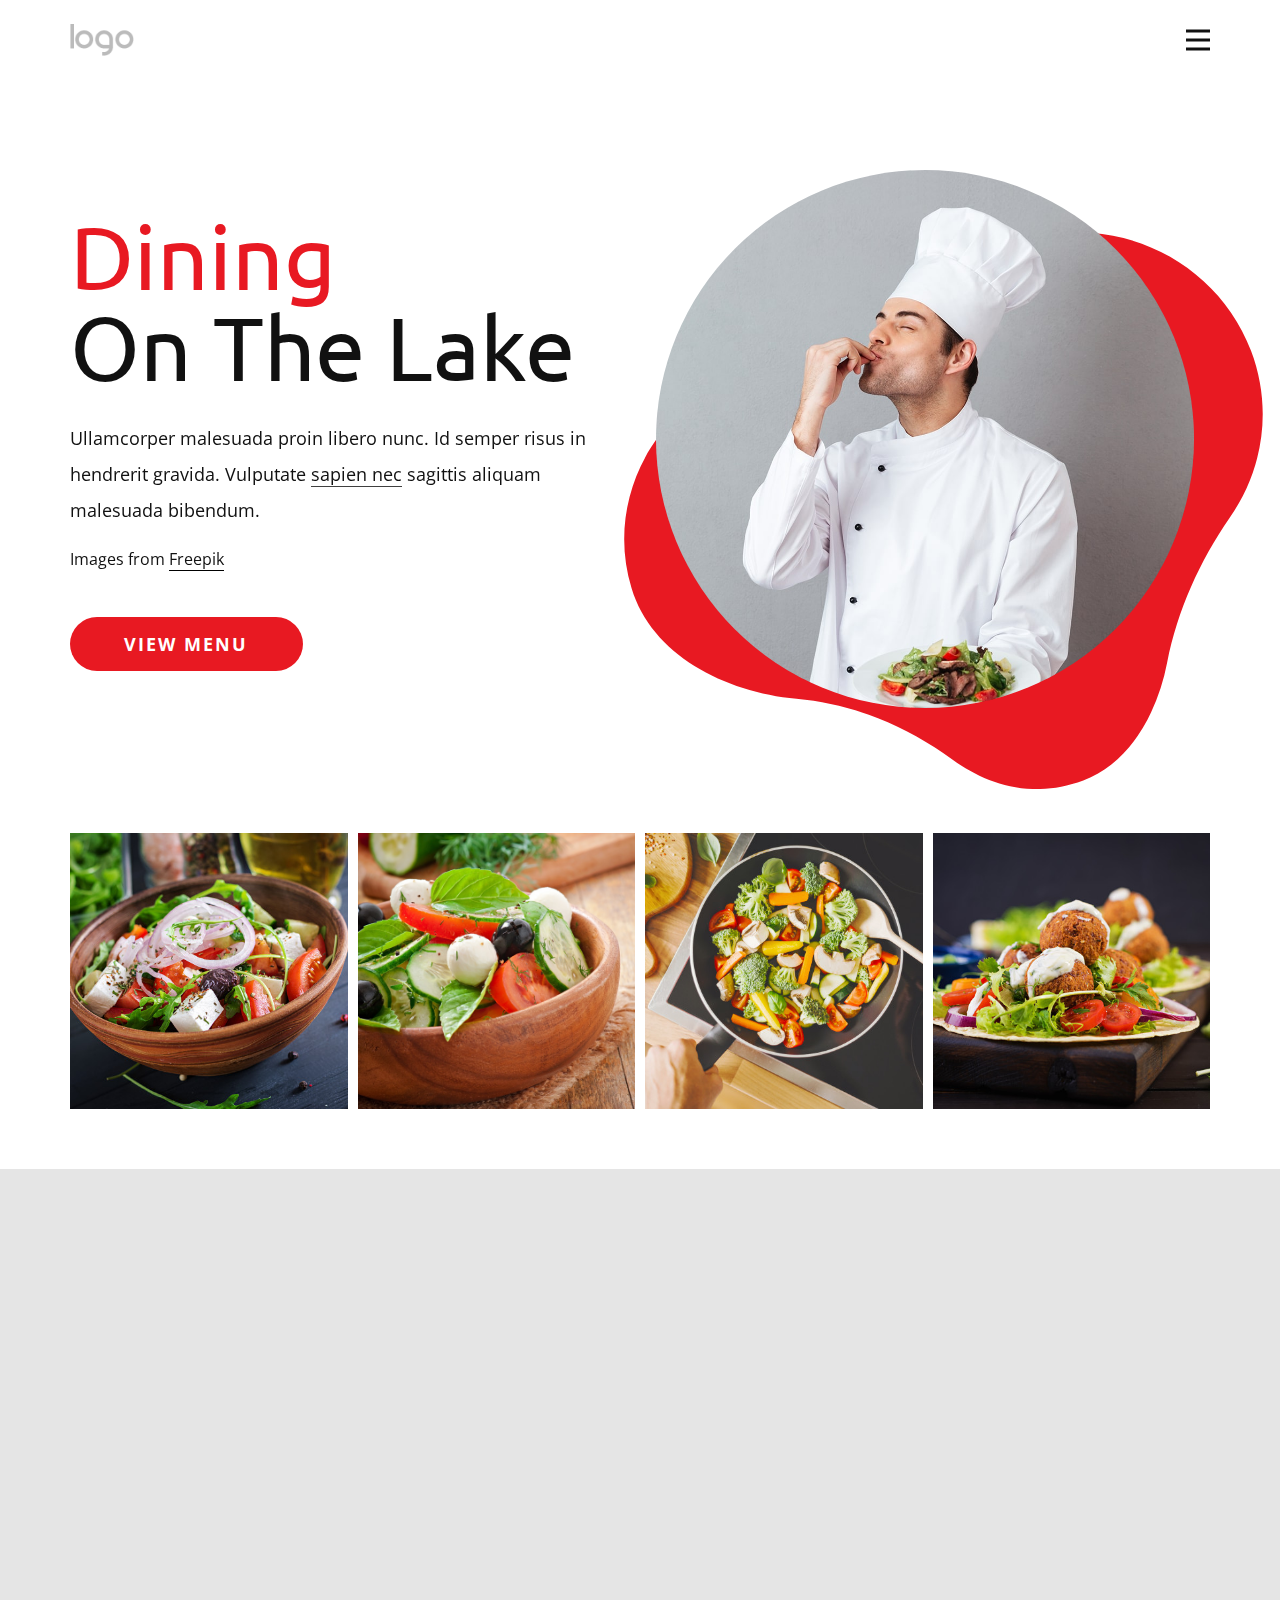
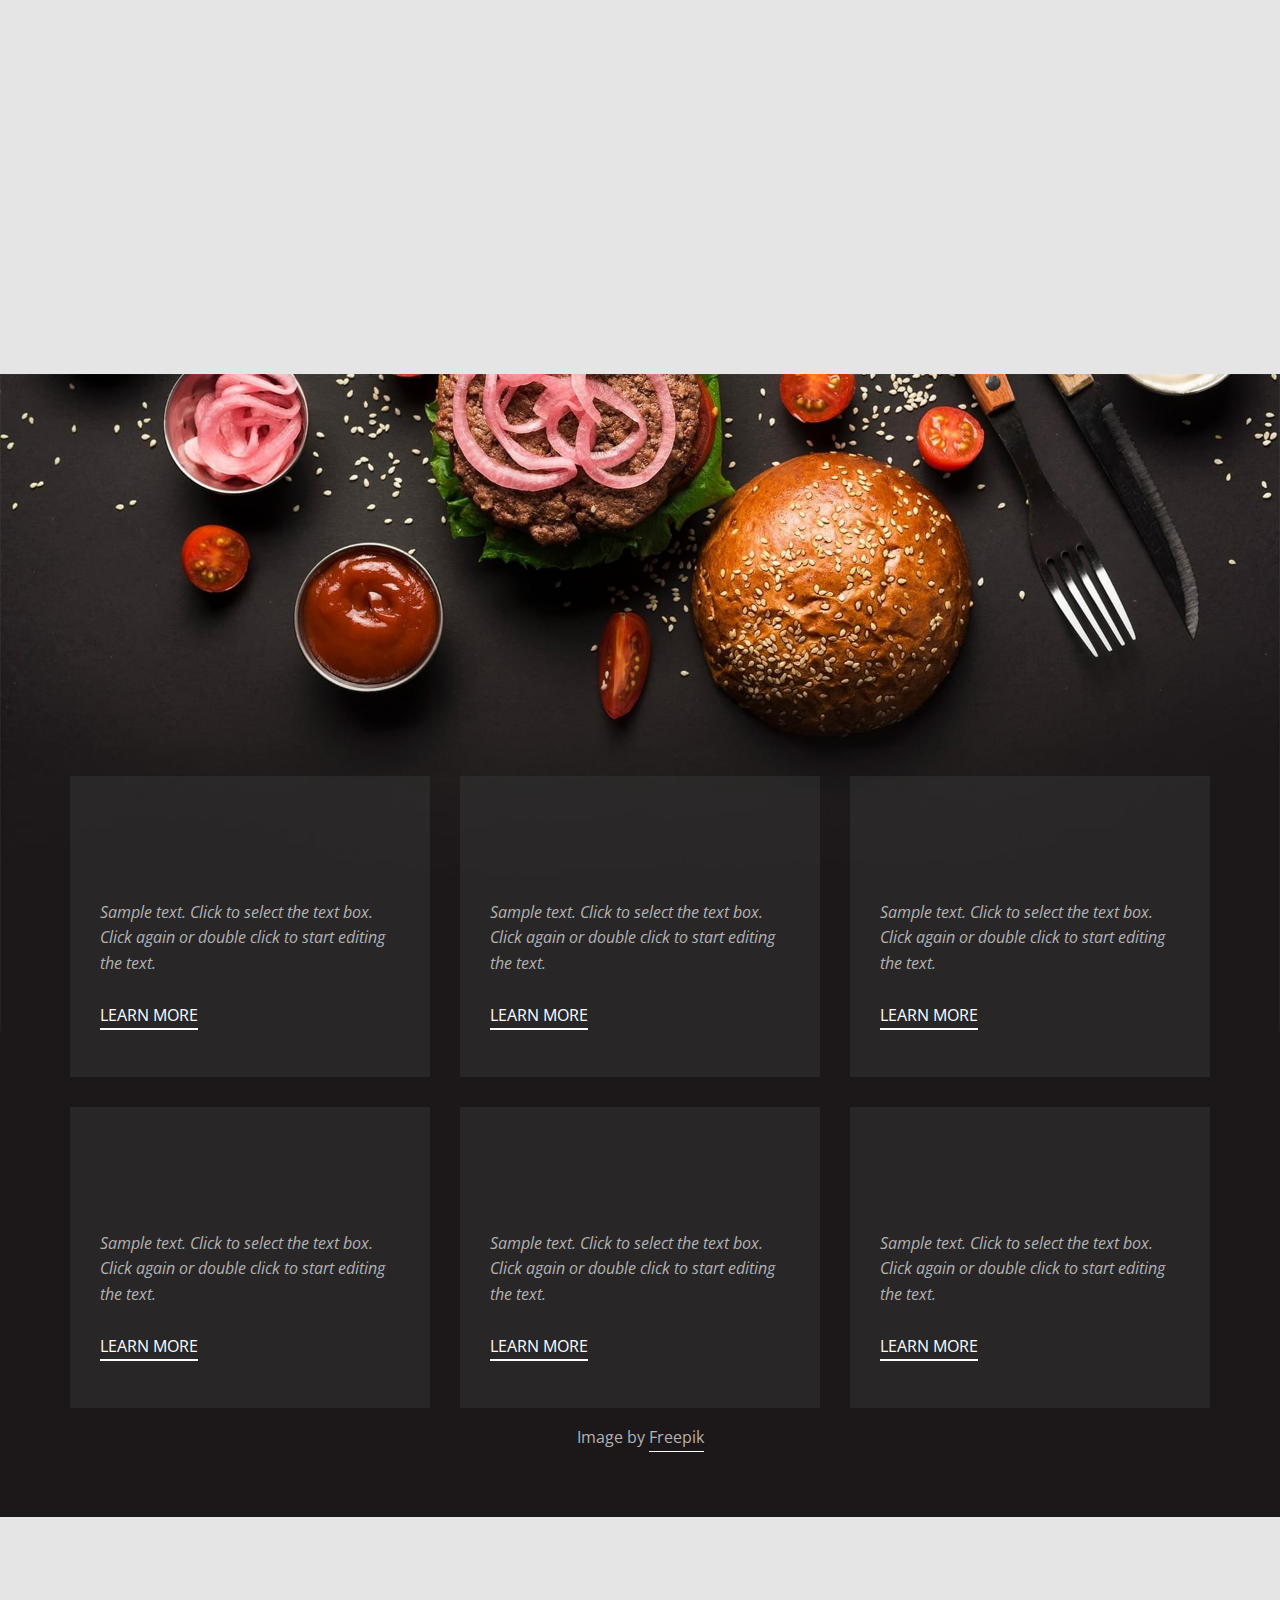
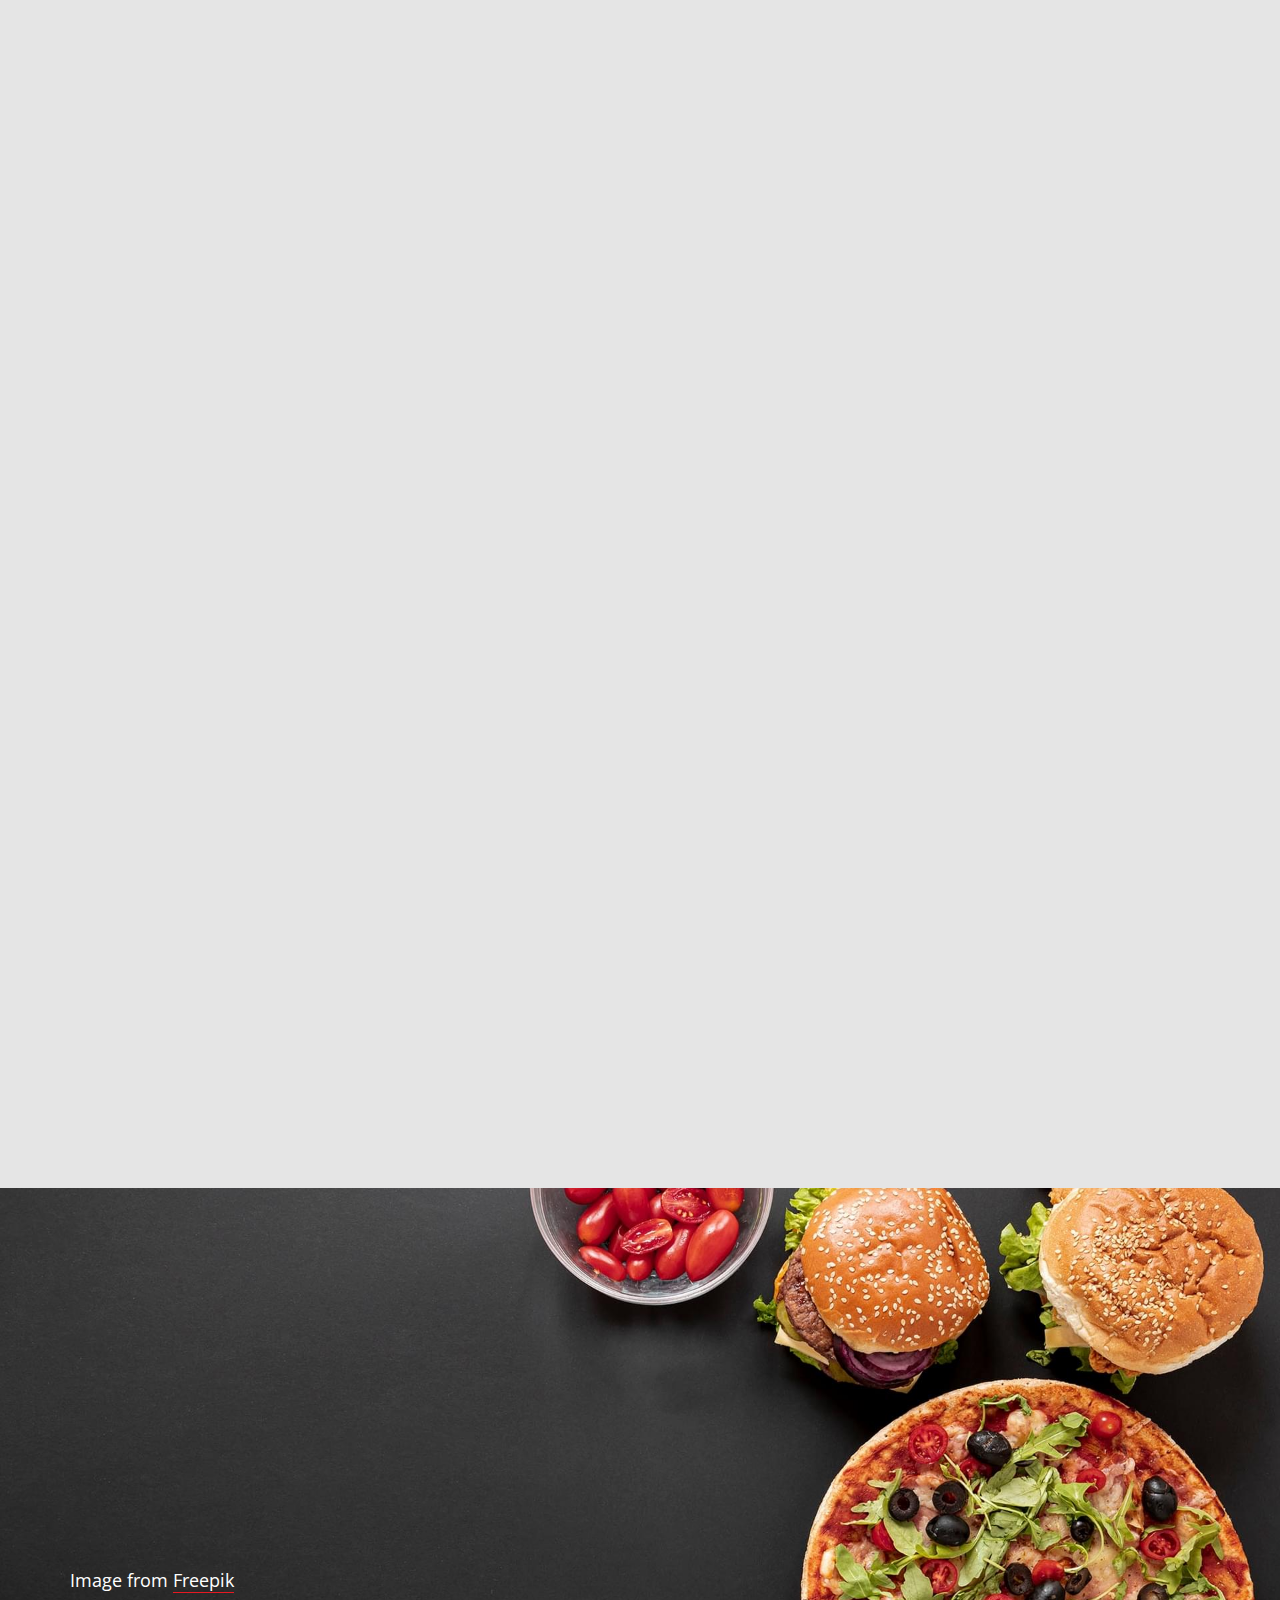
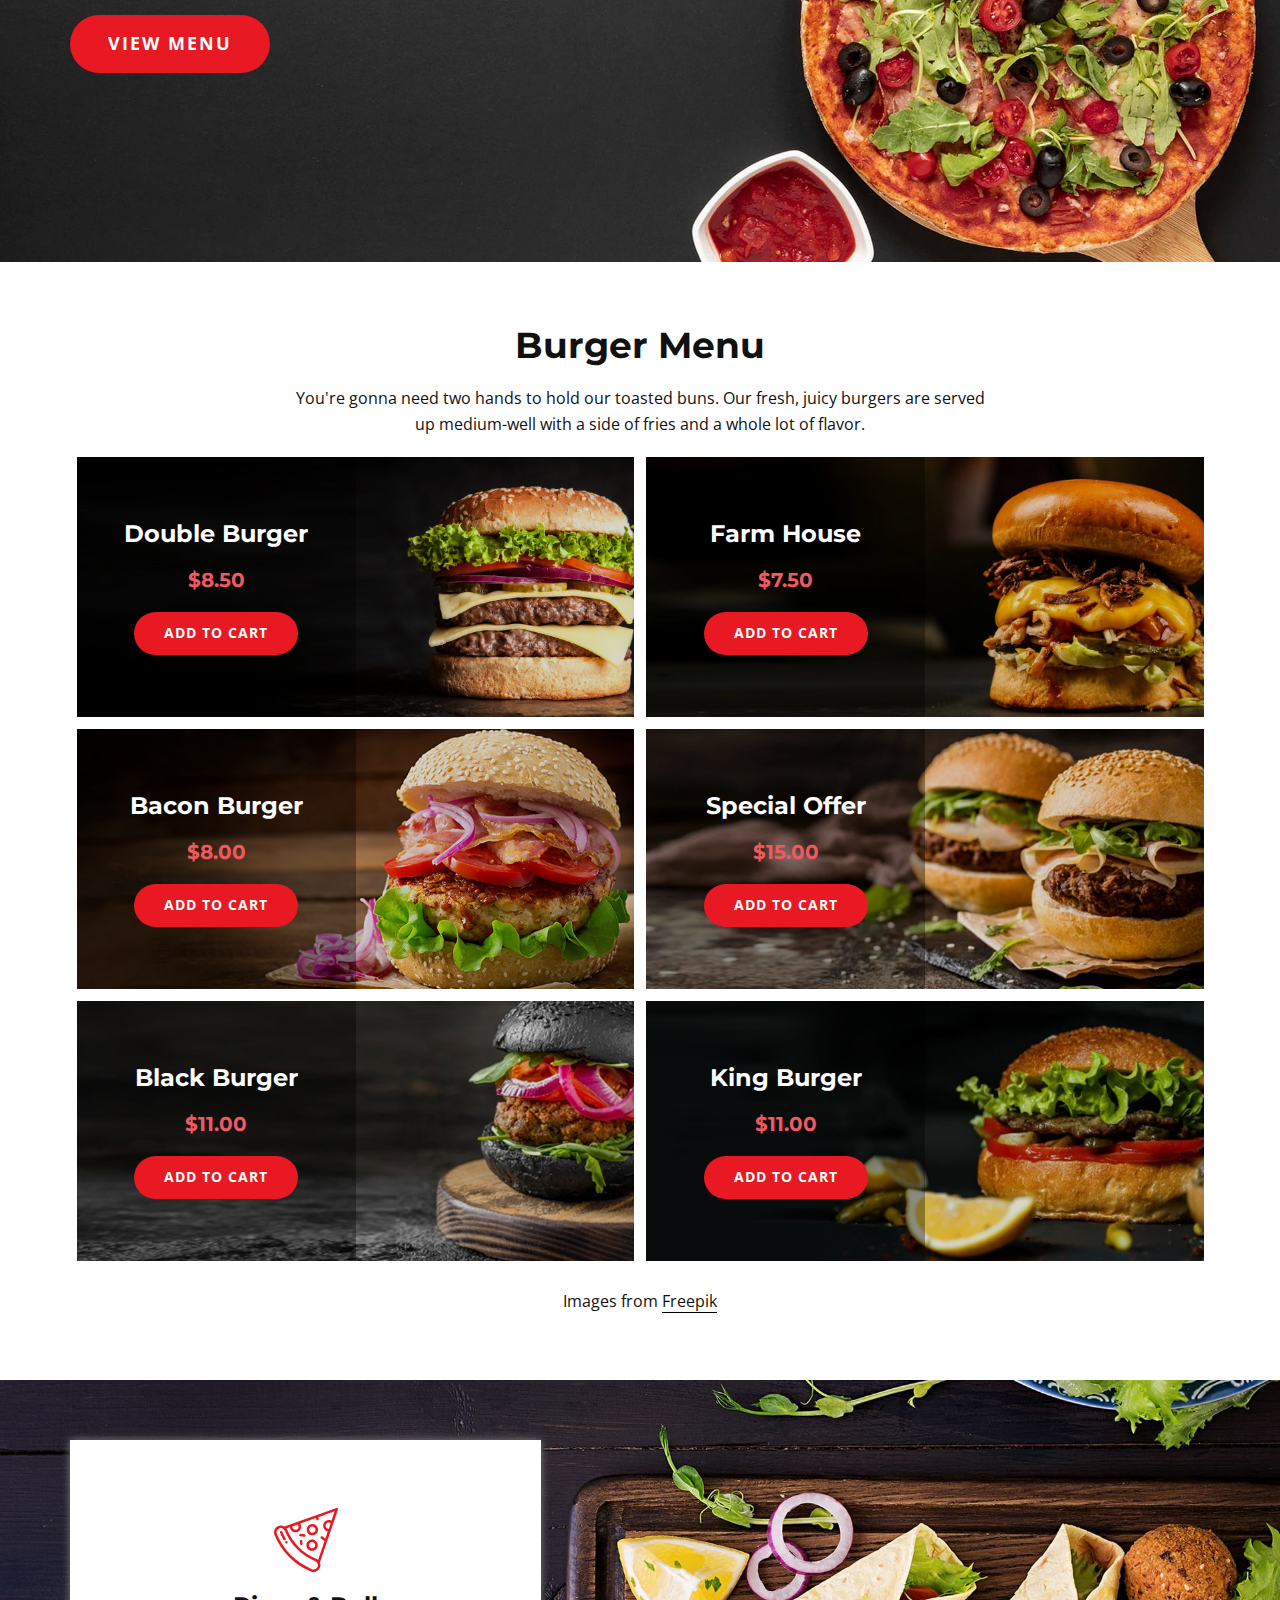
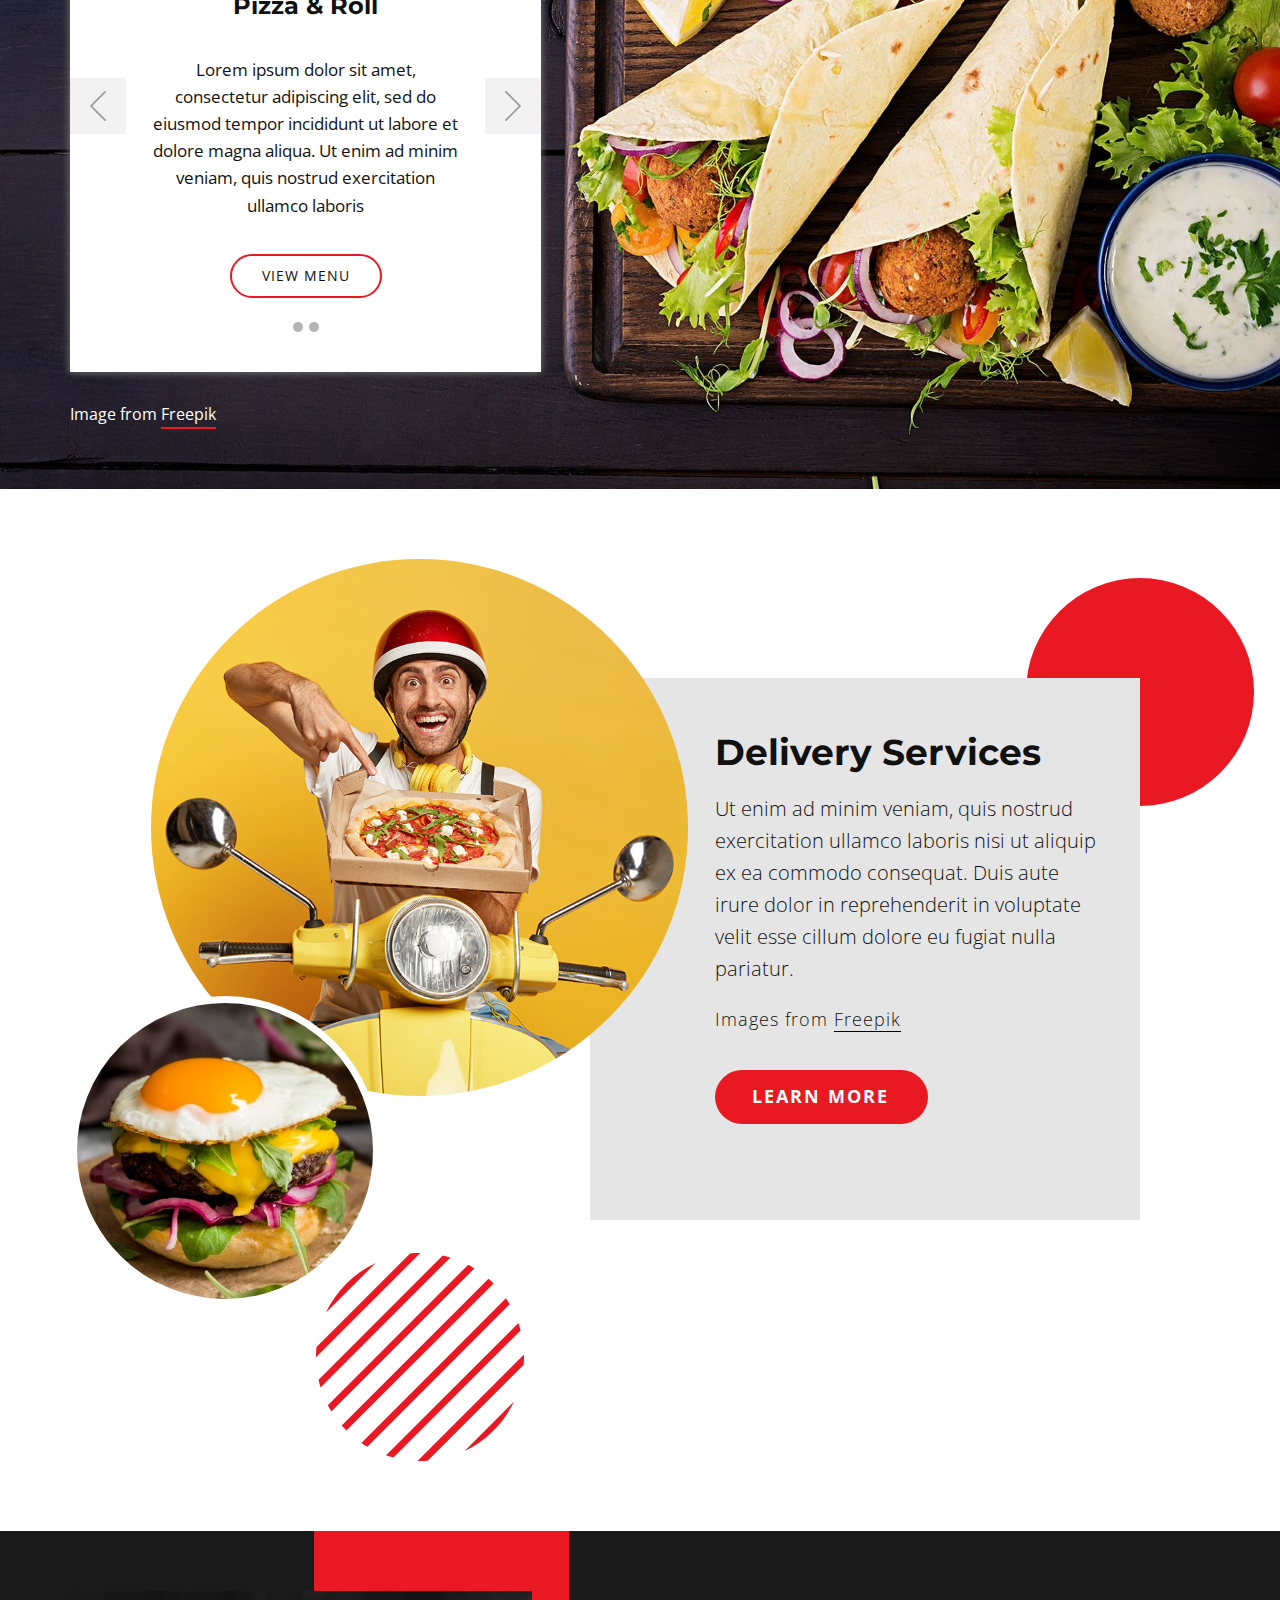
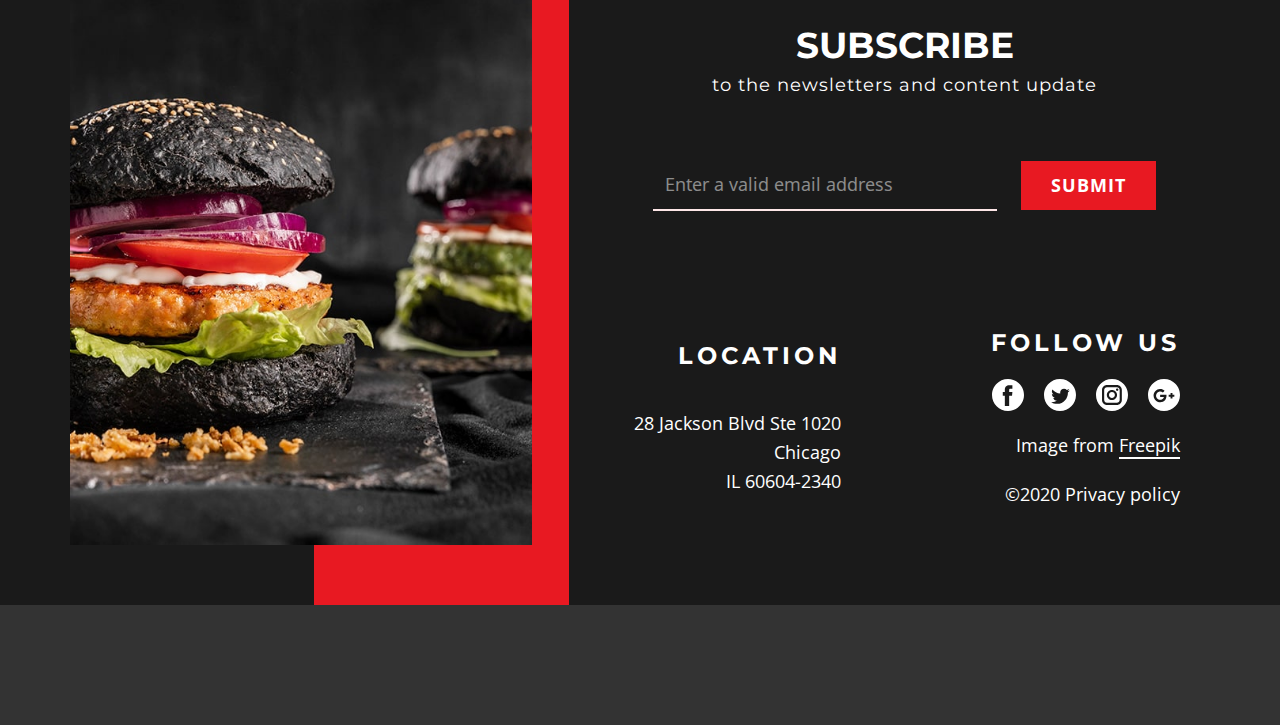
<file: Nouveau dossier/index.html>
<!DOCTYPE html>
<html style="font-size: 16px;" lang="fr"><head>
    <meta name="viewport" content="width=device-width, initial-scale=1.0">
    <meta charset="utf-8">
    <meta name="keywords" content="​DiningOn The Lake, ​breakfast, 01, 02, 03, 04, 05, 06, Delivery services, Fast Food, Burger Menu, Delivery Services, Subscribe, location, follow us">
    <meta name="description" content="">
    <title>Accueil</title>
    <link rel="stylesheet" href="nicepage.css" media="screen">
<link rel="stylesheet" href="Accueil.css" media="screen">
    <script class="u-script" type="text/javascript" src="jquery.js" "="" defer=""></script>
    <script class="u-script" type="text/javascript" src="nicepage.js" "="" defer=""></script>
    <meta name="generator" content="Nicepage 4.17.10, nicepage.com">
    <link id="u-theme-google-font" rel="stylesheet" href="https://fonts.googleapis.com/css?family=Montserrat:100,100i,200,200i,300,300i,400,400i,500,500i,600,600i,700,700i,800,800i,900,900i|Open+Sans:300,300i,400,400i,500,500i,600,600i,700,700i,800,800i">
    <link id="u-page-google-font" rel="stylesheet" href="https://fonts.googleapis.com/css?family=Ubuntu:300,300i,400,400i,500,500i,700,700i|Montserrat:100,100i,200,200i,300,300i,400,400i,500,500i,600,600i,700,700i,800,800i,900,900i|Kalam:300,400,700|Alata:400">
    
    
    
    
    
    
    
    
    
    
    <script type="application/ld+json">{
		"@context": "http://schema.org",
		"@type": "Organization",
		"name": "",
		"logo": "images/default-logo.png"
}</script>
    <meta name="theme-color" content="#18922c">
    <meta property="og:title" content="Accueil">
    <meta property="og:type" content="website">
  </head>
  <body data-home-page="Accueil.html" data-home-page-title="Accueil" class="u-body u-xl-mode" data-lang="fr"><header class="u-clearfix u-header u-header" id="sec-92d8"><div class="u-clearfix u-sheet u-valign-middle u-sheet-1">
        <a href="#" class="u-image u-logo u-image-1">
          <img src="images/default-logo.png" class="u-logo-image u-logo-image-1">
        </a>
        <nav class="u-menu u-menu-dropdown u-offcanvas u-menu-1" data-responsive-from="XL">
          <div class="menu-collapse" style="font-size: 1rem; letter-spacing: 0px; font-weight: 500;" wfd-invisible="true">
            <a class="u-button-style u-custom-active-color u-custom-border u-custom-border-color u-custom-hover-color u-custom-left-right-menu-spacing u-custom-padding-bottom u-custom-text-active-color u-custom-text-color u-custom-text-hover-color u-custom-top-bottom-menu-spacing u-nav-link u-text-active-palette-1-base u-text-hover-palette-2-base" href="#">
              <svg class="u-svg-link" viewBox="0 0 24 24"><use xmlns:xlink="http://www.w3.org/1999/xlink" xlink:href="#menu-hamburger"></use></svg>
              <svg class="u-svg-content" version="1.1" id="menu-hamburger" viewBox="0 0 16 16" x="0px" y="0px" xmlns:xlink="http://www.w3.org/1999/xlink" xmlns="http://www.w3.org/2000/svg"><g><rect y="1" width="16" height="2"></rect><rect y="7" width="16" height="2"></rect><rect y="13" width="16" height="2"></rect>
</g></svg>
            </a>
          </div>
          <div class="u-nav-container">
            <ul class="u-nav u-spacing-2 u-unstyled u-nav-1"><li class="u-nav-item"><a class="u-active-grey-5 u-button-style u-hover-grey-10 u-nav-link u-text-active-grey-90 u-text-grey-90 u-text-hover-grey-90" href="Accueil.html" style="padding: 10px 20px;">Accueil</a>
</li><li class="u-nav-item"><a class="u-active-grey-5 u-button-style u-hover-grey-10 u-nav-link u-text-active-grey-90 u-text-grey-90 u-text-hover-grey-90" href="À-propos-de.html" style="padding: 10px 20px;">À propos de</a>
</li><li class="u-nav-item"><a class="u-active-grey-5 u-button-style u-hover-grey-10 u-nav-link u-text-active-grey-90 u-text-grey-90 u-text-hover-grey-90" href="Contact.html" style="padding: 10px 20px;">Contact</a>
</li></ul>
          </div>
          <div class="u-nav-container-collapse" wfd-invisible="true">
            <div class="u-black u-container-style u-inner-container-layout u-opacity u-opacity-95 u-sidenav">
              <div class="u-inner-container-layout u-sidenav-overflow">
                <div class="u-menu-close"></div>
                <ul class="u-align-center u-nav u-popupmenu-items u-unstyled u-nav-2"><li class="u-nav-item"><a class="u-button-style u-nav-link" href="Accueil.html" style="padding: 10px 20px;">Accueil</a>
</li><li class="u-nav-item"><a class="u-button-style u-nav-link" href="À-propos-de.html" style="padding: 10px 20px;">À propos de</a>
</li><li class="u-nav-item"><a class="u-button-style u-nav-link" href="Contact.html" style="padding: 10px 20px;">Contact</a>
</li></ul>
              </div>
            </div>
            <div class="u-black u-menu-overlay u-opacity u-opacity-70" wfd-invisible="true"></div>
          </div>
        </nav>
      </div></header>
    <section class="u-align-left u-clearfix u-section-1" id="carousel_560d">
      <div class="u-clearfix u-sheet u-valign-middle-xl u-sheet-1">
        <div class="u-shape u-shape-svg u-text-palette-2-base u-shape-1" data-animation-name="fadeIn" data-animation-duration="1000" data-animation-direction="Right">
          <svg class="u-svg-link" preserveAspectRatio="none" viewBox="0 0 160 150" style=""><use xmlns:xlink="http://www.w3.org/1999/xlink" xlink:href="#svg-4d96"></use></svg>
          <svg xmlns="http://www.w3.org/2000/svg" xmlns:xlink="http://www.w3.org/1999/xlink" version="1.1" xml:space="preserve" class="u-svg-content" viewBox="0 0 160 150" x="0px" y="0px" id="svg-4d96"><path d="M43.2,126.9c14.2,1.3,27.6,7,39.1,15.6c8.3,6.1,19.4,10.3,32.7,5.3c11.7-4.4,18.6-17.4,21-30.2c2.6-13.3,8.1-25.9,15.7-37.1
	c8.3-12.1,10.8-27.9,5.3-42.7C150.5,20.3,134.6,9,117,7.6C107.9,6.9,98.8,5,90.1,1.9C83-0.6,75-0.7,67.4,2.1
	c-9.9,3.7-17,11.6-20.1,21c-3.3,10.1-10.9,18-20.6,22.2c-0.1,0-0.1,0.1-0.2,0.1c-20.3,8.9-31,32-24.6,53.2
	C6.9,115.6,25.2,125.2,43.2,126.9z"></path></svg>
        </div>
        <div class="u-clearfix u-expanded-width u-gutter-32 u-layout-wrap u-layout-wrap-1">
          <div class="u-gutter-0 u-layout">
            <div class="u-layout-row">
              <div class="u-container-style u-layout-cell u-size-30 u-layout-cell-1">
                <div class="u-container-layout u-valign-top-lg u-valign-top-xl u-container-layout-1">
                  <h1 class="u-custom-font u-font-ubuntu u-text u-text-1" data-animation-name="fadeIn" data-animation-duration="1000" data-animation-direction="Left" data-animation-delay="500">
                    <span class="u-text-palette-2-base">
                      <font class="u-text-palette-2-base"><b></b>
                      </font>Dining
                    </span>
                    <br>On The Lake
                  </h1>
                  <p class="u-text u-text-2">Ullamcorper malesuada proin libero nunc. Id semper risus in hendrerit gravida. Vulputate <a href="https://nicepage.com" class="u-active-none u-border-1 u-border-grey-75 u-btn u-button-link u-button-style u-hover-none u-none u-text-body-color u-btn-1">sapien nec</a> sagittis aliquam malesuada bibendum.&nbsp;
                  </p>
                  <p class="u-text u-text-default u-text-3">Images from <a href="https://www.freepik.com/photos/food" class="u-active-none u-border-1 u-border-active-palette-2-base u-border-black u-border-hover-palette-2-base u-btn u-button-link u-button-style u-hover-none u-none u-text-body-color u-btn-2">Freepik</a>
                  </p>
                  <a href="https://nicepage.me" class="u-active-grey-90 u-border-none u-btn u-btn-round u-button-style u-color-scheme-summer-time u-color-style-multicolor-1 u-hover-grey-90 u-palette-2-base u-radius-50 u-text-active-white u-text-body-alt-color u-text-hover-white u-btn-3">View Menu</a>
                </div>
              </div>
              <div class="u-align-right u-container-style u-layout-cell u-size-30 u-layout-cell-2">
                <div class="u-container-layout u-container-layout-2">
                  <div class="u-image u-image-circle u-image-1" data-animation-name="fadeIn" data-animation-duration="1000" data-animation-direction="Down" data-animation-delay="500"></div>
                </div>
              </div>
            </div>
          </div>
        </div>
        <div class="u-expanded-width u-gallery u-layout-grid u-lightbox u-no-transition u-show-text-on-hover u-gallery-1">
          <div class="u-gallery-inner u-gallery-inner-1">
            <div class="u-effect-fade u-effect-hover-zoom u-gallery-item u-shape-rectangle">
              <div class="u-back-slide" data-image-width="626" data-image-height="417">
                <img class="u-back-image u-expanded" src="images/greek-salad-with-fresh-tomato-cucumber-red-onion-basil-feta-cheese-black-olives-italian-herbs_2829-4480.jpg">
              </div>
              <div class="u-over-slide u-over-slide-1">
                <h3 class="u-gallery-heading"></h3>
                <p class="u-gallery-text"></p>
              </div>
            </div>
            <div class="u-effect-fade u-effect-hover-zoom u-gallery-item u-shape-rectangle">
              <div class="u-back-slide" data-image-width="626" data-image-height="646">
                <img class="u-back-image u-expanded" src="images/fresh-vegetable-greek-salad-close-up_2829-19508.jpg">
              </div>
              <div class="u-over-slide u-over-slide-2">
                <h3 class="u-gallery-heading"></h3>
                <p class="u-gallery-text"></p>
              </div>
            </div>
            <div class="u-effect-fade u-effect-hover-zoom u-gallery-item u-shape-rectangle">
              <div class="u-back-slide" data-image-width="626" data-image-height="417">
                <img class="u-back-image u-expanded" src="images/man-cooking-fresh-vegetables-pan_1220-3199.jpg">
              </div>
              <div class="u-over-slide u-over-slide-3">
                <h3 class="u-gallery-heading"></h3>
                <p class="u-gallery-text"></p>
              </div>
            </div>
            <div class="u-effect-fade u-effect-hover-zoom u-gallery-item u-shape-rectangle">
              <div class="u-back-slide">
                <img class="u-back-image u-expanded" src="images/tortilla-wrap-with-falafel-fresh-salad-vegan-tacos-vegetarian-healthy-food_2829-6193.jpg">
              </div>
              <div class="u-over-slide u-over-slide-4">
                <h3 class="u-gallery-heading"></h3>
                <p class="u-gallery-text"></p>
              </div>
            </div>
          </div>
        </div>
      </div>
    </section>
    <section class="u-align-center u-clearfix u-grey-10 u-section-2" id="carousel_987a">
      <div class="u-clearfix u-sheet u-sheet-1">
        <div class="u-palette-2-base u-shape u-shape-circle u-shape-1" data-animation-name="fadeIn" data-animation-duration="1000" data-animation-direction="Right" data-animation-delay="0"></div>
        <img class="u-image u-image-1" src="images/fgfg.jpg" data-image-width="974" data-image-height="650" data-animation-name="fadeIn" data-animation-duration="1000" data-animation-direction="Up" data-animation-delay="250">
        <div class="u-align-left u-container-style u-group u-white u-group-1" data-animation-name="fadeIn" data-animation-duration="1000" data-animation-direction="Left" data-animation-delay="250">
          <div class="u-container-layout u-container-layout-1">
            <h2 class="u-text u-text-default u-text-1"> breakfast</h2>
            <p class="u-text u-text-2">Ut enim ad minim veniam, quis nostrud exercitation ullamco laboris nisi ut aliquip ex ea commodo consequat. Duis aute irure dolor in reprehenderit in voluptate velit esse cillum dolore eu fugiat nulla pariatur.</p>
            <a href="https://nicepage.cc" class="u-active-grey-90 u-btn u-btn-round u-button-style u-color-scheme-summer-time u-color-style-multicolor-1 u-hover-grey-90 u-palette-2-base u-radius-50 u-text-active-white u-text-body-alt-color u-text-hover-white u-btn-1">Learn more</a>
          </div>
        </div>
      </div>
    </section>
    <section class="u-align-center u-clearfix u-image u-section-3" id="carousel_979f" data-image-width="1920" data-image-height="1052">
      <img class="u-expanded-width u-image u-image-1" src="images/-min.jpg" data-image-width="1920" data-image-height="1052">
      <div class="u-list u-list-1">
        <div class="u-repeater u-repeater-1">
          <div class="u-align-left u-container-style u-grey-80 u-list-item u-opacity u-opacity-55 u-repeater-item u-shape-rectangle u-list-item-1">
            <div class="u-container-layout u-similar-container u-valign-top u-container-layout-1">
              <div class="u-align-center u-container-style u-group u-palette-2-base u-radius-50 u-shape-round u-group-1" data-animation-name="fadeIn" data-animation-duration="1000" data-animation-direction="Left">
                <div class="u-container-layout u-valign-middle u-container-layout-2">
                  <h1 class="u-custom-font u-text u-text-1">01</h1>
                </div>
              </div>
              <h5 class="u-text u-text-body-alt-color u-text-2" data-animation-name="fadeIn" data-animation-duration="1000" data-animation-direction="Right">Fresh Food</h5>
              <p class="u-text u-text-grey-30 u-text-3">Sample text. Click to select the text box. Click again or double click to start editing the text.</p>
              <a href="https://nicepage.com/landing-page" class="u-active-none u-border-2 u-border-active-white u-border-hover-white u-border-white u-btn u-button-style u-hover-none u-none u-text-body-alt-color u-text-hover-grey-30 u-btn-1">learn more</a>
            </div>
          </div>
          <div class="u-align-left u-container-style u-grey-80 u-list-item u-opacity u-opacity-55 u-repeater-item u-shape-rectangle u-list-item-2">
            <div class="u-container-layout u-similar-container u-valign-top u-container-layout-3">
              <div class="u-align-center u-container-style u-group u-palette-2-base u-radius-50 u-shape-round u-video-cover u-group-2" data-animation-name="fadeIn" data-animation-duration="1000" data-animation-direction="Left">
                <div class="u-container-layout u-valign-middle u-container-layout-4">
                  <h1 class="u-custom-font u-text u-text-4">02</h1>
                </div>
              </div>
              <h5 class="u-text u-text-body-alt-color u-text-5" data-animation-name="fadeIn" data-animation-duration="1000" data-animation-direction="Right">Dinner Meals</h5>
              <p class="u-text u-text-grey-30 u-text-6">Sample text. Click to select the text box. Click again or double click to start editing the text.</p>
              <a href="https://nicepage.com/c/team-html-templates" class="u-active-none u-border-2 u-border-active-white u-border-hover-white u-border-white u-btn u-button-style u-hover-none u-text-body-alt-color u-text-hover-grey-30 u-btn-2">learn more</a>
            </div>
          </div>
          <div class="u-align-left u-container-style u-grey-80 u-list-item u-opacity u-opacity-55 u-repeater-item u-shape-rectangle u-list-item-3">
            <div class="u-container-layout u-similar-container u-valign-top u-container-layout-5">
              <div class="u-align-center u-container-style u-group u-palette-2-base u-radius-50 u-shape-round u-video-cover u-group-3" data-animation-name="fadeIn" data-animation-duration="1000" data-animation-direction="Left">
                <div class="u-container-layout u-valign-middle u-container-layout-6">
                  <h1 class="u-custom-font u-text u-text-7">03</h1>
                </div>
              </div>
              <h5 class="u-text u-text-body-alt-color u-text-8" data-animation-name="fadeIn" data-animation-duration="1000" data-animation-direction="Right">Classic Menu</h5>
              <p class="u-text u-text-grey-30 u-text-9">Sample text. Click to select the text box. Click again or double click to start editing the text.</p>
              <a href="https://nicepage.com/k/interactive-website-templates" class="u-active-none u-border-2 u-border-active-white u-border-hover-white u-border-white u-btn u-button-style u-hover-none u-text-body-alt-color u-text-hover-grey-30 u-btn-3">learn more</a>
            </div>
          </div>
          <div class="u-align-left u-container-style u-grey-80 u-list-item u-opacity u-opacity-55 u-repeater-item u-shape-rectangle u-list-item-3">
            <div class="u-container-layout u-similar-container u-valign-top u-container-layout-5">
              <div class="u-align-center u-container-style u-group u-palette-2-base u-radius-50 u-shape-round u-video-cover u-group-3" data-animation-name="fadeIn" data-animation-duration="1000" data-animation-direction="Left">
                <div class="u-container-layout u-valign-middle u-container-layout-6">
                  <h1 class="u-custom-font u-text u-text-7">04</h1>
                </div>
              </div>
              <h5 class="u-text u-text-body-alt-color u-text-8" data-animation-name="fadeIn" data-animation-duration="1000" data-animation-direction="Right">Chef's Special</h5>
              <p class="u-text u-text-grey-30 u-text-12">Sample text. Click to select the text box. Click again or double click to start editing the text.</p>
              <a href="https://nicepage.com/k/ticket-html-templates" class="u-active-none u-border-2 u-border-active-white u-border-hover-white u-border-white u-btn u-button-style u-hover-none u-text-body-alt-color u-text-hover-grey-30 u-btn-3">learn more</a>
            </div>
          </div>
          <div class="u-align-left u-container-style u-grey-80 u-list-item u-opacity u-opacity-55 u-repeater-item u-shape-rectangle u-list-item-3">
            <div class="u-container-layout u-similar-container u-valign-top u-container-layout-5">
              <div class="u-align-center u-container-style u-group u-palette-2-base u-radius-50 u-shape-round u-video-cover u-group-3" data-animation-name="fadeIn" data-animation-duration="1000" data-animation-direction="Left">
                <div class="u-container-layout u-valign-middle u-container-layout-6">
                  <h1 class="u-custom-font u-text u-text-7">05</h1>
                </div>
              </div>
              <h5 class="u-text u-text-body-alt-color u-text-8" data-animation-name="fadeIn" data-animation-duration="1000" data-animation-direction="Right">Pasta &amp; Pizza</h5>
              <p class="u-text u-text-grey-30 u-text-12">Sample text. Click to select the text box. Click again or double click to start editing the text.</p>
              <a href="https://nicepage.studio" class="u-active-none u-border-2 u-border-active-white u-border-hover-white u-border-white u-btn u-button-style u-hover-none u-text-body-alt-color u-text-hover-grey-30 u-btn-3">learn more</a>
            </div>
          </div>
          <div class="u-align-left u-container-style u-grey-80 u-list-item u-opacity u-opacity-55 u-repeater-item u-shape-rectangle u-list-item-3">
            <div class="u-container-layout u-similar-container u-valign-top u-container-layout-5">
              <div class="u-align-center u-container-style u-group u-palette-2-base u-radius-50 u-shape-round u-video-cover u-group-3" data-animation-name="fadeIn" data-animation-duration="1000" data-animation-direction="Left">
                <div class="u-container-layout u-valign-middle u-container-layout-6">
                  <h1 class="u-custom-font u-text u-text-7">06</h1>
                </div>
              </div>
              <h5 class="u-text u-text-body-alt-color u-text-8" data-animation-name="fadeIn" data-animation-duration="1000" data-animation-direction="Right">Vegan Dishes</h5>
              <p class="u-text u-text-grey-30 u-text-12">Sample text. Click to select the text box. Click again or double click to start editing the text.</p>
              <a href="https://nicepage.me" class="u-active-none u-border-2 u-border-active-white u-border-hover-white u-border-white u-btn u-button-style u-hover-none u-text-body-alt-color u-text-hover-grey-30 u-btn-3">learn more</a>
            </div>
          </div>
        </div>
      </div>
      <p class="u-align-center u-text u-text-grey-30 u-text-19">Image by <a href="https://www.freepik.com/photos/frame" class="u-border-1 u-border-white u-btn u-button-style u-none u-text-grey-30 u-btn-7">Freepik</a>
      </p>
    </section>
    <section class="u-clearfix u-grey-10 u-section-4" id="carousel_a2bd">
      <div class="u-palette-2-base u-preserve-proportions u-shape u-shape-circle u-shape-1" data-animation-name="fadeIn" data-animation-duration="1000" data-animation-direction="Down" data-animation-delay="500"></div>
      <div class="u-palette-2-base u-shape u-shape-rectangle u-shape-2" data-animation-name="fadeIn" data-animation-duration="1000" data-animation-direction="Right"></div>
      <img src="images/ffd.jpg" alt="" class="u-align-left u-image u-image-1" data-image-width="1100" data-image-height="733" data-animation-name="fadeIn" data-animation-duration="1000" data-animation-direction="Left" data-animation-delay="500">
      <div class="u-align-left u-container-style u-group u-white u-group-1" data-animation-name="fadeIn" data-animation-duration="1000" data-animation-direction="Up" data-animation-delay="750">
        <div class="u-container-layout u-container-layout-1">
          <h2 class="u-text u-text-1">Delivery services</h2>
          <p class="u-text u-text-2">Id faucibus nisl tincidunt eget nullam non nisi. Amet dictum sit amet justo donec enim diam vulputate ut. Non quam lacus suspendisse faucibus interdum. Ac ut consequat semper viverra nam. Auctor augue mauris augue neque gravida in fermentum et. </p>
          <p class="u-text u-text-3">Images from <a href="https://www.freepik.com/photos/background" class="u-border-1 u-border-active-palette-2-base u-border-black u-border-hover-palette-2-base u-btn u-button-link u-button-style u-none u-text-body-color u-btn-1" target="_blank">Freepik</a>
          </p>
          <a href="https://nicepage.one" class="u-active-grey-90 u-btn u-btn-round u-button-style u-color-scheme-summer-time u-color-style-multicolor-1 u-hover-grey-90 u-palette-2-base u-radius-50 u-text-active-white u-text-body-alt-color u-text-hover-white u-btn-2">learn more</a>
        </div>
      </div>
    </section>
    <section class="u-align-left u-clearfix u-image u-section-5" id="carousel_1783" data-image-width="1920" data-image-height="1080">
      <div class="u-clearfix u-sheet u-sheet-1">
        <h5 class="u-text u-text-body-alt-color u-text-default u-text-1" data-animation-name="fadeIn" data-animation-duration="1000" data-animation-direction="Down"> must-try American foods</h5>
        <h1 class="u-custom-font u-text u-text-body-alt-color u-text-default u-title u-text-2" data-animation-name="fadeIn" data-animation-duration="1000" data-animation-direction="Left" data-animation-delay="250">Fast Food</h1>
        <p class="u-text u-text-body-alt-color u-text-default u-text-3">Image from <b>
            <a href="https://www.freepik.com/photos/delivery" class="u-border-1 u-border-active-white u-border-hover-white u-border-palette-2-base u-btn u-button-link u-button-style u-none u-text-body-alt-color u-btn-1" target="_blank">Freepik</a></b>
        </p>
        <a href="https://nicepage.cc" class="u-border-none u-btn u-btn-round u-button-style u-color-scheme-summer-time u-color-style-multicolor-1 u-palette-2-base u-radius-50 u-text-active-palette-2-light-3 u-text-body-alt-color u-text-hover-palette-2-light-3 u-btn-2">View menu</a>
      </div>
    </section>
    <section class="u-align-center u-clearfix u-section-6" id="carousel_b442">
      <div class="u-clearfix u-sheet u-valign-middle u-sheet-1">
        <h2 class="u-text u-text-default u-text-1">Burger Menu</h2>
        <p class="u-text u-text-2">You're gonna need two hands to hold our toasted buns. Our fresh, juicy burgers are served up medium-well with a side of fries and a whole lot of flavor.</p>
        <div class="u-list u-list-1">
          <div class="u-repeater u-repeater-1">
            <div class="u-align-right u-container-style u-image u-list-item u-repeater-item u-shading u-video-cover u-image-1" data-image-width="996" data-image-height="389">
              <div class="u-container-layout u-similar-container u-valign-middle-lg u-valign-middle-md u-valign-middle-sm u-valign-middle-xl u-container-layout-1">
                <div class="u-align-center u-black u-container-style u-group u-opacity u-opacity-35 u-video-cover u-group-1">
                  <div class="u-container-layout u-valign-middle u-container-layout-2">
                    <h4 class="u-text u-text-3">Double Burger</h4>
                    <h6 class="u-text u-text-palette-2-light-1 u-text-4">$8.50</h6>
                    <a href="https://nicepage.dev" class="u-active-palette-2-light-1 u-border-none u-btn u-btn-round u-button-style u-hover-palette-2-light-1 u-palette-2-base u-radius-50 u-btn-1"> add to cart</a>
                  </div>
                </div>
              </div>
            </div>
            <div class="u-align-right u-container-style u-image u-list-item u-repeater-item u-shading u-image-2" data-image-width="996" data-image-height="389">
              <div class="u-container-layout u-similar-container u-valign-middle-lg u-valign-middle-md u-valign-middle-sm u-valign-middle-xl u-container-layout-3">
                <div class="u-align-center u-black u-container-style u-group u-opacity u-opacity-35 u-video-cover u-group-2">
                  <div class="u-container-layout u-valign-middle u-container-layout-4">
                    <h4 class="u-text u-text-5">Farm House</h4>
                    <h6 class="u-text u-text-default u-text-palette-2-light-1 u-text-6">$7.50</h6>
                    <a href="https://nicepage.com/c/technology-html-templates" class="u-active-palette-2-light-1 u-border-none u-btn u-btn-round u-button-style u-hover-palette-2-light-1 u-palette-2-base u-radius-50 u-btn-2"> add to cart</a>
                  </div>
                </div>
              </div>
            </div>
            <div class="u-align-right u-container-style u-image u-list-item u-repeater-item u-shading u-video-cover u-image-3" data-image-width="996" data-image-height="389">
              <div class="u-container-layout u-similar-container u-valign-middle-lg u-valign-middle-md u-valign-middle-sm u-valign-middle-xl u-container-layout-5">
                <div class="u-align-center u-black u-container-style u-group u-opacity u-opacity-35 u-video-cover u-group-3">
                  <div class="u-container-layout u-valign-middle u-container-layout-6">
                    <h4 class="u-text u-text-default u-text-7">Bacon Burger</h4>
                    <h6 class="u-text u-text-default u-text-palette-2-light-1 u-text-8">$8.00</h6>
                    <a href="https://nicepage.com/k/auto-mechanic-html-templates" class="u-active-palette-2-light-1 u-border-none u-btn u-btn-round u-button-style u-hover-palette-2-light-1 u-palette-2-base u-radius-50 u-btn-3">add to cart</a>
                  </div>
                </div>
              </div>
            </div>
            <div class="u-align-right u-container-style u-image u-list-item u-repeater-item u-shading u-video-cover u-image-4" data-image-width="996" data-image-height="389">
              <div class="u-container-layout u-similar-container u-valign-middle-lg u-valign-middle-md u-valign-middle-sm u-valign-middle-xl u-container-layout-7">
                <div class="u-align-center u-black u-container-style u-group u-opacity u-opacity-35 u-video-cover u-group-4">
                  <div class="u-container-layout u-valign-middle u-container-layout-8">
                    <h4 class="u-text u-text-default u-text-9">Special Offer</h4>
                    <h6 class="u-text u-text-default u-text-palette-2-light-1 u-text-10">$15.00</h6>
                    <a href="https://nicepage.com/css-templates" class="u-active-palette-2-light-1 u-border-none u-btn u-btn-round u-button-style u-hover-palette-2-light-1 u-palette-2-base u-radius-50 u-btn-4">add to cart</a>
                  </div>
                </div>
              </div>
            </div>
            <div class="u-align-right u-container-style u-image u-list-item u-repeater-item u-shading u-video-cover u-image-5" data-image-width="996" data-image-height="389">
              <div class="u-container-layout u-similar-container u-valign-middle-lg u-valign-middle-md u-valign-middle-sm u-valign-middle-xl u-container-layout-9">
                <div class="u-align-center u-black u-container-style u-group u-opacity u-opacity-35 u-video-cover u-group-5">
                  <div class="u-container-layout u-valign-middle u-container-layout-10">
                    <h4 class="u-text u-text-default u-text-11">Black Burger</h4>
                    <h6 class="u-text u-text-default u-text-palette-2-light-1 u-text-12">$11.00</h6>
                    <a href="https://nicepage.com/c/art-design-website-templates" class="u-active-palette-2-light-1 u-border-none u-btn u-btn-round u-button-style u-hover-palette-2-light-1 u-palette-2-base u-radius-50 u-btn-5">add to cart</a>
                  </div>
                </div>
              </div>
            </div>
            <div class="u-align-right u-container-style u-image u-list-item u-repeater-item u-shading u-video-cover u-image-6" data-image-width="996" data-image-height="389">
              <div class="u-container-layout u-similar-container u-valign-middle-lg u-valign-middle-md u-valign-middle-sm u-valign-middle-xl u-container-layout-11">
                <div class="u-align-center u-black u-container-style u-group u-opacity u-opacity-35 u-video-cover u-group-6">
                  <div class="u-container-layout u-valign-middle u-container-layout-12">
                    <h4 class="u-text u-text-default u-text-13">King Burger</h4>
                    <h6 class="u-text u-text-default u-text-palette-2-light-1 u-text-14">$11.00</h6>
                    <a href="https://nicepage.com/website-builder" class="u-active-palette-2-light-1 u-border-none u-btn u-btn-round u-button-style u-hover-palette-2-light-1 u-palette-2-base u-radius-50 u-btn-6">add to cart</a>
                  </div>
                </div>
              </div>
            </div>
          </div>
        </div>
        <p class="u-text u-text-default u-text-15">Images from <a href="https://www.freepik.com/photos/food" class="u-active-none u-border-1 u-border-active-palette-2-base u-border-black u-border-hover-palette-2-base u-btn u-button-link u-button-style u-hover-none u-none u-text-body-color u-btn-7">Freepik</a>
        </p>
      </div>
    </section>
    <section class="u-align-center u-clearfix u-image u-valign-middle u-section-7" id="carousel_0e7a">
      <div id="carousel-5989" data-interval="5000" data-u-ride="carousel" class="u-carousel u-slider u-slider-1">
        <ol class="u-absolute-hcenter u-carousel-indicators u-carousel-indicators-1">
          <li data-u-target="#carousel-5989" class="u-active u-grey-30 u-shape-circle" data-u-slide-to="0" style="height: 10px; width: 10px;"></li>
          <li data-u-target="#carousel-5989" class="u-grey-30 u-shape-circle" data-u-slide-to="1" style="height: 10px; width: 10px;"></li>
        </ol>
        <div class="u-carousel-inner" role="listbox">
          <div class="u-active u-carousel-item u-container-style u-slide u-white u-carousel-item-1">
            <div class="u-container-layout u-valign-middle u-container-layout-1"><span class="u-icon u-icon-circle u-text-palette-2-base u-icon-1"><svg class="u-svg-link" preserveAspectRatio="xMidYMin slice" viewBox="0 0 512.001 512.001" style=""><use xmlns:xlink="http://www.w3.org/1999/xlink" xlink:href="#svg-ce9e"></use></svg><svg class="u-svg-content" viewBox="0 0 512.001 512.001" x="0px" y="0px" id="svg-ce9e" style="enable-background:new 0 0 512.001 512.001;"><g><g><path d="M509.026,2.885c-2.732-2.696-6.771-3.596-10.384-2.302L83.289,148.68c-14.43-8.824-32.733-10.89-49.52-3.939    C5.904,156.284-7.377,188.345,4.165,216.212c27.219,65.708,66.518,124.525,116.809,174.816s109.107,89.591,174.816,116.809    c6.824,2.826,13.897,4.164,20.861,4.164c21.475-0.001,41.894-12.726,50.609-33.769c5.864-14.158,5.31-29.396-0.299-42.48    L511.462,13.238C512.704,9.606,511.758,5.582,509.026,2.885z M146.179,147.489l44.02-15.694    c5.168,5.506,7.687,13.086,6.678,20.752c-0.89,6.75-4.354,12.751-9.755,16.896c-5.401,4.145-12.089,5.936-18.844,5.049    c-6.749-0.889-12.749-4.352-16.894-9.754C147.565,159.761,145.748,153.689,146.179,147.489z M348.782,470.577    c-7.322,17.678-27.664,26.103-45.338,18.779c-128.04-53.035-227.763-152.759-280.8-280.799c-3.547-8.563-3.547-17.994,0-26.558    c3.547-8.563,10.216-15.232,18.779-18.779s17.995-3.547,26.558,0s15.232,10.216,18.779,18.779    c22.701,54.807,55.481,103.865,97.429,145.813c41.948,41.948,91.006,74.727,145.813,97.429    C347.68,432.562,356.105,452.901,348.782,470.577z M437.625,167.329c-0.905-0.022-1.811-0.074-2.715-0.192    c-6.749-0.889-12.749-4.353-16.893-9.754c-4.145-5.401-5.938-12.094-5.05-18.843c1.835-13.934,14.66-23.776,28.599-21.944    c4.3,0.566,8.337,2.234,11.78,4.771L437.625,167.329z M459.993,101.923c-4.872-2.653-10.225-4.42-15.817-5.156    c-24.871-3.283-47.764,14.294-51.038,39.163c-1.586,12.046,1.614,23.989,9.011,33.629c7.125,9.285,17.325,15.351,28.831,17.201    l-19.876,58.119l-22.858-17.54c-4.381-3.36-10.66-2.536-14.021,1.846c-3.362,4.382-2.535,10.659,1.846,14.021l28.205,21.642    l-51.694,151.155c-4.336-3.77-9.329-6.924-14.922-9.241C231.68,362.863,149.14,280.323,105.243,174.345    c-1.526-3.686-3.422-7.108-5.609-10.26l26.779-9.548c0.935,8.068,4.032,15.764,9.105,22.375    c7.396,9.64,18.105,15.822,30.151,17.407c2.018,0.266,4.03,0.398,6.032,0.398c9.948,0,19.572-3.25,27.597-9.407    c9.641-7.398,15.822-18.105,17.409-30.153c1.423-10.815-1.101-21.527-6.768-30.401l124.307-44.322l4.711,11.374    c1.596,3.851,5.319,6.176,9.243,6.176c1.275,0,2.571-0.246,3.823-0.764c5.102-2.113,7.525-7.964,5.412-13.066l-4.326-10.445    l132.719-47.322L459.993,101.923z"></path>
</g>
</g><g><g><path d="M108,268.276c-0.03-0.047-0.113-0.174-0.145-0.22c-3.062-4.593-9.259-5.826-13.854-2.767    c-4.587,3.054-5.831,9.253-2.795,13.848c1.915,2.942,5.119,4.547,8.392,4.547c1.852,0,3.725-0.514,5.397-1.589    C109.641,279.108,110.986,272.921,108,268.276z"></path>
</g>
</g><g><g><path d="M92.791,243.433c-9.745-17.086-18.505-34.968-26.036-53.147c-2.113-5.104-7.966-7.524-13.065-5.411    c-5.103,2.113-7.525,7.963-5.411,13.065c7.85,18.951,16.982,37.591,27.14,55.401c1.845,3.234,5.221,5.048,8.695,5.048    c1.68,0,3.383-0.424,4.945-1.315C93.856,254.337,95.528,248.23,92.791,243.433z"></path>
</g>
</g><g><g><path d="M312.933,127.987c-1.982-0.262-3.995-0.394-5.983-0.394c-22.717,0-42.087,17.005-45.055,39.555    c-3.274,24.868,14.293,47.764,39.161,51.038c1.982,0.262,3.995,0.394,5.983,0.394c22.716,0,42.086-17.005,45.055-39.557    C355.367,154.156,337.8,131.261,312.933,127.987z M332.266,176.413c-1.664,12.637-12.509,22.166-25.227,22.166    c-1.118,0-2.253-0.074-3.372-0.222c-13.935-1.835-23.777-14.664-21.943-28.599c1.664-12.636,12.508-22.164,25.226-22.164    c1.118,0,2.253,0.074,3.372,0.222C324.256,149.652,334.1,162.48,332.266,176.413z"></path>
</g>
</g><g><g><path d="M310.331,252.374c-1.983-0.262-3.995-0.394-5.983-0.394c-22.717,0-42.087,17.005-45.055,39.556    c-1.587,12.047,1.613,23.989,9.01,33.63c7.396,9.64,18.104,15.822,30.151,17.409c1.981,0.261,3.993,0.392,5.98,0.392    c22.717,0,42.088-17.005,45.057-39.557C352.766,278.544,335.198,255.65,310.331,252.374z M329.664,300.801    c-1.664,12.637-12.51,22.166-25.228,22.166c-1.117,0-2.252-0.075-3.37-0.222c-6.75-0.89-12.75-4.354-16.895-9.755    c-4.145-5.401-5.938-12.093-5.049-18.844c1.664-12.636,12.509-22.165,25.226-22.165c1.118,0,2.253,0.074,3.372,0.222    C321.653,274.038,331.497,286.867,329.664,300.801z"></path>
</g>
</g><g><g><path d="M244.375,210.946l-30.736-4.047c-5.473-0.727-10.499,3.133-11.22,8.608c-0.722,5.476,3.133,10.499,8.608,11.22    l30.736,4.047c0.443,0.059,0.883,0.087,1.318,0.087c4.941,0,9.239-3.663,9.901-8.695    C253.705,216.691,249.851,211.667,244.375,210.946z"></path>
</g>
</g><g><g><path d="M228.79,284.743l-2.714-20.624c-0.721-5.476-5.743-9.332-11.219-8.609c-5.476,0.721-9.33,5.743-8.609,11.219l2.715,20.624    c0.662,5.033,4.959,8.696,9.901,8.696c0.435,0,0.875-0.028,1.317-0.087C225.657,295.241,229.511,290.219,228.79,284.743z"></path>
</g>
</g></svg></span>
              <h4 class="u-align-center u-text u-text-default u-text-1">Pizza &amp; Roll<br>
              </h4>
              <p class="u-align-center u-large-text u-text u-text-variant u-text-2">Lorem ipsum dolor sit amet, consectetur adipiscing elit, sed do eiusmod tempor incididunt ut labore et dolore magna aliqua. Ut enim ad minim veniam, quis nostrud exercitation ullamco laboris</p>
              <a href="https://nicepage.cloud" class="u-border-2 u-border-active-black u-border-hover-palette-2-base u-border-palette-2-base u-btn u-btn-round u-button-style u-none u-radius-50 u-text-body-color u-btn-1">view menu</a>
            </div>
          </div>
          <div class="u-carousel-item u-container-style u-slide u-white u-carousel-item-2">
            <div class="u-container-layout u-valign-middle u-container-layout-2"><span class="u-file-icon u-icon u-icon-rectangle u-text-palette-2-base u-icon-2"><img src="images/4901389-f399d837.png" alt=""></span>
              <h4 class="u-align-center u-text u-text-default u-text-3">Burgers<br>
              </h4>
              <p class="u-align-center u-large-text u-text u-text-variant u-text-4">Lorem ipsum dolor sit amet, consectetur adipiscing elit, sed do eiusmod tempor incididunt ut labore et dolore magna aliqua. Ut enim ad minim veniam, quis nostrud exercitation ullamco laboris</p>
              <a href="https://nicepage.cloud" class="u-border-2 u-border-active-black u-border-hover-palette-2-base u-border-palette-2-base u-btn u-btn-round u-button-style u-none u-radius-50 u-text-body-color u-btn-2">view menu</a>
            </div>
          </div>
        </div>
        <a class="u-absolute-vcenter u-carousel-control u-carousel-control-prev u-grey-5 u-hidden-xs u-spacing-13 u-text-grey-40 u-carousel-control-1" href="#carousel-5989" role="button" data-u-slide="prev">
          <span aria-hidden="true">
            <svg viewBox="0 0 477.175 477.175"><path d="M145.188,238.575l215.5-215.5c5.3-5.3,5.3-13.8,0-19.1s-13.8-5.3-19.1,0l-225.1,225.1c-5.3,5.3-5.3,13.8,0,19.1l225.1,225
		c2.6,2.6,6.1,4,9.5,4s6.9-1.3,9.5-4c5.3-5.3,5.3-13.8,0-19.1L145.188,238.575z"></path></svg>
          </span>
          <span class="sr-only">
            <svg viewBox="0 0 477.175 477.175"><path d="M145.188,238.575l215.5-215.5c5.3-5.3,5.3-13.8,0-19.1s-13.8-5.3-19.1,0l-225.1,225.1c-5.3,5.3-5.3,13.8,0,19.1l225.1,225
		c2.6,2.6,6.1,4,9.5,4s6.9-1.3,9.5-4c5.3-5.3,5.3-13.8,0-19.1L145.188,238.575z"></path></svg>
          </span>
        </a>
        <a class="u-absolute-vcenter u-carousel-control u-carousel-control-next u-grey-5 u-hidden-xs u-spacing-13 u-text-grey-40 u-carousel-control-2" href="#carousel-5989" role="button" data-u-slide="next">
          <span aria-hidden="true">
            <svg viewBox="0 0 477.175 477.175"><path d="M360.731,229.075l-225.1-225.1c-5.3-5.3-13.8-5.3-19.1,0s-5.3,13.8,0,19.1l215.5,215.5l-215.5,215.5
		c-5.3,5.3-5.3,13.8,0,19.1c2.6,2.6,6.1,4,9.5,4c3.4,0,6.9-1.3,9.5-4l225.1-225.1C365.931,242.875,365.931,234.275,360.731,229.075z"></path></svg>
          </span>
          <span class="sr-only">
            <svg viewBox="0 0 477.175 477.175"><path d="M360.731,229.075l-225.1-225.1c-5.3-5.3-13.8-5.3-19.1,0s-5.3,13.8,0,19.1l215.5,215.5l-215.5,215.5
		c-5.3,5.3-5.3,13.8,0,19.1c2.6,2.6,6.1,4,9.5,4c3.4,0,6.9-1.3,9.5-4l225.1-225.1C365.931,242.875,365.931,234.275,360.731,229.075z"></path></svg>
          </span>
        </a>
      </div>
      <p class="u-align-left u-text u-text-body-alt-color u-text-5">Image from <a href="https://www.freepik.com/photos/food" class="u-border-2 u-border-palette-2-base u-btn u-button-style u-none u-text-body-alt-color u-btn-3">Freepik</a>
      </p>
    </section>
    <section class="u-clearfix u-section-8" id="carousel_4d72">
      <div class="u-clearfix u-sheet u-valign-middle u-sheet-1">
        <div class="u-palette-2-base u-shape u-shape-circle u-shape-1"></div>
        <div class="u-shape u-shape-svg u-text-palette-2-base u-shape-2">
          <svg class="u-svg-link" preserveAspectRatio="none" viewBox="0 0 160 160" style=""><use xmlns:xlink="http://www.w3.org/1999/xlink" xlink:href="#svg-db78"></use></svg>
          <svg xmlns="http://www.w3.org/2000/svg" xmlns:xlink="http://www.w3.org/1999/xlink" version="1.1" xml:space="preserve" class="u-svg-content" viewBox="0 0 160 160" x="0px" y="0px" id="svg-db78"><path d="M114.3,152.3l38-38C144.4,130.9,130.9,144.4,114.3,152.3z M117.1,9.1l-108,108c0.8,1.6,1.7,3.2,2.7,4.8l110-110
	C120.3,10.9,118.7,10,117.1,9.1z M97.5,2L2,97.5c0.4,2,1,4,1.5,5.9l99.9-99.9C101.5,2.9,99.5,2.4,97.5,2z M80,160c2,0,4-0.1,5.9-0.2
	l73.9-73.9c0.1-2,0.2-3.9,0.2-5.9c0-0.6,0-1.2,0-1.9L78.1,160C78.8,160,79.4,160,80,160z M34.9,146.1c1.5,1,3,2,4.6,2.9L149,39.5
	c-0.9-1.6-1.9-3.1-2.9-4.6L34.9,146.1z M132.7,19.8L19.8,132.7c1.2,1.3,2.3,2.6,3.6,3.9L136.6,23.4C135.3,22.2,134,21,132.7,19.8z
	 M59.6,157.4l97.8-97.8c-0.5-1.9-1.1-3.8-1.7-5.7L53.9,155.6C55.8,156.3,57.7,156.9,59.6,157.4z M7.6,45.9L45.9,7.6
	C29.1,15.5,15.5,29.1,7.6,45.9z M80,0c-2.6,0-5.1,0.1-7.6,0.4l-72,72C0.1,74.9,0,77.4,0,80c0,0.1,0,0.2,0,0.2L80.2,0
	C80.2,0,80.1,0,80,0z"></path></svg>
        </div>
        <div class="u-align-left u-container-style u-grey-10 u-group u-group-1">
          <div class="u-container-layout u-valign-top u-container-layout-1">
            <h2 class="u-text u-text-1">Delivery Services</h2>
            <p class="u-text u-text-2">Ut enim ad minim veniam, quis nostrud exercitation ullamco laboris nisi ut aliquip ex ea commodo consequat. Duis aute irure dolor in reprehenderit in voluptate velit esse cillum dolore eu fugiat nulla pariatur.</p>
            <p class="u-text u-text-3">Images from <a href="https://www.freepik.com/photos/people" class="u-active-none u-border-1 u-border-active-palette-2-base u-border-black u-border-hover-palette-2-base u-btn u-button-link u-button-style u-hover-none u-none u-text-body-color u-btn-1">Freepik</a>
            </p>
            <a href="https://nicepage.online" class="u-active-grey-90 u-btn u-btn-round u-button-style u-color-scheme-summer-time u-color-style-multicolor-1 u-hover-grey-90 u-palette-2-base u-radius-50 u-text-active-white u-text-body-alt-color u-text-hover-white u-btn-2">Learn more</a>
          </div>
        </div>
        <div class="u-image u-image-circle u-image-1" data-image-width="800" data-image-height="800"></div>
        <div class="u-border-7 u-border-white u-image u-image-circle u-image-2" data-image-width="626" data-image-height="417"></div>
      </div>
    </section>
    <section class="u-clearfix u-expanded-width-xl u-grey-90 u-section-9" id="carousel_3243">
      <div class="u-clearfix u-sheet u-valign-middle-md u-valign-middle-xl u-sheet-1">
        <div class="u-expanded-height-lg u-expanded-height-xl u-palette-2-base u-shape u-shape-rectangle u-shape-1"></div>
        <div class="u-clearfix u-expanded-width u-gutter-22 u-layout-wrap u-layout-wrap-1">
          <div class="u-gutter-0 u-layout">
            <div class="u-layout-row">
              <div class="u-size-25-sm u-size-25-xl u-size-25-xs u-size-26-lg u-size-60-md">
                <div class="u-layout-col">
                  <div class="u-container-style u-image u-layout-cell u-size-60 u-image-1" data-image-width="968" data-image-height="700">
                    <div class="u-container-layout u-container-layout-1"></div>
                  </div>
                </div>
              </div>
              <div class="u-size-34-lg u-size-35-sm u-size-35-xl u-size-35-xs u-size-60-md">
                <div class="u-layout-col">
                  <div class="u-size-40">
                    <div class="u-layout-row">
                      <div class="u-align-center u-container-style u-layout-cell u-size-60 u-layout-cell-2">
                        <div class="u-container-layout u-container-layout-2">
                          <h2 class="u-text u-text-default u-text-1">Subscribe</h2>
                          <h6 class="u-text u-text-2"> to the newsletters and content update</h6>
                          <div class="u-expanded-width u-form u-form-1">
                            <form action="//publish.nicepage.com/Form/Process" method="POST" class="u-clearfix u-form-horizontal u-form-spacing-24 u-inner-form" style="padding: 24px;" source="email" name="form">
                              <div class="u-form-email u-form-group">
                                <label for="email-3b9a" class="u-form-control-hidden u-label">Email</label>
                                <input type="email" placeholder="Enter a valid email address" id="email-3b9a" name="email" class="u-border-2 u-border-no-left u-border-no-right u-border-no-top u-border-palette-2-light-3 u-input u-input-rectangle u-input-1" required="">
                              </div>
                              <div class="u-align-left u-form-group u-form-submit">
                                <a href="#" class="u-active-white u-border-none u-btn u-btn-submit u-button-style u-hover-white u-palette-2-base u-text-active-black u-text-hover-black u-btn-1">Submit</a>
                                <input type="submit" value="submit" class="u-form-control-hidden">
                              </div>
                              <div class="u-form-send-message u-form-send-success"> Thank you! Your message has been sent. </div>
                              <div class="u-form-send-error u-form-send-message"> Unable to send your message. Please fix errors then try again. </div>
                              <input type="hidden" value="" name="recaptchaResponse">
                              <input type="hidden" name="formServices" value="38178b1c48378f687a8a50a6502ff000">
                            </form>
                          </div>
                        </div>
                      </div>
                    </div>
                  </div>
                  <div class="u-size-20">
                    <div class="u-layout-row">
                      <div class="u-align-center-sm u-align-center-xs u-align-right-lg u-align-right-md u-align-right-xl u-container-style u-layout-cell u-size-30 u-layout-cell-3">
                        <div class="u-container-layout u-valign-bottom-lg u-valign-bottom-md u-valign-bottom-sm u-valign-bottom-xs u-valign-middle-xl u-container-layout-3">
                          <h2 class="u-text u-text-3">location</h2>
                          <p class="u-text u-text-4">28 Jackson Blvd Ste 1020 Chicago <br>IL 60604-2340 
                          </p>
                        </div>
                      </div>
                      <div class="u-align-center-sm u-align-center-xs u-align-right-lg u-align-right-md u-align-right-xl u-container-style u-layout-cell u-size-30 u-layout-cell-4">
                        <div class="u-container-layout u-valign-middle u-container-layout-4">
                          <h2 class="u-text u-text-5">follow us</h2>
                          <div class="u-social-icons u-spacing-20 u-social-icons-1">
                            <a class="u-social-url" target="_blank" href=""><span class="u-icon u-icon-circle u-social-facebook u-social-icon u-icon-1"><svg class="u-svg-link" preserveAspectRatio="xMidYMin slice" viewBox="0 0 112.2 112.2" style=""><use xmlns:xlink="http://www.w3.org/1999/xlink" xlink:href="#svg-bae3"></use></svg><svg xmlns="http://www.w3.org/2000/svg" xmlns:xlink="http://www.w3.org/1999/xlink" version="1.1" xml:space="preserve" class="u-svg-content" viewBox="0 0 112.2 112.2" x="0px" y="0px" id="svg-bae3" style="enable-background:new 0 0 112.2 112.2;"><path d="M56.1,0C25.1,0,0,25.1,0,56.1c0,31,25.1,56.1,56.1,56.1c31,0,56.1-25.1,56.1-56.1C112.2,25.1,87.1,0,56.1,0z M71.6,34.3h-8.2c-1.3,0-3.2,0.7-3.2,3.5v7.6h11.3l-1.3,12.9h-10V95H45V58.3h-7.2V45.4H45v-8.3c0-6,2.8-15.3,15.3-15.3l11.2,0V34.3z "></path></svg>
                        
                        
                      </span>
                            </a>
                            <a class="u-social-url" target="_blank" href=""><span class="u-icon u-icon-circle u-social-icon u-social-twitter u-icon-2"><svg class="u-svg-link" preserveAspectRatio="xMidYMin slice" viewBox="0 0 112.2 112.2" style=""><use xmlns:xlink="http://www.w3.org/1999/xlink" xlink:href="#svg-7dc9"></use></svg><svg xmlns="http://www.w3.org/2000/svg" xmlns:xlink="http://www.w3.org/1999/xlink" version="1.1" xml:space="preserve" class="u-svg-content" viewBox="0 0 112.2 112.2" x="0px" y="0px" id="svg-7dc9" style="enable-background:new 0 0 112.2 112.2;"><path d="M56.1,0C25.1,0,0,25.1,0,56.1s25.1,56.1,56.1,56.1s56.1-25.1,56.1-56.1S87.1,0,56.1,0z M83.8,47.3 c0,0.6,0,1.2,0,1.7c0,17.7-13.5,38.2-38.2,38.2c-7.6,0-14.6-2.2-20.6-6c1,0.1,2.1,0.2,3.2,0.2c6.3,0,12.1-2.1,16.7-5.7 c-5.9-0.1-10.8-4-12.5-9.3c0.8,0.2,1.7,0.2,2.5,0.2c1.2,0,2.4-0.2,3.5-0.5c-6.1-1.2-10.8-6.7-10.8-13.1c0-0.1,0-0.1,0-0.2 c1.8,1,3.9,1.6,6.1,1.7c-3.6-2.4-6-6.5-6-11.2c0-2.5,0.7-4.8,1.8-6.7c6.6,8.1,16.5,13.5,27.6,14c-0.2-1-0.3-2-0.3-3.1 c0-7.4,6-13.4,13.4-13.4c3.9,0,7.3,1.6,9.8,4.2c3.1-0.6,5.9-1.7,8.5-3.3c-1,3.1-3.1,5.8-5.9,7.4c2.7-0.3,5.3-1,7.7-2.1 C88.7,43,86.4,45.4,83.8,47.3z"></path></svg>
                        
                        
                      </span>
                            </a>
                            <a class="u-social-url" target="_blank" href=""><span class="u-icon u-icon-circle u-social-icon u-social-instagram u-icon-3"><svg class="u-svg-link" preserveAspectRatio="xMidYMin slice" viewBox="0 0 112.2 112.2" style=""><use xmlns:xlink="http://www.w3.org/1999/xlink" xlink:href="#svg-a531"></use></svg><svg xmlns="http://www.w3.org/2000/svg" xmlns:xlink="http://www.w3.org/1999/xlink" version="1.1" xml:space="preserve" class="u-svg-content" viewBox="0 0 112.2 112.2" x="0px" y="0px" id="svg-a531" style="enable-background:new 0 0 112.2 112.2;"><path d="M56.1,0C25.1,0,0,25.1,0,56.1c0,31,25.1,56.1,56.1,56.1c31,0,56.1-25.1,56.1-56.1C112.2,25.1,87.1,0,56.1,0z M90.6,73.4c0,9.6-7.8,17.5-17.5,17.5H38.6c-9.6,0-17.5-7.9-17.5-17.6V38.8c0-9.6,7.8-17.5,17.5-17.5h34.5c9.6,0,17.5,7.8,17.5,17.5 V73.4z"></path><path d="M73.1,28.9H38.6c-5.4,0-9.9,4.4-9.9,9.9v34.5c0,5.4,4.4,9.9,9.9,9.9h34.5c5.4,0,9.9-4.4,9.9-9.9V38.8 C83,33.4,78.6,28.9,73.1,28.9z M55.9,74C46,74,38,66,38,56.1c0-9.9,8-17.9,17.9-17.9c9.9,0,17.9,8,17.9,17.9 C73.8,66,65.8,74,55.9,74z M74.3,41.9c-2.3,0-4.2-1.9-4.2-4.2s1.9-4.2,4.2-4.2c2.3,0,4.2,1.9,4.2,4.2S76.6,41.9,74.3,41.9z"></path><path d="M55.9,45.8c-5.7,0-10.4,4.6-10.3,10.3c0,5.7,4.6,10.3,10.3,10.3s10.3-4.6,10.3-10.3 C66.2,50.4,61.6,45.8,55.9,45.8z"></path></svg>
                        
                        
                      </span>
                            </a>
                            <a class="u-social-url" target="_blank" href=""><span class="u-icon u-icon-circle u-social-google u-social-icon u-icon-4"><svg class="u-svg-link" preserveAspectRatio="xMidYMin slice" viewBox="0 0 112.2 112.2" style=""><use xmlns:xlink="http://www.w3.org/1999/xlink" xlink:href="#svg-aeb5"></use></svg><svg xmlns="http://www.w3.org/2000/svg" xmlns:xlink="http://www.w3.org/1999/xlink" version="1.1" xml:space="preserve" class="u-svg-content" viewBox="0 0 112.2 112.2" x="0px" y="0px" id="svg-aeb5" style="enable-background:new 0 0 112.2 112.2;"><path d="M56.1,0C25.1,0,0,25.1,0,56.1s25.1,56.1,56.1,56.1c31,0,56.1-25.1,56.1-56.1S87.1,0,56.1,0z M60.1,73.8 c-5.7,7.4-16.3,9.5-24.9,6.6c-9.1-3-15.8-12.2-15.6-21.9c-0.5-11.9,10-22.9,21.9-23.1c6.1-0.5,12,1.8,16.6,5.7 c-1.9,2.1-3.8,4.1-5.9,6.1c-4.1-2.5-8.9-4.3-13.7-2.7c-7.6,2.2-12.3,11.2-9.4,18.7c2.3,7.8,11.8,12.1,19.3,8.8 c3.9-1.4,6.4-4.9,7.5-8.8c-4.4-0.1-8.8,0-13.3-0.2c0-2.6,0-5.2,0-7.9c7.4,0,14.7,0,22.1,0C65.2,61.8,64.2,68.7,60.1,73.8z M92.3,61.9c-2.2,0-4.4,0-6.6,0c0,2.2,0,4.4,0,6.6c-2.2,0-4.4,0-6.6,0c0-2.2,0-4.4,0-6.6c-2.2,0-4.4,0-6.6,0c0-2.2,0-4.4,0-6.6 c2.2,0,4.4,0,6.6,0c0-2.2,0-4.4,0.1-6.6c2.2,0,4.4,0,6.6,0c0,2.2,0,4.4,0,6.6c2.2,0,4.4,0,6.6,0C92.3,57.5,92.3,59.7,92.3,61.9z"></path></svg>
                        
                        
                      </span>
                            </a>
                          </div>
                          <p class="u-text u-text-6">Image from <a href="https://www.freepik.com/photos/woman" class="u-active-none u-border-2 u-border-active-palette-2-base u-border-hover-palette-2-base u-border-white u-btn u-button-link u-button-style u-hover-none u-none u-text-body-alt-color u-btn-2">Freepik</a>
                          </p>
                          <p class="u-text u-text-7">©2020 Privacy policy</p>
                        </div>
                      </div>
                    </div>
                  </div>
                </div>
              </div>
            </div>
          </div>
        </div>
      </div>
    </section>
    
    
    <footer class="u-align-center u-clearfix u-footer u-grey-80 u-footer" id="sec-7348"><div class="u-clearfix u-sheet u-sheet-1">
        <p class="u-small-text u-text u-text-variant u-text-1"></p>
      </div></footer>
    
  
</body></html>
</file>
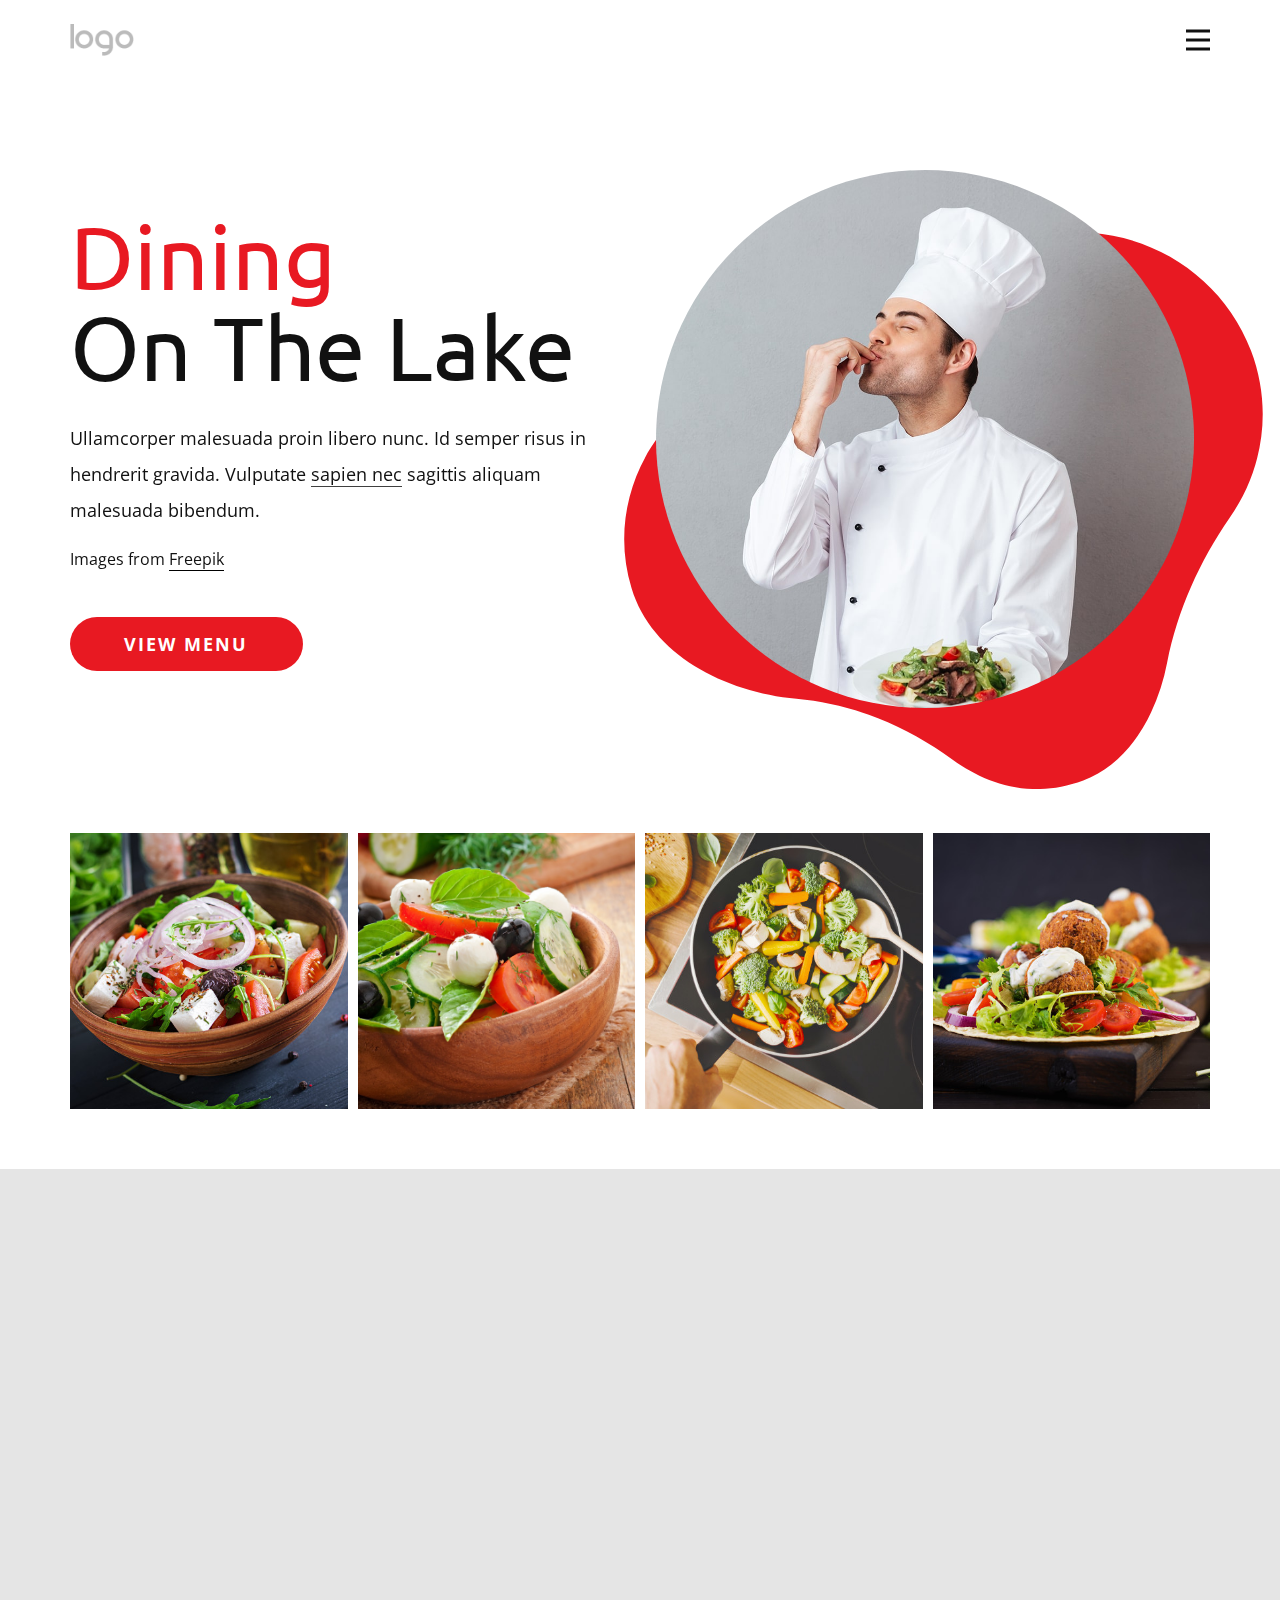
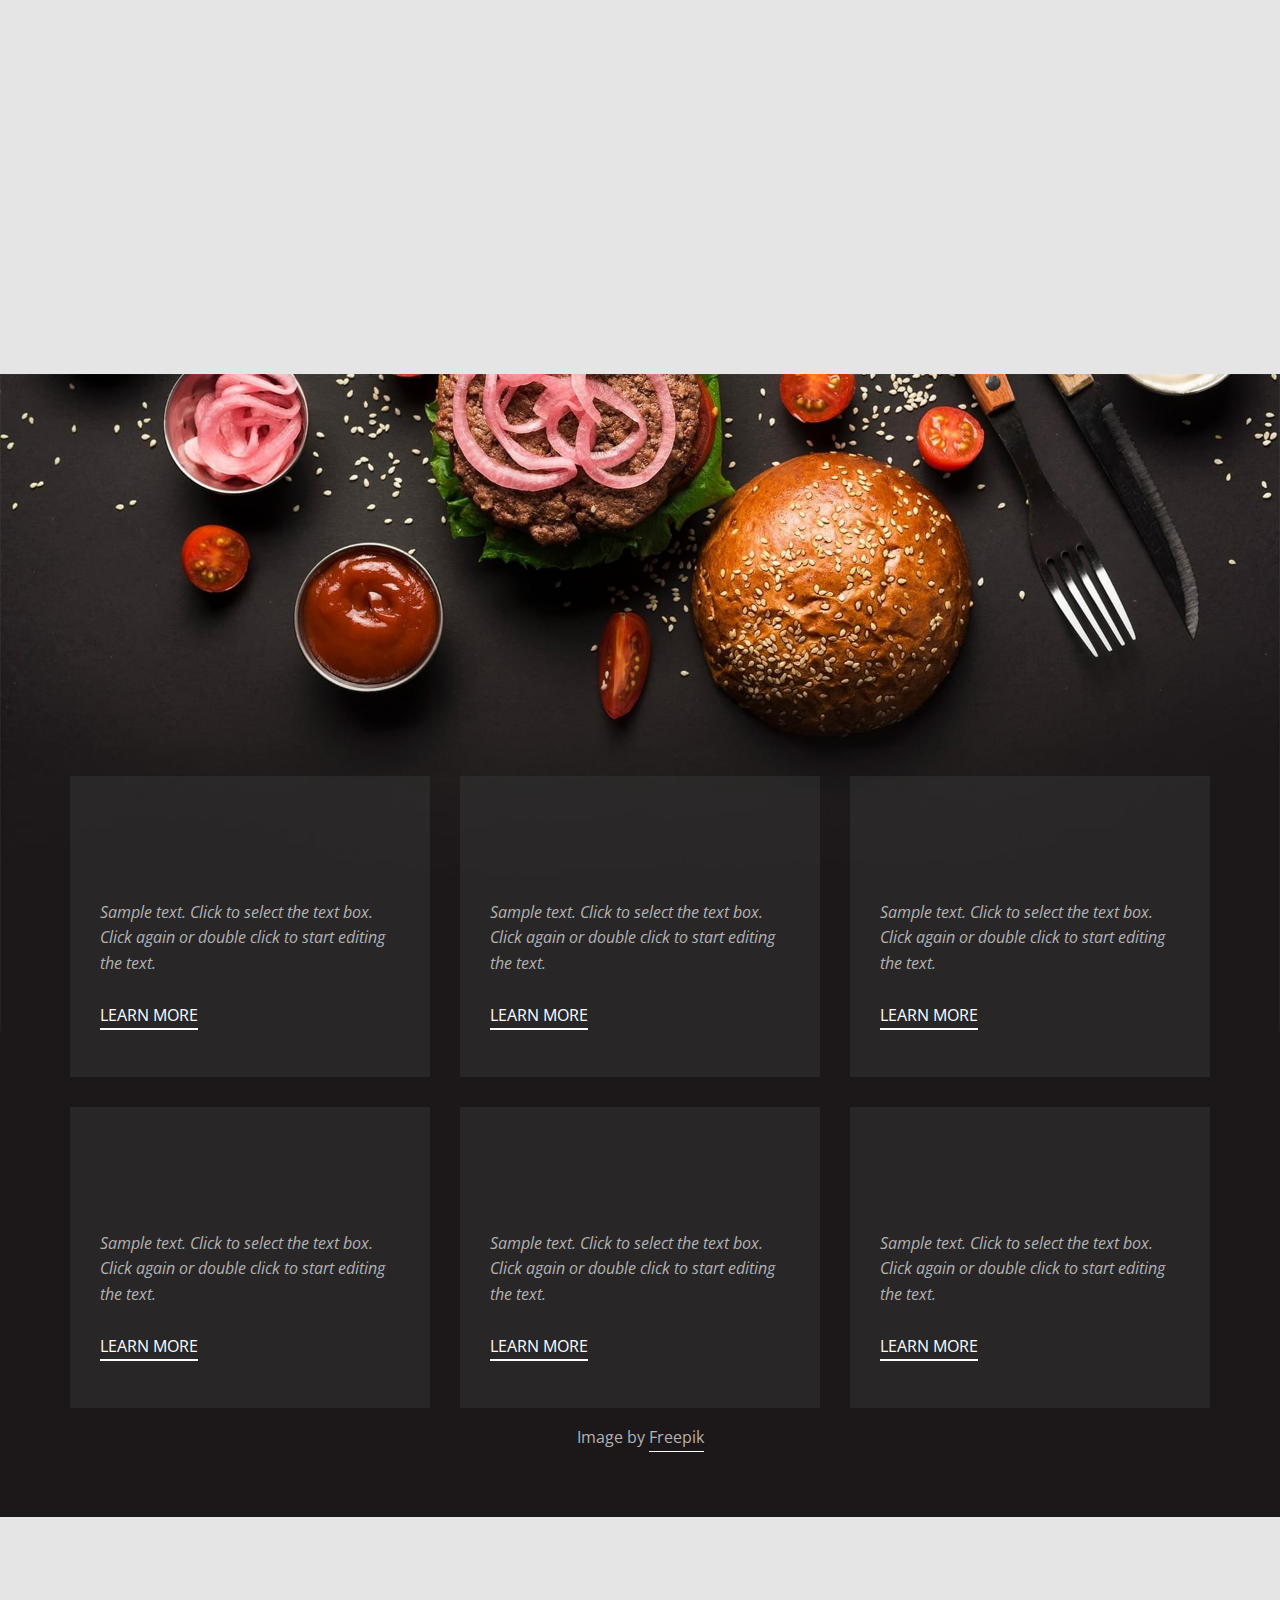
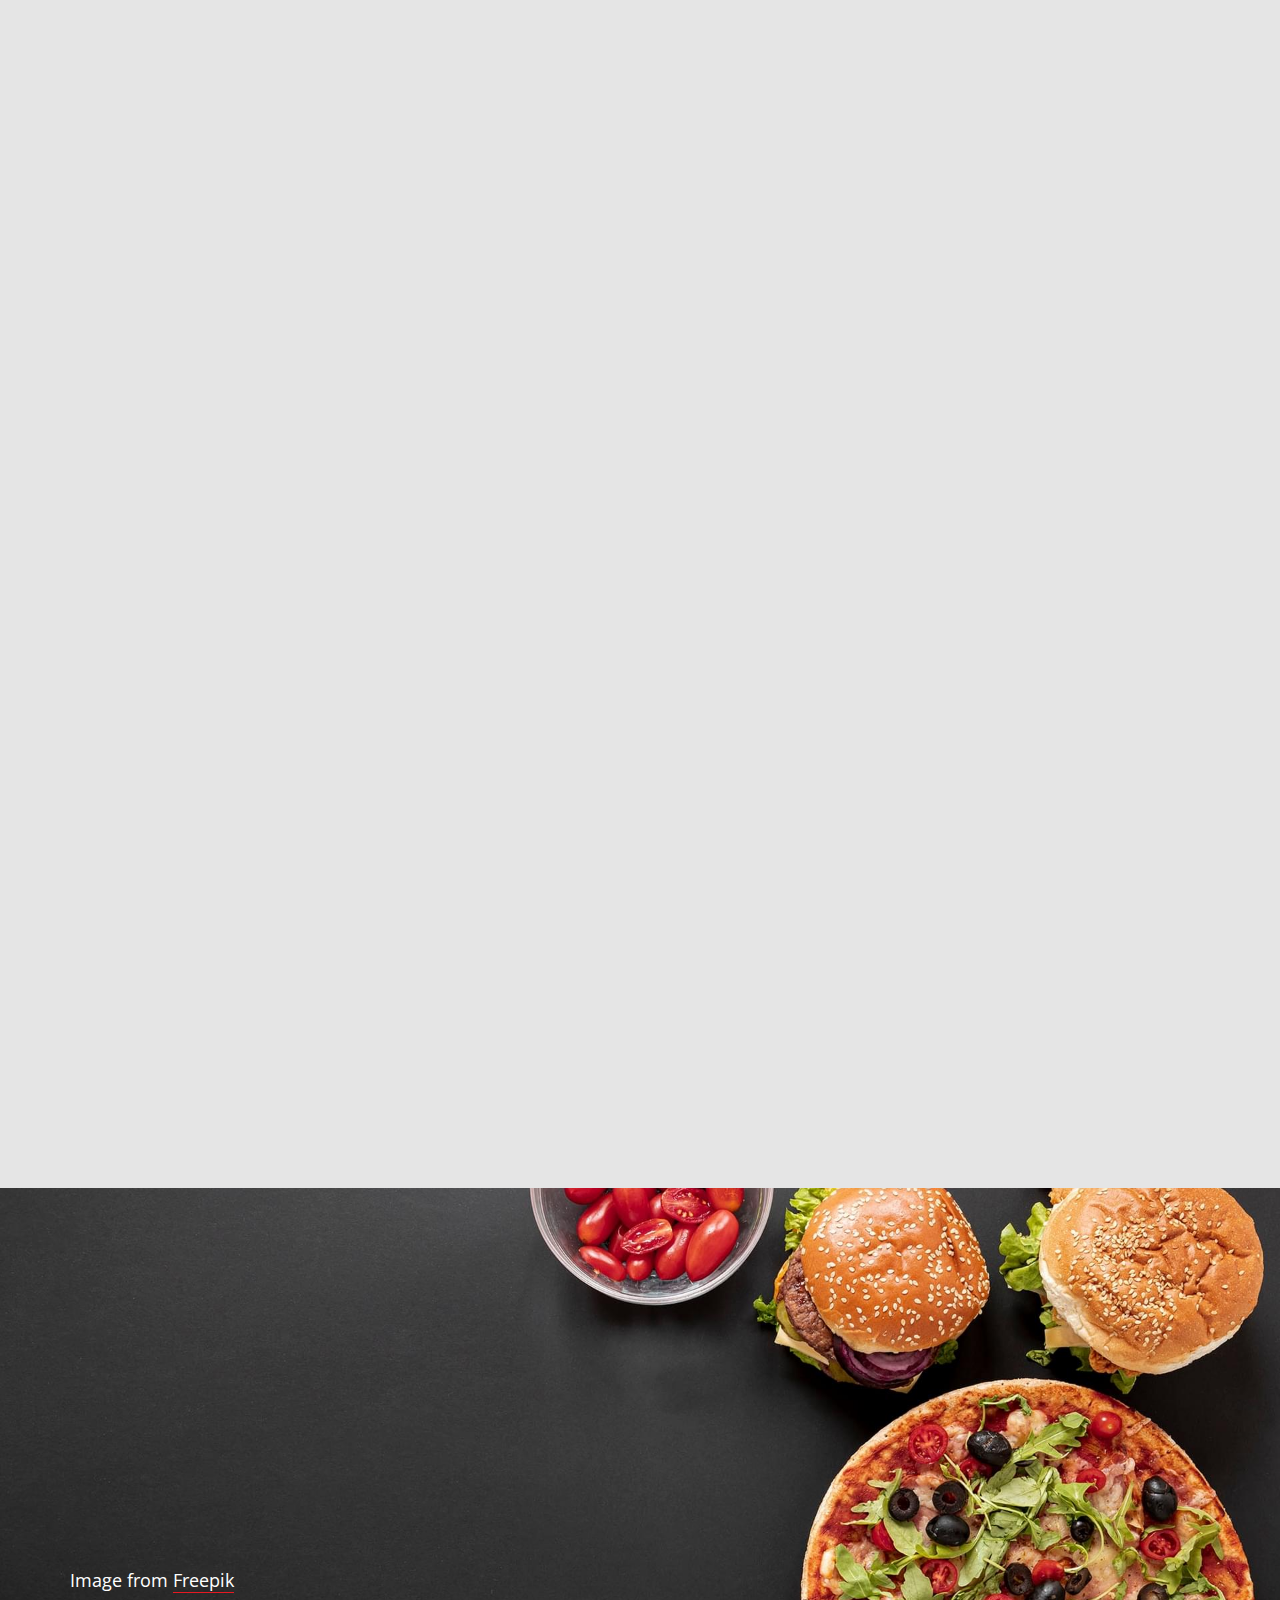
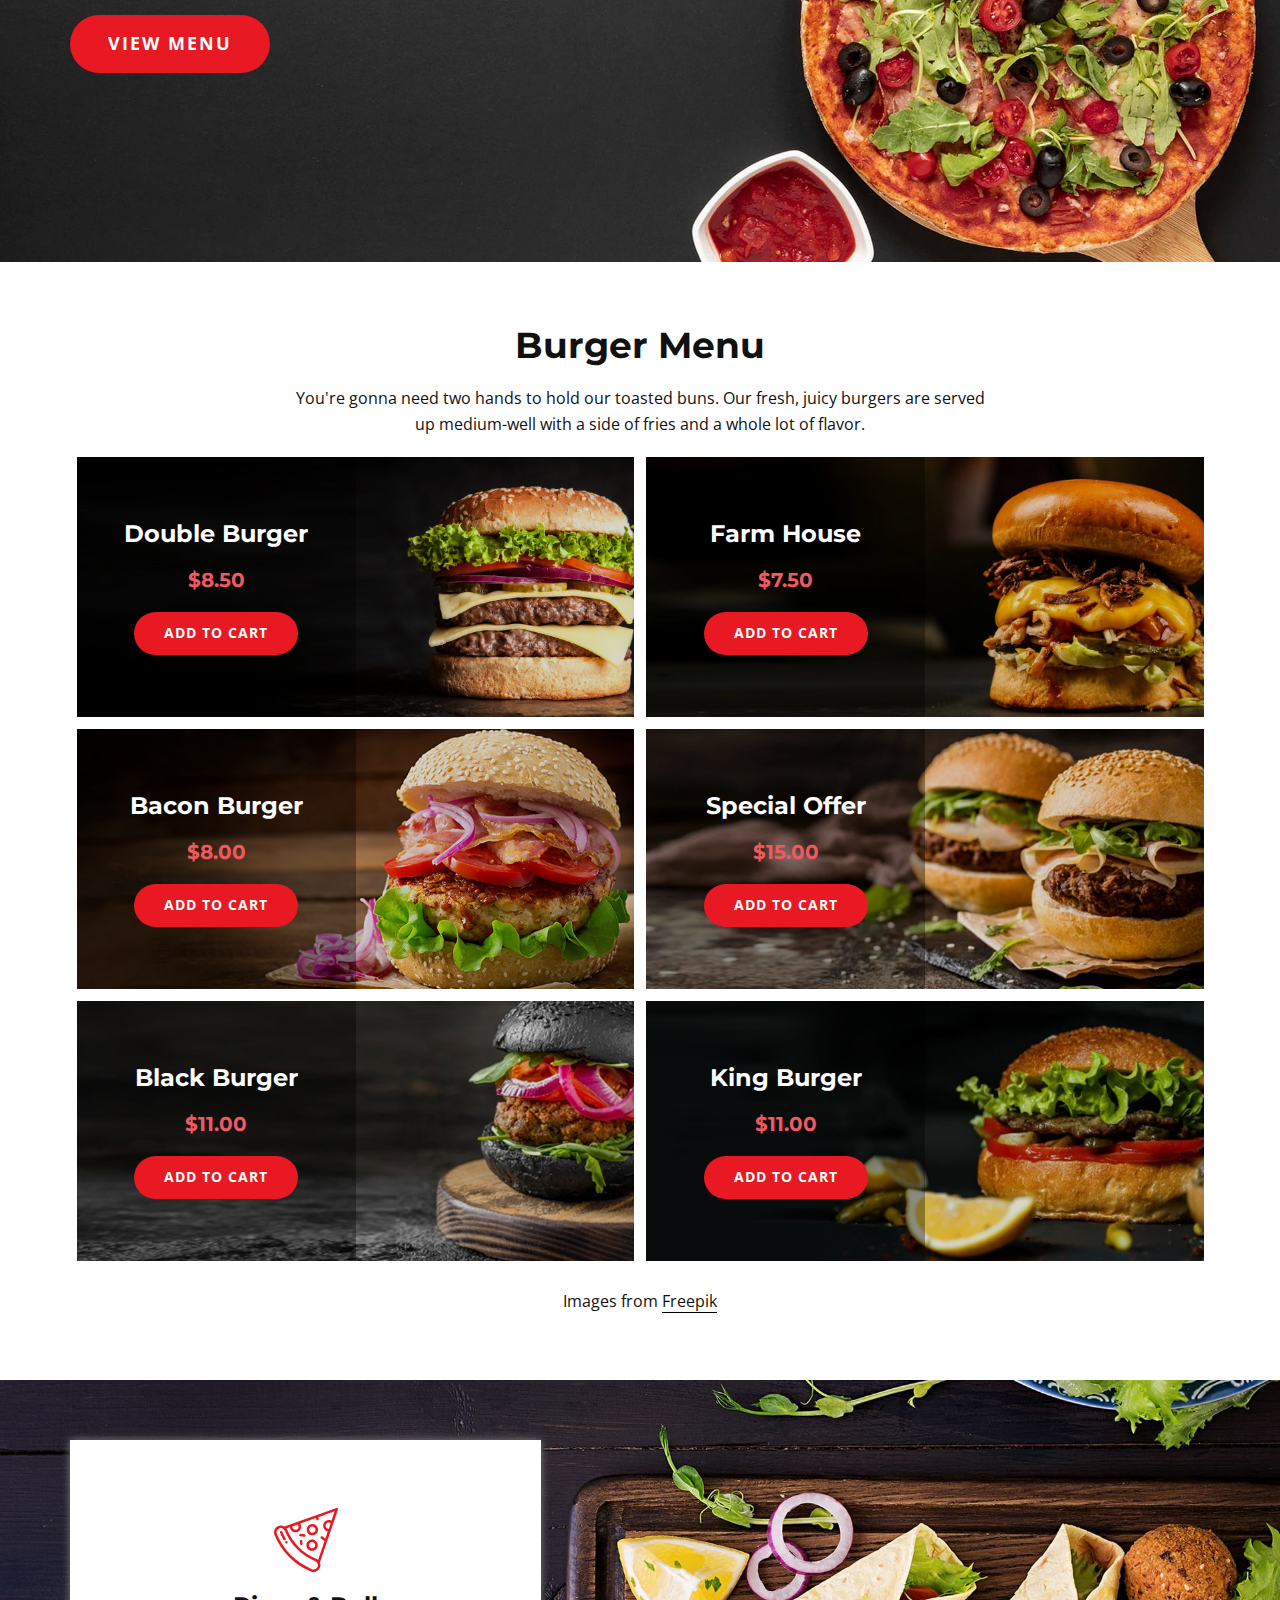
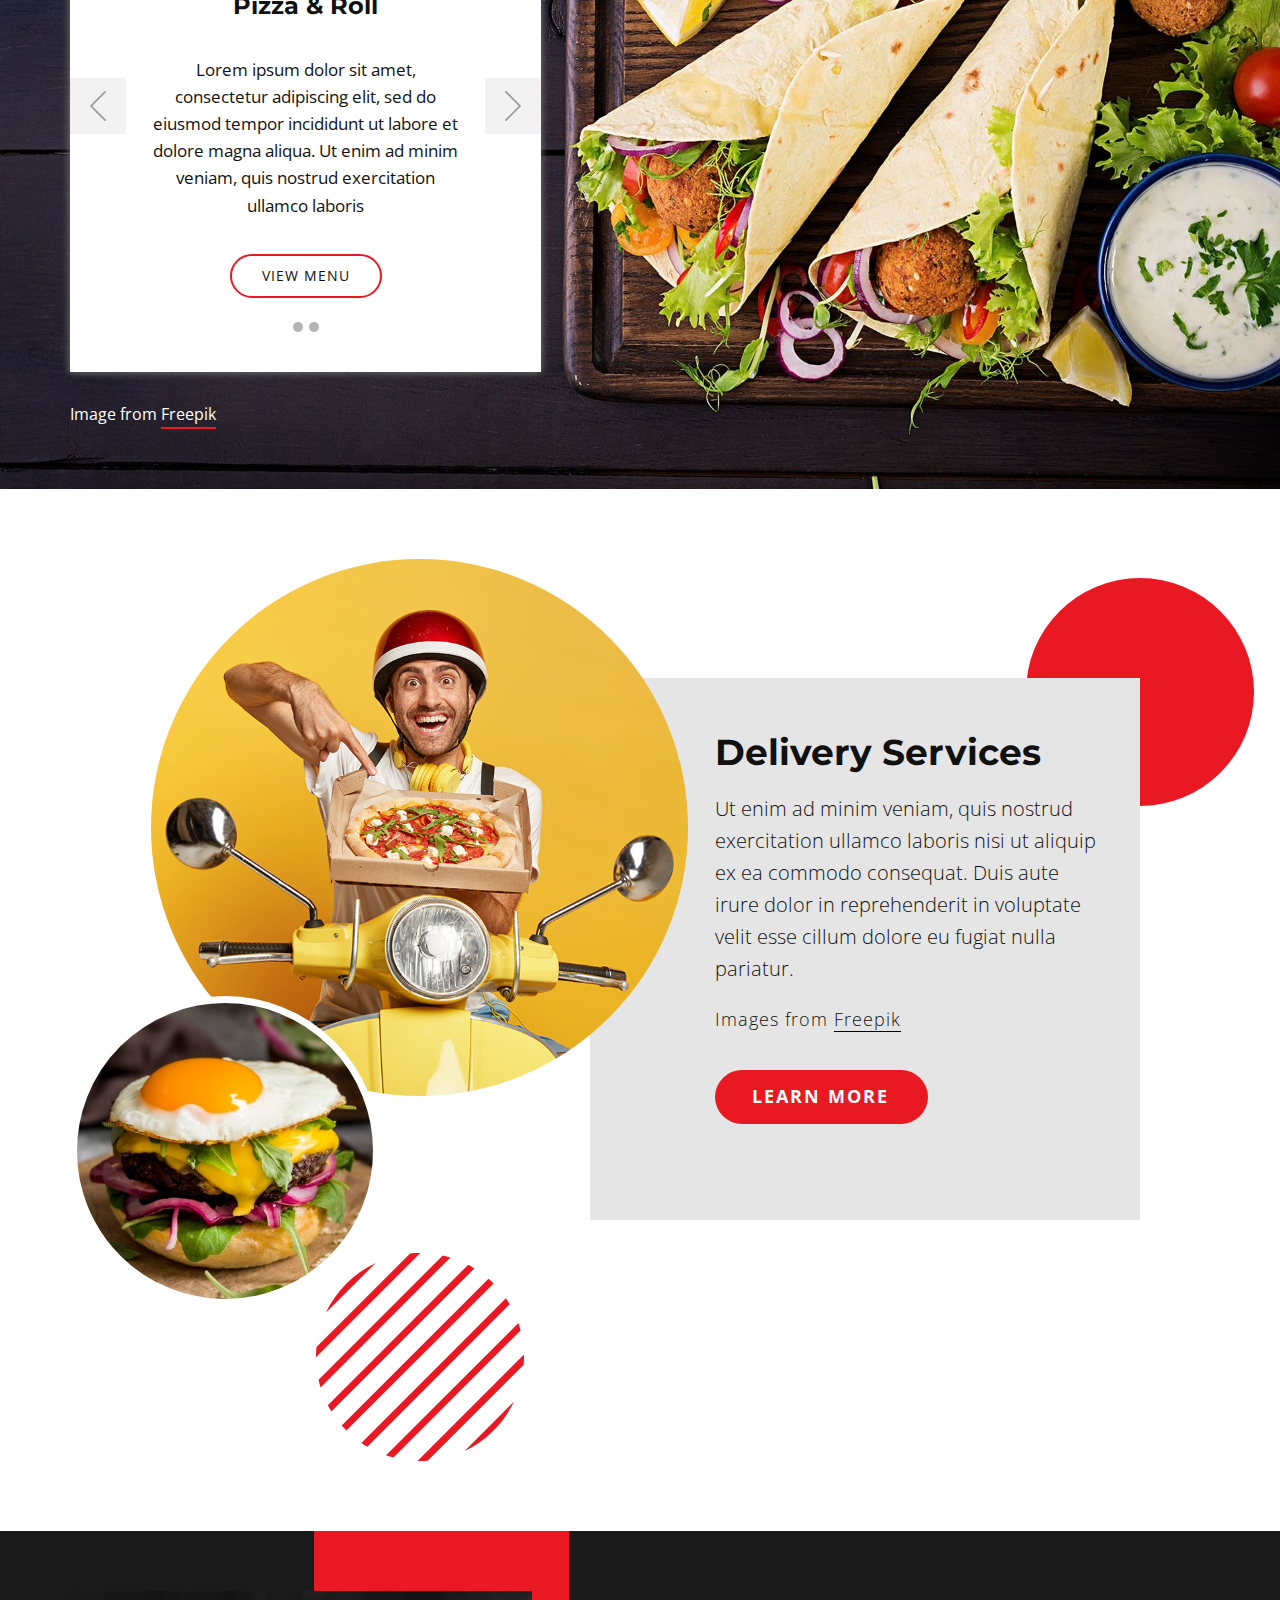
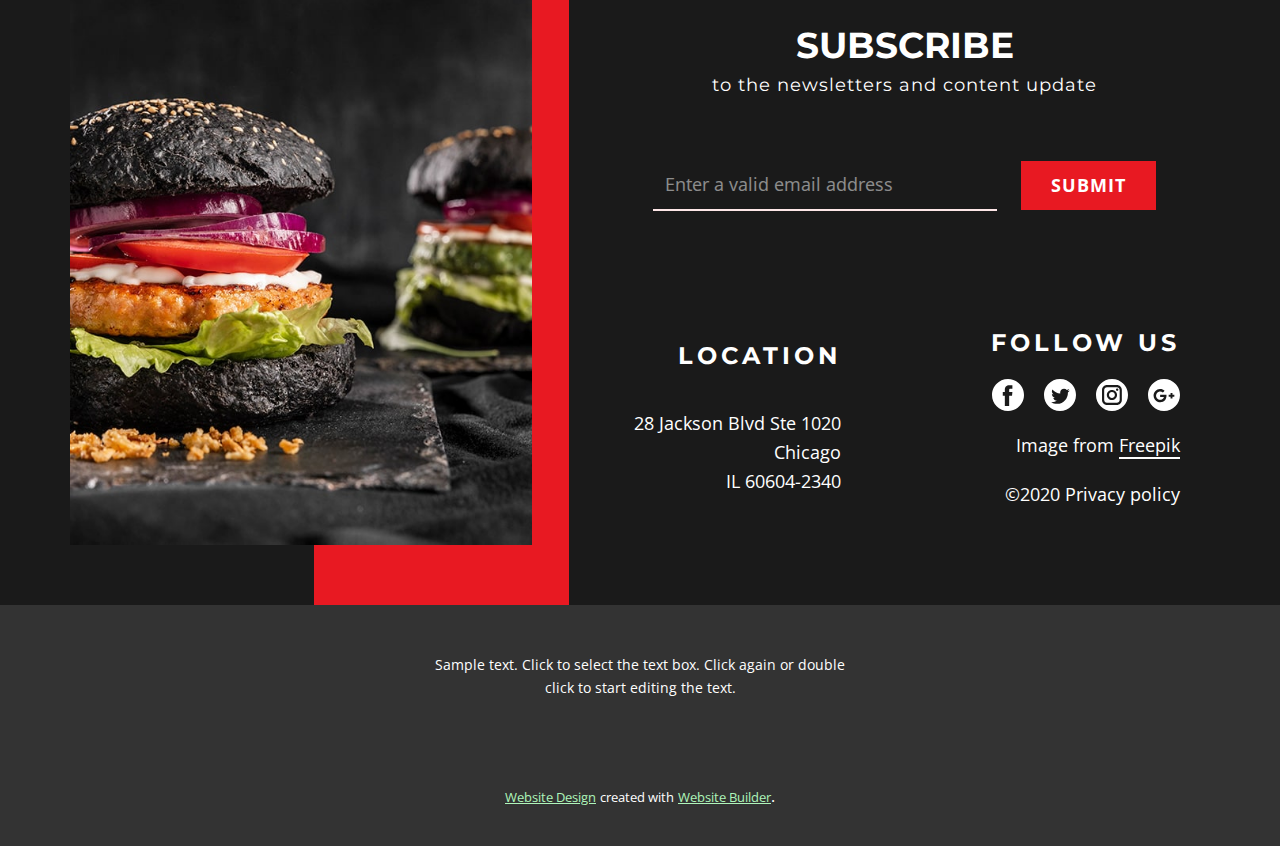
<file: Nouveau dossier/Accueil.html>
<!DOCTYPE html>
<html style="font-size: 16px;" lang="fr"><head>
    <meta name="viewport" content="width=device-width, initial-scale=1.0">
    <meta charset="utf-8">
    <meta name="keywords" content="​DiningOn The Lake, ​breakfast, 01, 02, 03, 04, 05, 06, Delivery services, Fast Food, Burger Menu, Delivery Services, Subscribe, location, follow us">
    <meta name="description" content="">
    <title>Accueil</title>
    <link rel="stylesheet" href="nicepage.css" media="screen">
<link rel="stylesheet" href="Accueil.css" media="screen">
    <script class="u-script" type="text/javascript" src="jquery.js" "="" defer=""></script>
    <script class="u-script" type="text/javascript" src="nicepage.js" "="" defer=""></script>
    <meta name="generator" content="Nicepage 4.17.10, nicepage.com">
    <link id="u-theme-google-font" rel="stylesheet" href="https://fonts.googleapis.com/css?family=Montserrat:100,100i,200,200i,300,300i,400,400i,500,500i,600,600i,700,700i,800,800i,900,900i|Open+Sans:300,300i,400,400i,500,500i,600,600i,700,700i,800,800i">
    <link id="u-page-google-font" rel="stylesheet" href="https://fonts.googleapis.com/css?family=Ubuntu:300,300i,400,400i,500,500i,700,700i|Montserrat:100,100i,200,200i,300,300i,400,400i,500,500i,600,600i,700,700i,800,800i,900,900i|Kalam:300,400,700|Alata:400">
    
    
    
    
    
    
    
    
    
    
    <script type="application/ld+json">{
		"@context": "http://schema.org",
		"@type": "Organization",
		"name": "",
		"logo": "images/default-logo.png"
}</script>
    <meta name="theme-color" content="#18922c">
    <meta property="og:title" content="Accueil">
    <meta property="og:type" content="website">
  </head>
  <body class="u-body u-xl-mode" data-lang="fr"><header class="u-clearfix u-header u-header" id="sec-92d8"><div class="u-clearfix u-sheet u-valign-middle u-sheet-1">
        <a href="#" class="u-image u-logo u-image-1">
          <img src="images/default-logo.png" class="u-logo-image u-logo-image-1">
        </a>
        <nav class="u-menu u-menu-dropdown u-offcanvas u-menu-1" data-responsive-from="XL">
          <div class="menu-collapse" style="font-size: 1rem; letter-spacing: 0px; font-weight: 500;" wfd-invisible="true">
            <a class="u-button-style u-custom-active-color u-custom-border u-custom-border-color u-custom-hover-color u-custom-left-right-menu-spacing u-custom-padding-bottom u-custom-text-active-color u-custom-text-color u-custom-text-hover-color u-custom-top-bottom-menu-spacing u-nav-link u-text-active-palette-1-base u-text-hover-palette-2-base" href="#">
              <svg class="u-svg-link" viewBox="0 0 24 24"><use xmlns:xlink="http://www.w3.org/1999/xlink" xlink:href="#menu-hamburger"></use></svg>
              <svg class="u-svg-content" version="1.1" id="menu-hamburger" viewBox="0 0 16 16" x="0px" y="0px" xmlns:xlink="http://www.w3.org/1999/xlink" xmlns="http://www.w3.org/2000/svg"><g><rect y="1" width="16" height="2"></rect><rect y="7" width="16" height="2"></rect><rect y="13" width="16" height="2"></rect>
</g></svg>
            </a>
          </div>
          <div class="u-nav-container">
            <ul class="u-nav u-spacing-2 u-unstyled u-nav-1"><li class="u-nav-item"><a class="u-active-grey-5 u-button-style u-hover-grey-10 u-nav-link u-text-active-grey-90 u-text-grey-90 u-text-hover-grey-90" href="Accueil.html" style="padding: 10px 20px;">Accueil</a>
</li><li class="u-nav-item"><a class="u-active-grey-5 u-button-style u-hover-grey-10 u-nav-link u-text-active-grey-90 u-text-grey-90 u-text-hover-grey-90" href="À-propos-de.html" style="padding: 10px 20px;">À propos de</a>
</li><li class="u-nav-item"><a class="u-active-grey-5 u-button-style u-hover-grey-10 u-nav-link u-text-active-grey-90 u-text-grey-90 u-text-hover-grey-90" href="Contact.html" style="padding: 10px 20px;">Contact</a>
</li></ul>
          </div>
          <div class="u-nav-container-collapse" wfd-invisible="true">
            <div class="u-black u-container-style u-inner-container-layout u-opacity u-opacity-95 u-sidenav">
              <div class="u-inner-container-layout u-sidenav-overflow">
                <div class="u-menu-close"></div>
                <ul class="u-align-center u-nav u-popupmenu-items u-unstyled u-nav-2"><li class="u-nav-item"><a class="u-button-style u-nav-link" href="Accueil.html" style="padding: 10px 20px;">Accueil</a>
</li><li class="u-nav-item"><a class="u-button-style u-nav-link" href="À-propos-de.html" style="padding: 10px 20px;">À propos de</a>
</li><li class="u-nav-item"><a class="u-button-style u-nav-link" href="Contact.html" style="padding: 10px 20px;">Contact</a>
</li></ul>
              </div>
            </div>
            <div class="u-black u-menu-overlay u-opacity u-opacity-70" wfd-invisible="true"></div>
          </div>
        </nav>
      </div></header>
    <section class="u-align-left u-clearfix u-section-1" id="carousel_560d">
      <div class="u-clearfix u-sheet u-valign-middle-xl u-sheet-1">
        <div class="u-shape u-shape-svg u-text-palette-2-base u-shape-1" data-animation-name="fadeIn" data-animation-duration="1000" data-animation-direction="Right">
          <svg class="u-svg-link" preserveAspectRatio="none" viewBox="0 0 160 150" style=""><use xmlns:xlink="http://www.w3.org/1999/xlink" xlink:href="#svg-4d96"></use></svg>
          <svg xmlns="http://www.w3.org/2000/svg" xmlns:xlink="http://www.w3.org/1999/xlink" version="1.1" xml:space="preserve" class="u-svg-content" viewBox="0 0 160 150" x="0px" y="0px" id="svg-4d96"><path d="M43.2,126.9c14.2,1.3,27.6,7,39.1,15.6c8.3,6.1,19.4,10.3,32.7,5.3c11.7-4.4,18.6-17.4,21-30.2c2.6-13.3,8.1-25.9,15.7-37.1
	c8.3-12.1,10.8-27.9,5.3-42.7C150.5,20.3,134.6,9,117,7.6C107.9,6.9,98.8,5,90.1,1.9C83-0.6,75-0.7,67.4,2.1
	c-9.9,3.7-17,11.6-20.1,21c-3.3,10.1-10.9,18-20.6,22.2c-0.1,0-0.1,0.1-0.2,0.1c-20.3,8.9-31,32-24.6,53.2
	C6.9,115.6,25.2,125.2,43.2,126.9z"></path></svg>
        </div>
        <div class="u-clearfix u-expanded-width u-gutter-32 u-layout-wrap u-layout-wrap-1">
          <div class="u-gutter-0 u-layout">
            <div class="u-layout-row">
              <div class="u-container-style u-layout-cell u-size-30 u-layout-cell-1">
                <div class="u-container-layout u-valign-top-lg u-valign-top-xl u-container-layout-1">
                  <h1 class="u-custom-font u-font-ubuntu u-text u-text-1" data-animation-name="fadeIn" data-animation-duration="1000" data-animation-direction="Left" data-animation-delay="500">
                    <span class="u-text-palette-2-base">
                      <font class="u-text-palette-2-base"><b></b>
                      </font>Dining
                    </span>
                    <br>On The Lake
                  </h1>
                  <p class="u-text u-text-2">Ullamcorper malesuada proin libero nunc. Id semper risus in hendrerit gravida. Vulputate <a href="https://nicepage.com" class="u-active-none u-border-1 u-border-grey-75 u-btn u-button-link u-button-style u-hover-none u-none u-text-body-color u-btn-1">sapien nec</a> sagittis aliquam malesuada bibendum.&nbsp;
                  </p>
                  <p class="u-text u-text-default u-text-3">Images from <a href="https://www.freepik.com/photos/food" class="u-active-none u-border-1 u-border-active-palette-2-base u-border-black u-border-hover-palette-2-base u-btn u-button-link u-button-style u-hover-none u-none u-text-body-color u-btn-2">Freepik</a>
                  </p>
                  <a href="https://nicepage.me" class="u-active-grey-90 u-border-none u-btn u-btn-round u-button-style u-color-scheme-summer-time u-color-style-multicolor-1 u-hover-grey-90 u-palette-2-base u-radius-50 u-text-active-white u-text-body-alt-color u-text-hover-white u-btn-3">View Menu</a>
                </div>
              </div>
              <div class="u-align-right u-container-style u-layout-cell u-size-30 u-layout-cell-2">
                <div class="u-container-layout u-container-layout-2">
                  <div class="u-image u-image-circle u-image-1" data-animation-name="fadeIn" data-animation-duration="1000" data-animation-direction="Down" data-animation-delay="500"></div>
                </div>
              </div>
            </div>
          </div>
        </div>
        <div class="u-expanded-width u-gallery u-layout-grid u-lightbox u-no-transition u-show-text-on-hover u-gallery-1">
          <div class="u-gallery-inner u-gallery-inner-1">
            <div class="u-effect-fade u-effect-hover-zoom u-gallery-item u-shape-rectangle">
              <div class="u-back-slide" data-image-width="626" data-image-height="417">
                <img class="u-back-image u-expanded" src="images/greek-salad-with-fresh-tomato-cucumber-red-onion-basil-feta-cheese-black-olives-italian-herbs_2829-4480.jpg">
              </div>
              <div class="u-over-slide u-over-slide-1">
                <h3 class="u-gallery-heading"></h3>
                <p class="u-gallery-text"></p>
              </div>
            </div>
            <div class="u-effect-fade u-effect-hover-zoom u-gallery-item u-shape-rectangle">
              <div class="u-back-slide" data-image-width="626" data-image-height="646">
                <img class="u-back-image u-expanded" src="images/fresh-vegetable-greek-salad-close-up_2829-19508.jpg">
              </div>
              <div class="u-over-slide u-over-slide-2">
                <h3 class="u-gallery-heading"></h3>
                <p class="u-gallery-text"></p>
              </div>
            </div>
            <div class="u-effect-fade u-effect-hover-zoom u-gallery-item u-shape-rectangle">
              <div class="u-back-slide" data-image-width="626" data-image-height="417">
                <img class="u-back-image u-expanded" src="images/man-cooking-fresh-vegetables-pan_1220-3199.jpg">
              </div>
              <div class="u-over-slide u-over-slide-3">
                <h3 class="u-gallery-heading"></h3>
                <p class="u-gallery-text"></p>
              </div>
            </div>
            <div class="u-effect-fade u-effect-hover-zoom u-gallery-item u-shape-rectangle">
              <div class="u-back-slide">
                <img class="u-back-image u-expanded" src="images/tortilla-wrap-with-falafel-fresh-salad-vegan-tacos-vegetarian-healthy-food_2829-6193.jpg">
              </div>
              <div class="u-over-slide u-over-slide-4">
                <h3 class="u-gallery-heading"></h3>
                <p class="u-gallery-text"></p>
              </div>
            </div>
          </div>
        </div>
      </div>
    </section>
    <section class="u-align-center u-clearfix u-grey-10 u-section-2" id="carousel_987a">
      <div class="u-clearfix u-sheet u-sheet-1">
        <div class="u-palette-2-base u-shape u-shape-circle u-shape-1" data-animation-name="fadeIn" data-animation-duration="1000" data-animation-direction="Right" data-animation-delay="0"></div>
        <img class="u-image u-image-1" src="images/fgfg.jpg" data-image-width="974" data-image-height="650" data-animation-name="fadeIn" data-animation-duration="1000" data-animation-direction="Up" data-animation-delay="250">
        <div class="u-align-left u-container-style u-group u-white u-group-1" data-animation-name="fadeIn" data-animation-duration="1000" data-animation-direction="Left" data-animation-delay="250">
          <div class="u-container-layout u-container-layout-1">
            <h2 class="u-text u-text-default u-text-1"> breakfast</h2>
            <p class="u-text u-text-2">Ut enim ad minim veniam, quis nostrud exercitation ullamco laboris nisi ut aliquip ex ea commodo consequat. Duis aute irure dolor in reprehenderit in voluptate velit esse cillum dolore eu fugiat nulla pariatur.</p>
            <a href="https://nicepage.cc" class="u-active-grey-90 u-btn u-btn-round u-button-style u-color-scheme-summer-time u-color-style-multicolor-1 u-hover-grey-90 u-palette-2-base u-radius-50 u-text-active-white u-text-body-alt-color u-text-hover-white u-btn-1">Learn more</a>
          </div>
        </div>
      </div>
    </section>
    <section class="u-align-center u-clearfix u-image u-section-3" id="carousel_979f" data-image-width="1920" data-image-height="1052">
      <img class="u-expanded-width u-image u-image-1" src="images/-min.jpg" data-image-width="1920" data-image-height="1052">
      <div class="u-list u-list-1">
        <div class="u-repeater u-repeater-1">
          <div class="u-align-left u-container-style u-grey-80 u-list-item u-opacity u-opacity-55 u-repeater-item u-shape-rectangle u-list-item-1">
            <div class="u-container-layout u-similar-container u-valign-top u-container-layout-1">
              <div class="u-align-center u-container-style u-group u-palette-2-base u-radius-50 u-shape-round u-group-1" data-animation-name="fadeIn" data-animation-duration="1000" data-animation-direction="Left">
                <div class="u-container-layout u-valign-middle u-container-layout-2">
                  <h1 class="u-custom-font u-text u-text-1">01</h1>
                </div>
              </div>
              <h5 class="u-text u-text-body-alt-color u-text-2" data-animation-name="fadeIn" data-animation-duration="1000" data-animation-direction="Right">Fresh Food</h5>
              <p class="u-text u-text-grey-30 u-text-3">Sample text. Click to select the text box. Click again or double click to start editing the text.</p>
              <a href="https://nicepage.com/landing-page" class="u-active-none u-border-2 u-border-active-white u-border-hover-white u-border-white u-btn u-button-style u-hover-none u-none u-text-body-alt-color u-text-hover-grey-30 u-btn-1">learn more</a>
            </div>
          </div>
          <div class="u-align-left u-container-style u-grey-80 u-list-item u-opacity u-opacity-55 u-repeater-item u-shape-rectangle u-list-item-2">
            <div class="u-container-layout u-similar-container u-valign-top u-container-layout-3">
              <div class="u-align-center u-container-style u-group u-palette-2-base u-radius-50 u-shape-round u-video-cover u-group-2" data-animation-name="fadeIn" data-animation-duration="1000" data-animation-direction="Left">
                <div class="u-container-layout u-valign-middle u-container-layout-4">
                  <h1 class="u-custom-font u-text u-text-4">02</h1>
                </div>
              </div>
              <h5 class="u-text u-text-body-alt-color u-text-5" data-animation-name="fadeIn" data-animation-duration="1000" data-animation-direction="Right">Dinner Meals</h5>
              <p class="u-text u-text-grey-30 u-text-6">Sample text. Click to select the text box. Click again or double click to start editing the text.</p>
              <a href="https://nicepage.com/c/team-html-templates" class="u-active-none u-border-2 u-border-active-white u-border-hover-white u-border-white u-btn u-button-style u-hover-none u-text-body-alt-color u-text-hover-grey-30 u-btn-2">learn more</a>
            </div>
          </div>
          <div class="u-align-left u-container-style u-grey-80 u-list-item u-opacity u-opacity-55 u-repeater-item u-shape-rectangle u-list-item-3">
            <div class="u-container-layout u-similar-container u-valign-top u-container-layout-5">
              <div class="u-align-center u-container-style u-group u-palette-2-base u-radius-50 u-shape-round u-video-cover u-group-3" data-animation-name="fadeIn" data-animation-duration="1000" data-animation-direction="Left">
                <div class="u-container-layout u-valign-middle u-container-layout-6">
                  <h1 class="u-custom-font u-text u-text-7">03</h1>
                </div>
              </div>
              <h5 class="u-text u-text-body-alt-color u-text-8" data-animation-name="fadeIn" data-animation-duration="1000" data-animation-direction="Right">Classic Menu</h5>
              <p class="u-text u-text-grey-30 u-text-9">Sample text. Click to select the text box. Click again or double click to start editing the text.</p>
              <a href="https://nicepage.com/k/interactive-website-templates" class="u-active-none u-border-2 u-border-active-white u-border-hover-white u-border-white u-btn u-button-style u-hover-none u-text-body-alt-color u-text-hover-grey-30 u-btn-3">learn more</a>
            </div>
          </div>
          <div class="u-align-left u-container-style u-grey-80 u-list-item u-opacity u-opacity-55 u-repeater-item u-shape-rectangle u-list-item-3">
            <div class="u-container-layout u-similar-container u-valign-top u-container-layout-5">
              <div class="u-align-center u-container-style u-group u-palette-2-base u-radius-50 u-shape-round u-video-cover u-group-3" data-animation-name="fadeIn" data-animation-duration="1000" data-animation-direction="Left">
                <div class="u-container-layout u-valign-middle u-container-layout-6">
                  <h1 class="u-custom-font u-text u-text-7">04</h1>
                </div>
              </div>
              <h5 class="u-text u-text-body-alt-color u-text-8" data-animation-name="fadeIn" data-animation-duration="1000" data-animation-direction="Right">Chef's Special</h5>
              <p class="u-text u-text-grey-30 u-text-12">Sample text. Click to select the text box. Click again or double click to start editing the text.</p>
              <a href="https://nicepage.com/k/ticket-html-templates" class="u-active-none u-border-2 u-border-active-white u-border-hover-white u-border-white u-btn u-button-style u-hover-none u-text-body-alt-color u-text-hover-grey-30 u-btn-3">learn more</a>
            </div>
          </div>
          <div class="u-align-left u-container-style u-grey-80 u-list-item u-opacity u-opacity-55 u-repeater-item u-shape-rectangle u-list-item-3">
            <div class="u-container-layout u-similar-container u-valign-top u-container-layout-5">
              <div class="u-align-center u-container-style u-group u-palette-2-base u-radius-50 u-shape-round u-video-cover u-group-3" data-animation-name="fadeIn" data-animation-duration="1000" data-animation-direction="Left">
                <div class="u-container-layout u-valign-middle u-container-layout-6">
                  <h1 class="u-custom-font u-text u-text-7">05</h1>
                </div>
              </div>
              <h5 class="u-text u-text-body-alt-color u-text-8" data-animation-name="fadeIn" data-animation-duration="1000" data-animation-direction="Right">Pasta &amp; Pizza</h5>
              <p class="u-text u-text-grey-30 u-text-12">Sample text. Click to select the text box. Click again or double click to start editing the text.</p>
              <a href="https://nicepage.studio" class="u-active-none u-border-2 u-border-active-white u-border-hover-white u-border-white u-btn u-button-style u-hover-none u-text-body-alt-color u-text-hover-grey-30 u-btn-3">learn more</a>
            </div>
          </div>
          <div class="u-align-left u-container-style u-grey-80 u-list-item u-opacity u-opacity-55 u-repeater-item u-shape-rectangle u-list-item-3">
            <div class="u-container-layout u-similar-container u-valign-top u-container-layout-5">
              <div class="u-align-center u-container-style u-group u-palette-2-base u-radius-50 u-shape-round u-video-cover u-group-3" data-animation-name="fadeIn" data-animation-duration="1000" data-animation-direction="Left">
                <div class="u-container-layout u-valign-middle u-container-layout-6">
                  <h1 class="u-custom-font u-text u-text-7">06</h1>
                </div>
              </div>
              <h5 class="u-text u-text-body-alt-color u-text-8" data-animation-name="fadeIn" data-animation-duration="1000" data-animation-direction="Right">Vegan Dishes</h5>
              <p class="u-text u-text-grey-30 u-text-12">Sample text. Click to select the text box. Click again or double click to start editing the text.</p>
              <a href="https://nicepage.me" class="u-active-none u-border-2 u-border-active-white u-border-hover-white u-border-white u-btn u-button-style u-hover-none u-text-body-alt-color u-text-hover-grey-30 u-btn-3">learn more</a>
            </div>
          </div>
        </div>
      </div>
      <p class="u-align-center u-text u-text-grey-30 u-text-19">Image by <a href="https://www.freepik.com/photos/frame" class="u-border-1 u-border-white u-btn u-button-style u-none u-text-grey-30 u-btn-7">Freepik</a>
      </p>
    </section>
    <section class="u-clearfix u-grey-10 u-section-4" id="carousel_a2bd">
      <div class="u-palette-2-base u-preserve-proportions u-shape u-shape-circle u-shape-1" data-animation-name="fadeIn" data-animation-duration="1000" data-animation-direction="Down" data-animation-delay="500"></div>
      <div class="u-palette-2-base u-shape u-shape-rectangle u-shape-2" data-animation-name="fadeIn" data-animation-duration="1000" data-animation-direction="Right"></div>
      <img src="images/ffd.jpg" alt="" class="u-align-left u-image u-image-1" data-image-width="1100" data-image-height="733" data-animation-name="fadeIn" data-animation-duration="1000" data-animation-direction="Left" data-animation-delay="500">
      <div class="u-align-left u-container-style u-group u-white u-group-1" data-animation-name="fadeIn" data-animation-duration="1000" data-animation-direction="Up" data-animation-delay="750">
        <div class="u-container-layout u-container-layout-1">
          <h2 class="u-text u-text-1">Delivery services</h2>
          <p class="u-text u-text-2">Id faucibus nisl tincidunt eget nullam non nisi. Amet dictum sit amet justo donec enim diam vulputate ut. Non quam lacus suspendisse faucibus interdum. Ac ut consequat semper viverra nam. Auctor augue mauris augue neque gravida in fermentum et. </p>
          <p class="u-text u-text-3">Images from <a href="https://www.freepik.com/photos/background" class="u-border-1 u-border-active-palette-2-base u-border-black u-border-hover-palette-2-base u-btn u-button-link u-button-style u-none u-text-body-color u-btn-1" target="_blank">Freepik</a>
          </p>
          <a href="https://nicepage.one" class="u-active-grey-90 u-btn u-btn-round u-button-style u-color-scheme-summer-time u-color-style-multicolor-1 u-hover-grey-90 u-palette-2-base u-radius-50 u-text-active-white u-text-body-alt-color u-text-hover-white u-btn-2">learn more</a>
        </div>
      </div>
    </section>
    <section class="u-align-left u-clearfix u-image u-section-5" id="carousel_1783" data-image-width="1920" data-image-height="1080">
      <div class="u-clearfix u-sheet u-sheet-1">
        <h5 class="u-text u-text-body-alt-color u-text-default u-text-1" data-animation-name="fadeIn" data-animation-duration="1000" data-animation-direction="Down"> must-try American foods</h5>
        <h1 class="u-custom-font u-text u-text-body-alt-color u-text-default u-title u-text-2" data-animation-name="fadeIn" data-animation-duration="1000" data-animation-direction="Left" data-animation-delay="250">Fast Food</h1>
        <p class="u-text u-text-body-alt-color u-text-default u-text-3">Image from <b>
            <a href="https://www.freepik.com/photos/delivery" class="u-border-1 u-border-active-white u-border-hover-white u-border-palette-2-base u-btn u-button-link u-button-style u-none u-text-body-alt-color u-btn-1" target="_blank">Freepik</a></b>
        </p>
        <a href="https://nicepage.cc" class="u-border-none u-btn u-btn-round u-button-style u-color-scheme-summer-time u-color-style-multicolor-1 u-palette-2-base u-radius-50 u-text-active-palette-2-light-3 u-text-body-alt-color u-text-hover-palette-2-light-3 u-btn-2">View menu</a>
      </div>
    </section>
    <section class="u-align-center u-clearfix u-section-6" id="carousel_b442">
      <div class="u-clearfix u-sheet u-valign-middle u-sheet-1">
        <h2 class="u-text u-text-default u-text-1">Burger Menu</h2>
        <p class="u-text u-text-2">You're gonna need two hands to hold our toasted buns. Our fresh, juicy burgers are served up medium-well with a side of fries and a whole lot of flavor.</p>
        <div class="u-list u-list-1">
          <div class="u-repeater u-repeater-1">
            <div class="u-align-right u-container-style u-image u-list-item u-repeater-item u-shading u-video-cover u-image-1" data-image-width="996" data-image-height="389">
              <div class="u-container-layout u-similar-container u-valign-middle-lg u-valign-middle-md u-valign-middle-sm u-valign-middle-xl u-container-layout-1">
                <div class="u-align-center u-black u-container-style u-group u-opacity u-opacity-35 u-video-cover u-group-1">
                  <div class="u-container-layout u-valign-middle u-container-layout-2">
                    <h4 class="u-text u-text-3">Double Burger</h4>
                    <h6 class="u-text u-text-palette-2-light-1 u-text-4">$8.50</h6>
                    <a href="https://nicepage.dev" class="u-active-palette-2-light-1 u-border-none u-btn u-btn-round u-button-style u-hover-palette-2-light-1 u-palette-2-base u-radius-50 u-btn-1"> add to cart</a>
                  </div>
                </div>
              </div>
            </div>
            <div class="u-align-right u-container-style u-image u-list-item u-repeater-item u-shading u-image-2" data-image-width="996" data-image-height="389">
              <div class="u-container-layout u-similar-container u-valign-middle-lg u-valign-middle-md u-valign-middle-sm u-valign-middle-xl u-container-layout-3">
                <div class="u-align-center u-black u-container-style u-group u-opacity u-opacity-35 u-video-cover u-group-2">
                  <div class="u-container-layout u-valign-middle u-container-layout-4">
                    <h4 class="u-text u-text-5">Farm House</h4>
                    <h6 class="u-text u-text-default u-text-palette-2-light-1 u-text-6">$7.50</h6>
                    <a href="https://nicepage.com/c/technology-html-templates" class="u-active-palette-2-light-1 u-border-none u-btn u-btn-round u-button-style u-hover-palette-2-light-1 u-palette-2-base u-radius-50 u-btn-2"> add to cart</a>
                  </div>
                </div>
              </div>
            </div>
            <div class="u-align-right u-container-style u-image u-list-item u-repeater-item u-shading u-video-cover u-image-3" data-image-width="996" data-image-height="389">
              <div class="u-container-layout u-similar-container u-valign-middle-lg u-valign-middle-md u-valign-middle-sm u-valign-middle-xl u-container-layout-5">
                <div class="u-align-center u-black u-container-style u-group u-opacity u-opacity-35 u-video-cover u-group-3">
                  <div class="u-container-layout u-valign-middle u-container-layout-6">
                    <h4 class="u-text u-text-default u-text-7">Bacon Burger</h4>
                    <h6 class="u-text u-text-default u-text-palette-2-light-1 u-text-8">$8.00</h6>
                    <a href="https://nicepage.com/k/auto-mechanic-html-templates" class="u-active-palette-2-light-1 u-border-none u-btn u-btn-round u-button-style u-hover-palette-2-light-1 u-palette-2-base u-radius-50 u-btn-3">add to cart</a>
                  </div>
                </div>
              </div>
            </div>
            <div class="u-align-right u-container-style u-image u-list-item u-repeater-item u-shading u-video-cover u-image-4" data-image-width="996" data-image-height="389">
              <div class="u-container-layout u-similar-container u-valign-middle-lg u-valign-middle-md u-valign-middle-sm u-valign-middle-xl u-container-layout-7">
                <div class="u-align-center u-black u-container-style u-group u-opacity u-opacity-35 u-video-cover u-group-4">
                  <div class="u-container-layout u-valign-middle u-container-layout-8">
                    <h4 class="u-text u-text-default u-text-9">Special Offer</h4>
                    <h6 class="u-text u-text-default u-text-palette-2-light-1 u-text-10">$15.00</h6>
                    <a href="https://nicepage.com/css-templates" class="u-active-palette-2-light-1 u-border-none u-btn u-btn-round u-button-style u-hover-palette-2-light-1 u-palette-2-base u-radius-50 u-btn-4">add to cart</a>
                  </div>
                </div>
              </div>
            </div>
            <div class="u-align-right u-container-style u-image u-list-item u-repeater-item u-shading u-video-cover u-image-5" data-image-width="996" data-image-height="389">
              <div class="u-container-layout u-similar-container u-valign-middle-lg u-valign-middle-md u-valign-middle-sm u-valign-middle-xl u-container-layout-9">
                <div class="u-align-center u-black u-container-style u-group u-opacity u-opacity-35 u-video-cover u-group-5">
                  <div class="u-container-layout u-valign-middle u-container-layout-10">
                    <h4 class="u-text u-text-default u-text-11">Black Burger</h4>
                    <h6 class="u-text u-text-default u-text-palette-2-light-1 u-text-12">$11.00</h6>
                    <a href="https://nicepage.com/c/art-design-website-templates" class="u-active-palette-2-light-1 u-border-none u-btn u-btn-round u-button-style u-hover-palette-2-light-1 u-palette-2-base u-radius-50 u-btn-5">add to cart</a>
                  </div>
                </div>
              </div>
            </div>
            <div class="u-align-right u-container-style u-image u-list-item u-repeater-item u-shading u-video-cover u-image-6" data-image-width="996" data-image-height="389">
              <div class="u-container-layout u-similar-container u-valign-middle-lg u-valign-middle-md u-valign-middle-sm u-valign-middle-xl u-container-layout-11">
                <div class="u-align-center u-black u-container-style u-group u-opacity u-opacity-35 u-video-cover u-group-6">
                  <div class="u-container-layout u-valign-middle u-container-layout-12">
                    <h4 class="u-text u-text-default u-text-13">King Burger</h4>
                    <h6 class="u-text u-text-default u-text-palette-2-light-1 u-text-14">$11.00</h6>
                    <a href="https://nicepage.com/website-builder" class="u-active-palette-2-light-1 u-border-none u-btn u-btn-round u-button-style u-hover-palette-2-light-1 u-palette-2-base u-radius-50 u-btn-6">add to cart</a>
                  </div>
                </div>
              </div>
            </div>
          </div>
        </div>
        <p class="u-text u-text-default u-text-15">Images from <a href="https://www.freepik.com/photos/food" class="u-active-none u-border-1 u-border-active-palette-2-base u-border-black u-border-hover-palette-2-base u-btn u-button-link u-button-style u-hover-none u-none u-text-body-color u-btn-7">Freepik</a>
        </p>
      </div>
    </section>
    <section class="u-align-center u-clearfix u-image u-valign-middle u-section-7" id="carousel_0e7a">
      <div id="carousel-5989" data-interval="5000" data-u-ride="carousel" class="u-carousel u-slider u-slider-1">
        <ol class="u-absolute-hcenter u-carousel-indicators u-carousel-indicators-1">
          <li data-u-target="#carousel-5989" class="u-active u-grey-30 u-shape-circle" data-u-slide-to="0" style="height: 10px; width: 10px;"></li>
          <li data-u-target="#carousel-5989" class="u-grey-30 u-shape-circle" data-u-slide-to="1" style="height: 10px; width: 10px;"></li>
        </ol>
        <div class="u-carousel-inner" role="listbox">
          <div class="u-active u-carousel-item u-container-style u-slide u-white u-carousel-item-1">
            <div class="u-container-layout u-valign-middle u-container-layout-1"><span class="u-icon u-icon-circle u-text-palette-2-base u-icon-1"><svg class="u-svg-link" preserveAspectRatio="xMidYMin slice" viewBox="0 0 512.001 512.001" style=""><use xmlns:xlink="http://www.w3.org/1999/xlink" xlink:href="#svg-ce9e"></use></svg><svg class="u-svg-content" viewBox="0 0 512.001 512.001" x="0px" y="0px" id="svg-ce9e" style="enable-background:new 0 0 512.001 512.001;"><g><g><path d="M509.026,2.885c-2.732-2.696-6.771-3.596-10.384-2.302L83.289,148.68c-14.43-8.824-32.733-10.89-49.52-3.939    C5.904,156.284-7.377,188.345,4.165,216.212c27.219,65.708,66.518,124.525,116.809,174.816s109.107,89.591,174.816,116.809    c6.824,2.826,13.897,4.164,20.861,4.164c21.475-0.001,41.894-12.726,50.609-33.769c5.864-14.158,5.31-29.396-0.299-42.48    L511.462,13.238C512.704,9.606,511.758,5.582,509.026,2.885z M146.179,147.489l44.02-15.694    c5.168,5.506,7.687,13.086,6.678,20.752c-0.89,6.75-4.354,12.751-9.755,16.896c-5.401,4.145-12.089,5.936-18.844,5.049    c-6.749-0.889-12.749-4.352-16.894-9.754C147.565,159.761,145.748,153.689,146.179,147.489z M348.782,470.577    c-7.322,17.678-27.664,26.103-45.338,18.779c-128.04-53.035-227.763-152.759-280.8-280.799c-3.547-8.563-3.547-17.994,0-26.558    c3.547-8.563,10.216-15.232,18.779-18.779s17.995-3.547,26.558,0s15.232,10.216,18.779,18.779    c22.701,54.807,55.481,103.865,97.429,145.813c41.948,41.948,91.006,74.727,145.813,97.429    C347.68,432.562,356.105,452.901,348.782,470.577z M437.625,167.329c-0.905-0.022-1.811-0.074-2.715-0.192    c-6.749-0.889-12.749-4.353-16.893-9.754c-4.145-5.401-5.938-12.094-5.05-18.843c1.835-13.934,14.66-23.776,28.599-21.944    c4.3,0.566,8.337,2.234,11.78,4.771L437.625,167.329z M459.993,101.923c-4.872-2.653-10.225-4.42-15.817-5.156    c-24.871-3.283-47.764,14.294-51.038,39.163c-1.586,12.046,1.614,23.989,9.011,33.629c7.125,9.285,17.325,15.351,28.831,17.201    l-19.876,58.119l-22.858-17.54c-4.381-3.36-10.66-2.536-14.021,1.846c-3.362,4.382-2.535,10.659,1.846,14.021l28.205,21.642    l-51.694,151.155c-4.336-3.77-9.329-6.924-14.922-9.241C231.68,362.863,149.14,280.323,105.243,174.345    c-1.526-3.686-3.422-7.108-5.609-10.26l26.779-9.548c0.935,8.068,4.032,15.764,9.105,22.375    c7.396,9.64,18.105,15.822,30.151,17.407c2.018,0.266,4.03,0.398,6.032,0.398c9.948,0,19.572-3.25,27.597-9.407    c9.641-7.398,15.822-18.105,17.409-30.153c1.423-10.815-1.101-21.527-6.768-30.401l124.307-44.322l4.711,11.374    c1.596,3.851,5.319,6.176,9.243,6.176c1.275,0,2.571-0.246,3.823-0.764c5.102-2.113,7.525-7.964,5.412-13.066l-4.326-10.445    l132.719-47.322L459.993,101.923z"></path>
</g>
</g><g><g><path d="M108,268.276c-0.03-0.047-0.113-0.174-0.145-0.22c-3.062-4.593-9.259-5.826-13.854-2.767    c-4.587,3.054-5.831,9.253-2.795,13.848c1.915,2.942,5.119,4.547,8.392,4.547c1.852,0,3.725-0.514,5.397-1.589    C109.641,279.108,110.986,272.921,108,268.276z"></path>
</g>
</g><g><g><path d="M92.791,243.433c-9.745-17.086-18.505-34.968-26.036-53.147c-2.113-5.104-7.966-7.524-13.065-5.411    c-5.103,2.113-7.525,7.963-5.411,13.065c7.85,18.951,16.982,37.591,27.14,55.401c1.845,3.234,5.221,5.048,8.695,5.048    c1.68,0,3.383-0.424,4.945-1.315C93.856,254.337,95.528,248.23,92.791,243.433z"></path>
</g>
</g><g><g><path d="M312.933,127.987c-1.982-0.262-3.995-0.394-5.983-0.394c-22.717,0-42.087,17.005-45.055,39.555    c-3.274,24.868,14.293,47.764,39.161,51.038c1.982,0.262,3.995,0.394,5.983,0.394c22.716,0,42.086-17.005,45.055-39.557    C355.367,154.156,337.8,131.261,312.933,127.987z M332.266,176.413c-1.664,12.637-12.509,22.166-25.227,22.166    c-1.118,0-2.253-0.074-3.372-0.222c-13.935-1.835-23.777-14.664-21.943-28.599c1.664-12.636,12.508-22.164,25.226-22.164    c1.118,0,2.253,0.074,3.372,0.222C324.256,149.652,334.1,162.48,332.266,176.413z"></path>
</g>
</g><g><g><path d="M310.331,252.374c-1.983-0.262-3.995-0.394-5.983-0.394c-22.717,0-42.087,17.005-45.055,39.556    c-1.587,12.047,1.613,23.989,9.01,33.63c7.396,9.64,18.104,15.822,30.151,17.409c1.981,0.261,3.993,0.392,5.98,0.392    c22.717,0,42.088-17.005,45.057-39.557C352.766,278.544,335.198,255.65,310.331,252.374z M329.664,300.801    c-1.664,12.637-12.51,22.166-25.228,22.166c-1.117,0-2.252-0.075-3.37-0.222c-6.75-0.89-12.75-4.354-16.895-9.755    c-4.145-5.401-5.938-12.093-5.049-18.844c1.664-12.636,12.509-22.165,25.226-22.165c1.118,0,2.253,0.074,3.372,0.222    C321.653,274.038,331.497,286.867,329.664,300.801z"></path>
</g>
</g><g><g><path d="M244.375,210.946l-30.736-4.047c-5.473-0.727-10.499,3.133-11.22,8.608c-0.722,5.476,3.133,10.499,8.608,11.22    l30.736,4.047c0.443,0.059,0.883,0.087,1.318,0.087c4.941,0,9.239-3.663,9.901-8.695    C253.705,216.691,249.851,211.667,244.375,210.946z"></path>
</g>
</g><g><g><path d="M228.79,284.743l-2.714-20.624c-0.721-5.476-5.743-9.332-11.219-8.609c-5.476,0.721-9.33,5.743-8.609,11.219l2.715,20.624    c0.662,5.033,4.959,8.696,9.901,8.696c0.435,0,0.875-0.028,1.317-0.087C225.657,295.241,229.511,290.219,228.79,284.743z"></path>
</g>
</g></svg></span>
              <h4 class="u-align-center u-text u-text-default u-text-1">Pizza &amp; Roll<br>
              </h4>
              <p class="u-align-center u-large-text u-text u-text-variant u-text-2">Lorem ipsum dolor sit amet, consectetur adipiscing elit, sed do eiusmod tempor incididunt ut labore et dolore magna aliqua. Ut enim ad minim veniam, quis nostrud exercitation ullamco laboris</p>
              <a href="https://nicepage.cloud" class="u-border-2 u-border-active-black u-border-hover-palette-2-base u-border-palette-2-base u-btn u-btn-round u-button-style u-none u-radius-50 u-text-body-color u-btn-1">view menu</a>
            </div>
          </div>
          <div class="u-carousel-item u-container-style u-slide u-white u-carousel-item-2">
            <div class="u-container-layout u-valign-middle u-container-layout-2"><span class="u-file-icon u-icon u-icon-rectangle u-text-palette-2-base u-icon-2"><img src="images/4901389-f399d837.png" alt=""></span>
              <h4 class="u-align-center u-text u-text-default u-text-3">Burgers<br>
              </h4>
              <p class="u-align-center u-large-text u-text u-text-variant u-text-4">Lorem ipsum dolor sit amet, consectetur adipiscing elit, sed do eiusmod tempor incididunt ut labore et dolore magna aliqua. Ut enim ad minim veniam, quis nostrud exercitation ullamco laboris</p>
              <a href="https://nicepage.cloud" class="u-border-2 u-border-active-black u-border-hover-palette-2-base u-border-palette-2-base u-btn u-btn-round u-button-style u-none u-radius-50 u-text-body-color u-btn-2">view menu</a>
            </div>
          </div>
        </div>
        <a class="u-absolute-vcenter u-carousel-control u-carousel-control-prev u-grey-5 u-hidden-xs u-spacing-13 u-text-grey-40 u-carousel-control-1" href="#carousel-5989" role="button" data-u-slide="prev">
          <span aria-hidden="true">
            <svg viewBox="0 0 477.175 477.175"><path d="M145.188,238.575l215.5-215.5c5.3-5.3,5.3-13.8,0-19.1s-13.8-5.3-19.1,0l-225.1,225.1c-5.3,5.3-5.3,13.8,0,19.1l225.1,225
		c2.6,2.6,6.1,4,9.5,4s6.9-1.3,9.5-4c5.3-5.3,5.3-13.8,0-19.1L145.188,238.575z"></path></svg>
          </span>
          <span class="sr-only">
            <svg viewBox="0 0 477.175 477.175"><path d="M145.188,238.575l215.5-215.5c5.3-5.3,5.3-13.8,0-19.1s-13.8-5.3-19.1,0l-225.1,225.1c-5.3,5.3-5.3,13.8,0,19.1l225.1,225
		c2.6,2.6,6.1,4,9.5,4s6.9-1.3,9.5-4c5.3-5.3,5.3-13.8,0-19.1L145.188,238.575z"></path></svg>
          </span>
        </a>
        <a class="u-absolute-vcenter u-carousel-control u-carousel-control-next u-grey-5 u-hidden-xs u-spacing-13 u-text-grey-40 u-carousel-control-2" href="#carousel-5989" role="button" data-u-slide="next">
          <span aria-hidden="true">
            <svg viewBox="0 0 477.175 477.175"><path d="M360.731,229.075l-225.1-225.1c-5.3-5.3-13.8-5.3-19.1,0s-5.3,13.8,0,19.1l215.5,215.5l-215.5,215.5
		c-5.3,5.3-5.3,13.8,0,19.1c2.6,2.6,6.1,4,9.5,4c3.4,0,6.9-1.3,9.5-4l225.1-225.1C365.931,242.875,365.931,234.275,360.731,229.075z"></path></svg>
          </span>
          <span class="sr-only">
            <svg viewBox="0 0 477.175 477.175"><path d="M360.731,229.075l-225.1-225.1c-5.3-5.3-13.8-5.3-19.1,0s-5.3,13.8,0,19.1l215.5,215.5l-215.5,215.5
		c-5.3,5.3-5.3,13.8,0,19.1c2.6,2.6,6.1,4,9.5,4c3.4,0,6.9-1.3,9.5-4l225.1-225.1C365.931,242.875,365.931,234.275,360.731,229.075z"></path></svg>
          </span>
        </a>
      </div>
      <p class="u-align-left u-text u-text-body-alt-color u-text-5">Image from <a href="https://www.freepik.com/photos/food" class="u-border-2 u-border-palette-2-base u-btn u-button-style u-none u-text-body-alt-color u-btn-3">Freepik</a>
      </p>
    </section>
    <section class="u-clearfix u-section-8" id="carousel_4d72">
      <div class="u-clearfix u-sheet u-valign-middle u-sheet-1">
        <div class="u-palette-2-base u-shape u-shape-circle u-shape-1"></div>
        <div class="u-shape u-shape-svg u-text-palette-2-base u-shape-2">
          <svg class="u-svg-link" preserveAspectRatio="none" viewBox="0 0 160 160" style=""><use xmlns:xlink="http://www.w3.org/1999/xlink" xlink:href="#svg-db78"></use></svg>
          <svg xmlns="http://www.w3.org/2000/svg" xmlns:xlink="http://www.w3.org/1999/xlink" version="1.1" xml:space="preserve" class="u-svg-content" viewBox="0 0 160 160" x="0px" y="0px" id="svg-db78"><path d="M114.3,152.3l38-38C144.4,130.9,130.9,144.4,114.3,152.3z M117.1,9.1l-108,108c0.8,1.6,1.7,3.2,2.7,4.8l110-110
	C120.3,10.9,118.7,10,117.1,9.1z M97.5,2L2,97.5c0.4,2,1,4,1.5,5.9l99.9-99.9C101.5,2.9,99.5,2.4,97.5,2z M80,160c2,0,4-0.1,5.9-0.2
	l73.9-73.9c0.1-2,0.2-3.9,0.2-5.9c0-0.6,0-1.2,0-1.9L78.1,160C78.8,160,79.4,160,80,160z M34.9,146.1c1.5,1,3,2,4.6,2.9L149,39.5
	c-0.9-1.6-1.9-3.1-2.9-4.6L34.9,146.1z M132.7,19.8L19.8,132.7c1.2,1.3,2.3,2.6,3.6,3.9L136.6,23.4C135.3,22.2,134,21,132.7,19.8z
	 M59.6,157.4l97.8-97.8c-0.5-1.9-1.1-3.8-1.7-5.7L53.9,155.6C55.8,156.3,57.7,156.9,59.6,157.4z M7.6,45.9L45.9,7.6
	C29.1,15.5,15.5,29.1,7.6,45.9z M80,0c-2.6,0-5.1,0.1-7.6,0.4l-72,72C0.1,74.9,0,77.4,0,80c0,0.1,0,0.2,0,0.2L80.2,0
	C80.2,0,80.1,0,80,0z"></path></svg>
        </div>
        <div class="u-align-left u-container-style u-grey-10 u-group u-group-1">
          <div class="u-container-layout u-valign-top u-container-layout-1">
            <h2 class="u-text u-text-1">Delivery Services</h2>
            <p class="u-text u-text-2">Ut enim ad minim veniam, quis nostrud exercitation ullamco laboris nisi ut aliquip ex ea commodo consequat. Duis aute irure dolor in reprehenderit in voluptate velit esse cillum dolore eu fugiat nulla pariatur.</p>
            <p class="u-text u-text-3">Images from <a href="https://www.freepik.com/photos/people" class="u-active-none u-border-1 u-border-active-palette-2-base u-border-black u-border-hover-palette-2-base u-btn u-button-link u-button-style u-hover-none u-none u-text-body-color u-btn-1">Freepik</a>
            </p>
            <a href="https://nicepage.online" class="u-active-grey-90 u-btn u-btn-round u-button-style u-color-scheme-summer-time u-color-style-multicolor-1 u-hover-grey-90 u-palette-2-base u-radius-50 u-text-active-white u-text-body-alt-color u-text-hover-white u-btn-2">Learn more</a>
          </div>
        </div>
        <div class="u-image u-image-circle u-image-1" data-image-width="800" data-image-height="800"></div>
        <div class="u-border-7 u-border-white u-image u-image-circle u-image-2" data-image-width="626" data-image-height="417"></div>
      </div>
    </section>
    <section class="u-clearfix u-expanded-width-xl u-grey-90 u-section-9" id="carousel_3243">
      <div class="u-clearfix u-sheet u-valign-middle-md u-valign-middle-xl u-sheet-1">
        <div class="u-expanded-height-lg u-expanded-height-xl u-palette-2-base u-shape u-shape-rectangle u-shape-1"></div>
        <div class="u-clearfix u-expanded-width u-gutter-22 u-layout-wrap u-layout-wrap-1">
          <div class="u-gutter-0 u-layout">
            <div class="u-layout-row">
              <div class="u-size-25-sm u-size-25-xl u-size-25-xs u-size-26-lg u-size-60-md">
                <div class="u-layout-col">
                  <div class="u-container-style u-image u-layout-cell u-size-60 u-image-1" data-image-width="968" data-image-height="700">
                    <div class="u-container-layout u-container-layout-1"></div>
                  </div>
                </div>
              </div>
              <div class="u-size-34-lg u-size-35-sm u-size-35-xl u-size-35-xs u-size-60-md">
                <div class="u-layout-col">
                  <div class="u-size-40">
                    <div class="u-layout-row">
                      <div class="u-align-center u-container-style u-layout-cell u-size-60 u-layout-cell-2">
                        <div class="u-container-layout u-container-layout-2">
                          <h2 class="u-text u-text-default u-text-1">Subscribe</h2>
                          <h6 class="u-text u-text-2"> to the newsletters and content update</h6>
                          <div class="u-expanded-width u-form u-form-1">
                            <form action="//publish.nicepage.com/Form/Process" method="POST" class="u-clearfix u-form-horizontal u-form-spacing-24 u-inner-form" style="padding: 24px;" source="email" name="form">
                              <div class="u-form-email u-form-group">
                                <label for="email-3b9a" class="u-form-control-hidden u-label">Email</label>
                                <input type="email" placeholder="Enter a valid email address" id="email-3b9a" name="email" class="u-border-2 u-border-no-left u-border-no-right u-border-no-top u-border-palette-2-light-3 u-input u-input-rectangle u-input-1" required="">
                              </div>
                              <div class="u-align-left u-form-group u-form-submit">
                                <a href="#" class="u-active-white u-border-none u-btn u-btn-submit u-button-style u-hover-white u-palette-2-base u-text-active-black u-text-hover-black u-btn-1">Submit</a>
                                <input type="submit" value="submit" class="u-form-control-hidden">
                              </div>
                              <div class="u-form-send-message u-form-send-success"> Thank you! Your message has been sent. </div>
                              <div class="u-form-send-error u-form-send-message"> Unable to send your message. Please fix errors then try again. </div>
                              <input type="hidden" value="" name="recaptchaResponse">
                              <input type="hidden" name="formServices" value="38178b1c48378f687a8a50a6502ff000">
                            </form>
                          </div>
                        </div>
                      </div>
                    </div>
                  </div>
                  <div class="u-size-20">
                    <div class="u-layout-row">
                      <div class="u-align-center-sm u-align-center-xs u-align-right-lg u-align-right-md u-align-right-xl u-container-style u-layout-cell u-size-30 u-layout-cell-3">
                        <div class="u-container-layout u-valign-bottom-lg u-valign-bottom-md u-valign-bottom-sm u-valign-bottom-xs u-valign-middle-xl u-container-layout-3">
                          <h2 class="u-text u-text-3">location</h2>
                          <p class="u-text u-text-4">28 Jackson Blvd Ste 1020 Chicago <br>IL 60604-2340 
                          </p>
                        </div>
                      </div>
                      <div class="u-align-center-sm u-align-center-xs u-align-right-lg u-align-right-md u-align-right-xl u-container-style u-layout-cell u-size-30 u-layout-cell-4">
                        <div class="u-container-layout u-valign-middle u-container-layout-4">
                          <h2 class="u-text u-text-5">follow us</h2>
                          <div class="u-social-icons u-spacing-20 u-social-icons-1">
                            <a class="u-social-url" target="_blank" href=""><span class="u-icon u-icon-circle u-social-facebook u-social-icon u-icon-1"><svg class="u-svg-link" preserveAspectRatio="xMidYMin slice" viewBox="0 0 112.2 112.2" style=""><use xmlns:xlink="http://www.w3.org/1999/xlink" xlink:href="#svg-bae3"></use></svg><svg xmlns="http://www.w3.org/2000/svg" xmlns:xlink="http://www.w3.org/1999/xlink" version="1.1" xml:space="preserve" class="u-svg-content" viewBox="0 0 112.2 112.2" x="0px" y="0px" id="svg-bae3" style="enable-background:new 0 0 112.2 112.2;"><path d="M56.1,0C25.1,0,0,25.1,0,56.1c0,31,25.1,56.1,56.1,56.1c31,0,56.1-25.1,56.1-56.1C112.2,25.1,87.1,0,56.1,0z M71.6,34.3h-8.2c-1.3,0-3.2,0.7-3.2,3.5v7.6h11.3l-1.3,12.9h-10V95H45V58.3h-7.2V45.4H45v-8.3c0-6,2.8-15.3,15.3-15.3l11.2,0V34.3z "></path></svg>
                        
                        
                      </span>
                            </a>
                            <a class="u-social-url" target="_blank" href=""><span class="u-icon u-icon-circle u-social-icon u-social-twitter u-icon-2"><svg class="u-svg-link" preserveAspectRatio="xMidYMin slice" viewBox="0 0 112.2 112.2" style=""><use xmlns:xlink="http://www.w3.org/1999/xlink" xlink:href="#svg-7dc9"></use></svg><svg xmlns="http://www.w3.org/2000/svg" xmlns:xlink="http://www.w3.org/1999/xlink" version="1.1" xml:space="preserve" class="u-svg-content" viewBox="0 0 112.2 112.2" x="0px" y="0px" id="svg-7dc9" style="enable-background:new 0 0 112.2 112.2;"><path d="M56.1,0C25.1,0,0,25.1,0,56.1s25.1,56.1,56.1,56.1s56.1-25.1,56.1-56.1S87.1,0,56.1,0z M83.8,47.3 c0,0.6,0,1.2,0,1.7c0,17.7-13.5,38.2-38.2,38.2c-7.6,0-14.6-2.2-20.6-6c1,0.1,2.1,0.2,3.2,0.2c6.3,0,12.1-2.1,16.7-5.7 c-5.9-0.1-10.8-4-12.5-9.3c0.8,0.2,1.7,0.2,2.5,0.2c1.2,0,2.4-0.2,3.5-0.5c-6.1-1.2-10.8-6.7-10.8-13.1c0-0.1,0-0.1,0-0.2 c1.8,1,3.9,1.6,6.1,1.7c-3.6-2.4-6-6.5-6-11.2c0-2.5,0.7-4.8,1.8-6.7c6.6,8.1,16.5,13.5,27.6,14c-0.2-1-0.3-2-0.3-3.1 c0-7.4,6-13.4,13.4-13.4c3.9,0,7.3,1.6,9.8,4.2c3.1-0.6,5.9-1.7,8.5-3.3c-1,3.1-3.1,5.8-5.9,7.4c2.7-0.3,5.3-1,7.7-2.1 C88.7,43,86.4,45.4,83.8,47.3z"></path></svg>
                        
                        
                      </span>
                            </a>
                            <a class="u-social-url" target="_blank" href=""><span class="u-icon u-icon-circle u-social-icon u-social-instagram u-icon-3"><svg class="u-svg-link" preserveAspectRatio="xMidYMin slice" viewBox="0 0 112.2 112.2" style=""><use xmlns:xlink="http://www.w3.org/1999/xlink" xlink:href="#svg-a531"></use></svg><svg xmlns="http://www.w3.org/2000/svg" xmlns:xlink="http://www.w3.org/1999/xlink" version="1.1" xml:space="preserve" class="u-svg-content" viewBox="0 0 112.2 112.2" x="0px" y="0px" id="svg-a531" style="enable-background:new 0 0 112.2 112.2;"><path d="M56.1,0C25.1,0,0,25.1,0,56.1c0,31,25.1,56.1,56.1,56.1c31,0,56.1-25.1,56.1-56.1C112.2,25.1,87.1,0,56.1,0z M90.6,73.4c0,9.6-7.8,17.5-17.5,17.5H38.6c-9.6,0-17.5-7.9-17.5-17.6V38.8c0-9.6,7.8-17.5,17.5-17.5h34.5c9.6,0,17.5,7.8,17.5,17.5 V73.4z"></path><path d="M73.1,28.9H38.6c-5.4,0-9.9,4.4-9.9,9.9v34.5c0,5.4,4.4,9.9,9.9,9.9h34.5c5.4,0,9.9-4.4,9.9-9.9V38.8 C83,33.4,78.6,28.9,73.1,28.9z M55.9,74C46,74,38,66,38,56.1c0-9.9,8-17.9,17.9-17.9c9.9,0,17.9,8,17.9,17.9 C73.8,66,65.8,74,55.9,74z M74.3,41.9c-2.3,0-4.2-1.9-4.2-4.2s1.9-4.2,4.2-4.2c2.3,0,4.2,1.9,4.2,4.2S76.6,41.9,74.3,41.9z"></path><path d="M55.9,45.8c-5.7,0-10.4,4.6-10.3,10.3c0,5.7,4.6,10.3,10.3,10.3s10.3-4.6,10.3-10.3 C66.2,50.4,61.6,45.8,55.9,45.8z"></path></svg>
                        
                        
                      </span>
                            </a>
                            <a class="u-social-url" target="_blank" href=""><span class="u-icon u-icon-circle u-social-google u-social-icon u-icon-4"><svg class="u-svg-link" preserveAspectRatio="xMidYMin slice" viewBox="0 0 112.2 112.2" style=""><use xmlns:xlink="http://www.w3.org/1999/xlink" xlink:href="#svg-aeb5"></use></svg><svg xmlns="http://www.w3.org/2000/svg" xmlns:xlink="http://www.w3.org/1999/xlink" version="1.1" xml:space="preserve" class="u-svg-content" viewBox="0 0 112.2 112.2" x="0px" y="0px" id="svg-aeb5" style="enable-background:new 0 0 112.2 112.2;"><path d="M56.1,0C25.1,0,0,25.1,0,56.1s25.1,56.1,56.1,56.1c31,0,56.1-25.1,56.1-56.1S87.1,0,56.1,0z M60.1,73.8 c-5.7,7.4-16.3,9.5-24.9,6.6c-9.1-3-15.8-12.2-15.6-21.9c-0.5-11.9,10-22.9,21.9-23.1c6.1-0.5,12,1.8,16.6,5.7 c-1.9,2.1-3.8,4.1-5.9,6.1c-4.1-2.5-8.9-4.3-13.7-2.7c-7.6,2.2-12.3,11.2-9.4,18.7c2.3,7.8,11.8,12.1,19.3,8.8 c3.9-1.4,6.4-4.9,7.5-8.8c-4.4-0.1-8.8,0-13.3-0.2c0-2.6,0-5.2,0-7.9c7.4,0,14.7,0,22.1,0C65.2,61.8,64.2,68.7,60.1,73.8z M92.3,61.9c-2.2,0-4.4,0-6.6,0c0,2.2,0,4.4,0,6.6c-2.2,0-4.4,0-6.6,0c0-2.2,0-4.4,0-6.6c-2.2,0-4.4,0-6.6,0c0-2.2,0-4.4,0-6.6 c2.2,0,4.4,0,6.6,0c0-2.2,0-4.4,0.1-6.6c2.2,0,4.4,0,6.6,0c0,2.2,0,4.4,0,6.6c2.2,0,4.4,0,6.6,0C92.3,57.5,92.3,59.7,92.3,61.9z"></path></svg>
                        
                        
                      </span>
                            </a>
                          </div>
                          <p class="u-text u-text-6">Image from <a href="https://www.freepik.com/photos/woman" class="u-active-none u-border-2 u-border-active-palette-2-base u-border-hover-palette-2-base u-border-white u-btn u-button-link u-button-style u-hover-none u-none u-text-body-alt-color u-btn-2">Freepik</a>
                          </p>
                          <p class="u-text u-text-7">©2020 Privacy policy</p>
                        </div>
                      </div>
                    </div>
                  </div>
                </div>
              </div>
            </div>
          </div>
        </div>
      </div>
    </section>
    
    
    <footer class="u-align-center u-clearfix u-footer u-grey-80 u-footer" id="sec-7348"><div class="u-clearfix u-sheet u-sheet-1">
        <p class="u-small-text u-text u-text-variant u-text-1">Sample text. Click to select the text box. Click again or double click to start editing the text.</p>
      </div></footer>
    <section class="u-backlink u-clearfix u-grey-80">
      <a class="u-link" href="https://nicepage.com/website-design" target="_blank">
        <span>Website Design</span>
      </a>
      <p class="u-text">
        <span>created with</span>
      </p>
      <a class="u-link" href="https://nicepage.cloud" target="_blank">
        <span>Website Builder</span>
      </a>. 
    </section>
  
</body></html>
</file>
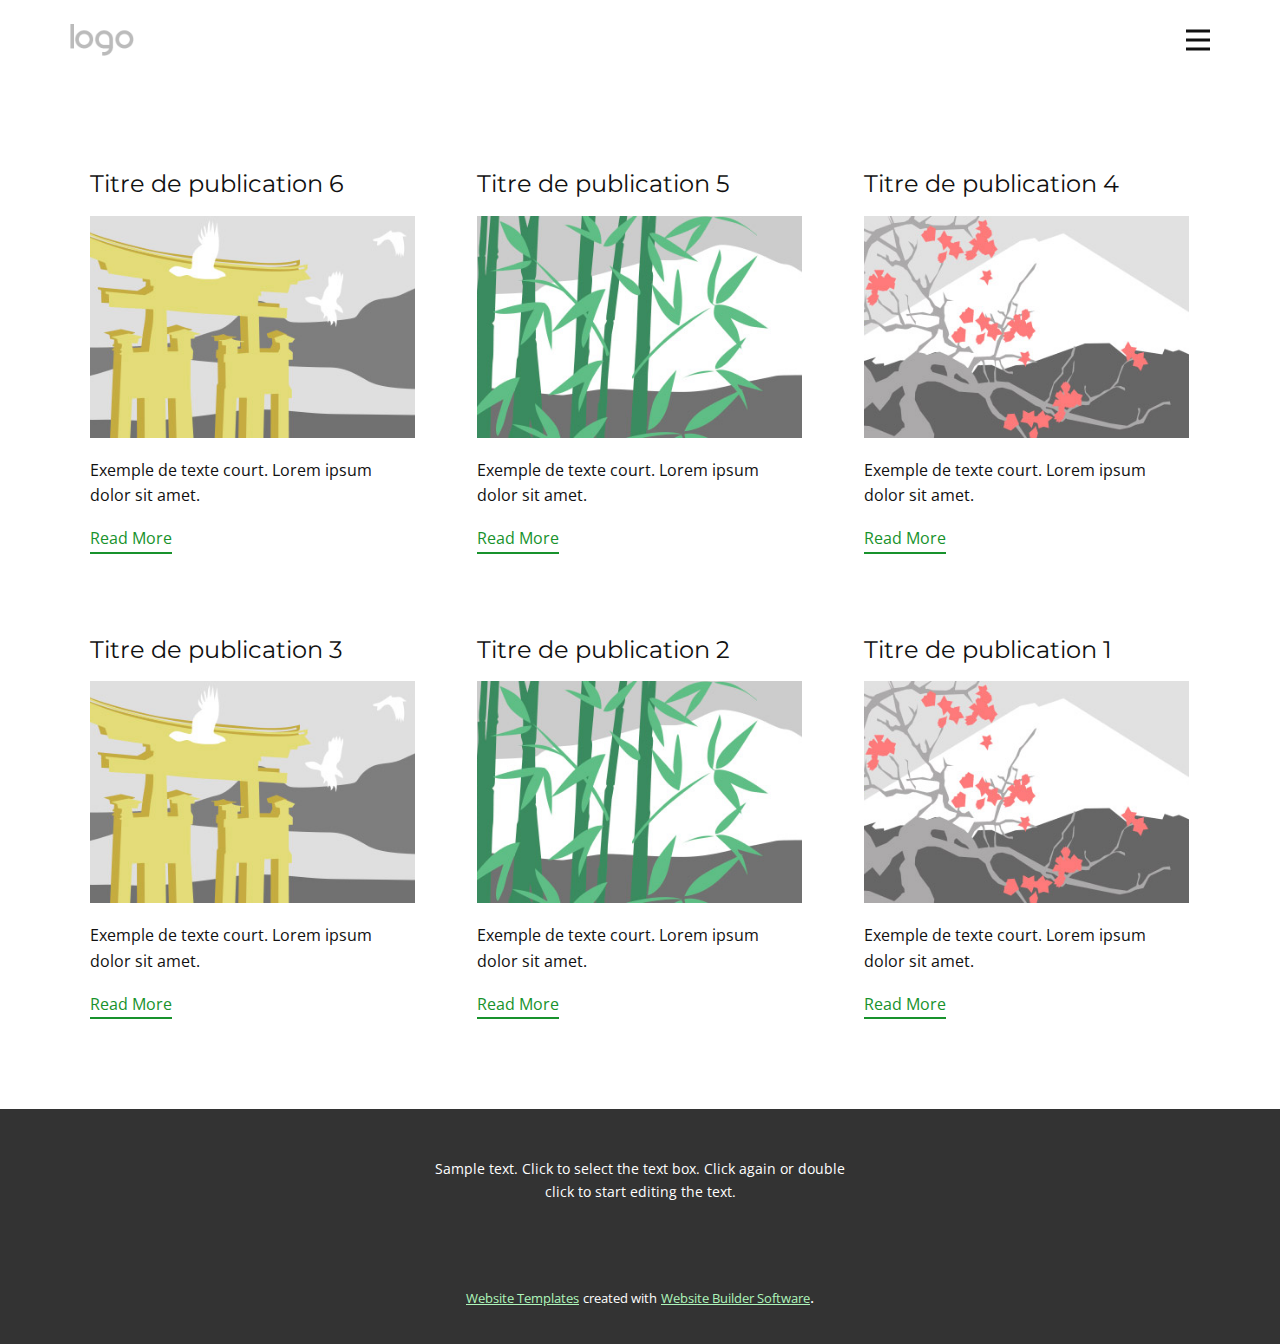
<file: Nouveau dossier/blog/blog.html>
<html style="font-size: 16px;" lang="fr"><head>
    <meta name="viewport" content="width=device-width, initial-scale=1.0">
    <meta charset="utf-8">
    <meta name="keywords" content="">
    <meta name="description" content="">
    <title>Blog Template</title>
    <link rel="stylesheet" href="../nicepage.css" media="screen">
<link rel="stylesheet" href="../Blog-Template.css" media="screen">
    <script class="u-script" type="text/javascript" src="../jquery.js" "="" defer=""></script>
    <script class="u-script" type="text/javascript" src="../nicepage.js" "="" defer=""></script>
    <meta name="generator" content="Nicepage 4.17.10, nicepage.com">
    <link id="u-theme-google-font" rel="stylesheet" href="https://fonts.googleapis.com/css?family=Montserrat:100,100i,200,200i,300,300i,400,400i,500,500i,600,600i,700,700i,800,800i,900,900i|Open+Sans:300,300i,400,400i,500,500i,600,600i,700,700i,800,800i">
    
    
    <script type="application/ld+json">{
		"@context": "http://schema.org",
		"@type": "Organization",
		"name": "",
		"logo": "images/default-logo.png"
}</script>
    <meta name="theme-color" content="#18922c">
  </head>
  <body class="u-body u-xl-mode" data-lang="fr"><header class="u-clearfix u-header u-header" id="sec-92d8"><div class="u-clearfix u-sheet u-valign-middle u-sheet-1">
        <a href="#" class="u-image u-logo u-image-1">
          <img src="../images/default-logo.png" class="u-logo-image u-logo-image-1">
        </a>
        <nav class="u-menu u-menu-dropdown u-offcanvas u-menu-1" data-responsive-from="XL">
          <div class="menu-collapse" style="font-size: 1rem; letter-spacing: 0px; font-weight: 500;" wfd-invisible="true">
            <a class="u-button-style u-custom-active-color u-custom-border u-custom-border-color u-custom-hover-color u-custom-left-right-menu-spacing u-custom-padding-bottom u-custom-text-active-color u-custom-text-color u-custom-text-hover-color u-custom-top-bottom-menu-spacing u-nav-link u-text-active-palette-1-base u-text-hover-palette-2-base" href="#">
              <svg class="u-svg-link" viewBox="0 0 24 24"><use xmlns:xlink="http://www.w3.org/1999/xlink" xlink:href="#menu-hamburger"></use></svg>
              <svg class="u-svg-content" version="1.1" id="menu-hamburger" viewBox="0 0 16 16" x="0px" y="0px" xmlns:xlink="http://www.w3.org/1999/xlink" xmlns="http://www.w3.org/2000/svg"><g><rect y="1" width="16" height="2"></rect><rect y="7" width="16" height="2"></rect><rect y="13" width="16" height="2"></rect>
</g></svg>
            </a>
          </div>
          <div class="u-nav-container">
            <ul class="u-nav u-spacing-2 u-unstyled u-nav-1"><li class="u-nav-item"><a class="u-active-grey-5 u-button-style u-hover-grey-10 u-nav-link u-text-active-grey-90 u-text-grey-90 u-text-hover-grey-90" href="../Accueil.html" style="padding: 10px 20px;">Accueil</a>
</li><li class="u-nav-item"><a class="u-active-grey-5 u-button-style u-hover-grey-10 u-nav-link u-text-active-grey-90 u-text-grey-90 u-text-hover-grey-90" href="../À-propos-de.html" style="padding: 10px 20px;">À propos de</a>
</li><li class="u-nav-item"><a class="u-active-grey-5 u-button-style u-hover-grey-10 u-nav-link u-text-active-grey-90 u-text-grey-90 u-text-hover-grey-90" href="../Contact.html" style="padding: 10px 20px;">Contact</a>
</li></ul>
          </div>
          <div class="u-nav-container-collapse" wfd-invisible="true">
            <div class="u-black u-container-style u-inner-container-layout u-opacity u-opacity-95 u-sidenav">
              <div class="u-inner-container-layout u-sidenav-overflow">
                <div class="u-menu-close"></div>
                <ul class="u-align-center u-nav u-popupmenu-items u-unstyled u-nav-2"><li class="u-nav-item"><a class="u-button-style u-nav-link" href="../Accueil.html" style="padding: 10px 20px;">Accueil</a>
</li><li class="u-nav-item"><a class="u-button-style u-nav-link" href="../À-propos-de.html" style="padding: 10px 20px;">À propos de</a>
</li><li class="u-nav-item"><a class="u-button-style u-nav-link" href="../Contact.html" style="padding: 10px 20px;">Contact</a>
</li></ul>
              </div>
            </div>
            <div class="u-black u-menu-overlay u-opacity u-opacity-70" wfd-invisible="true"></div>
          </div>
        </nav>
      </div></header>
    <section class="u-clearfix u-section-1" id="sec-5a24">
      <div class="u-clearfix u-sheet u-valign-middle u-sheet-1"><!--blog--><!--blog_options_json--><!--{"type":"Recent","source":"","tags":"","count":""}--><!--/blog_options_json-->
        <div class="u-blog u-expanded-width u-repeater u-repeater-1"><!--blog_post-->
          <div class="u-blog-post u-container-style u-repeater-item u-white u-repeater-item-1">
            <div class="u-container-layout u-similar-container u-valign-top u-container-layout-1"><!--blog_post_header-->
              <h4 class="u-blog-control u-text u-text-1">
                <a class="u-post-header-link" href="../blog/publication-5.html">Titre de publication 6</a>
              </h4><!--/blog_post_header--><!--blog_post_image-->
              <a class="u-post-header-link" href="../blog/publication-5.html"><img alt="" class="u-blog-control u-expanded-width u-image u-image-default u-image-1" src="../images/8ad73f3c.jpeg"></a><!--/blog_post_image--><!--blog_post_content-->
              <div class="u-blog-control u-post-content u-text u-text-2 fr-view">Exemple de texte court. Lorem ipsum dolor sit amet.</div><!--/blog_post_content--><!--blog_post_readmore-->
              <a href="../blog/publication-5.html" class="u-blog-control u-border-2 u-border-palette-1-base u-btn u-btn-rectangle u-button-style u-none u-btn-1"><!--blog_post_readmore_content--><!--options_json--><!--{"content":"Read More","defaultValue":"Lire la suite"}--><!--/options_json-->Read More<!--/blog_post_readmore_content--></a><!--/blog_post_readmore-->
            </div>
          </div><div class="u-blog-post u-container-style u-repeater-item u-video-cover u-white">
            <div class="u-container-layout u-similar-container u-valign-top u-container-layout-2"><!--blog_post_header-->
              <h4 class="u-blog-control u-text u-text-3">
                <a class="u-post-header-link" href="../blog/publication-4.html">Titre de publication 5</a>
              </h4><!--/blog_post_header--><!--blog_post_image-->
              <a class="u-post-header-link" href="../blog/publication-4.html"><img alt="" class="u-blog-control u-expanded-width u-image u-image-default u-image-2" src="../images/68f64b9d.jpeg"></a><!--/blog_post_image--><!--blog_post_content-->
              <div class="u-blog-control u-post-content u-text u-text-4 fr-view">Exemple de texte court. Lorem ipsum dolor sit amet.</div><!--/blog_post_content--><!--blog_post_readmore-->
              <a href="../blog/publication-4.html" class="u-blog-control u-border-2 u-border-palette-1-base u-btn u-btn-rectangle u-button-style u-none u-btn-2"><!--blog_post_readmore_content--><!--options_json--><!--{"content":"Read More","defaultValue":"Lire la suite"}--><!--/options_json-->Read More<!--/blog_post_readmore_content--></a><!--/blog_post_readmore-->
            </div>
          </div><div class="u-blog-post u-container-style u-repeater-item u-video-cover u-white">
            <div class="u-container-layout u-similar-container u-valign-top u-container-layout-3"><!--blog_post_header-->
              <h4 class="u-blog-control u-text u-text-5">
                <a class="u-post-header-link" href="../blog/publication-3.html">Titre de publication 4</a>
              </h4><!--/blog_post_header--><!--blog_post_image-->
              <a class="u-post-header-link" href="../blog/publication-3.html"><img alt="" class="u-blog-control u-expanded-width u-image u-image-default u-image-3" src="../images/0fd3416c.jpeg"></a><!--/blog_post_image--><!--blog_post_content-->
              <div class="u-blog-control u-post-content u-text u-text-6 fr-view">Exemple de texte court. Lorem ipsum dolor sit amet.</div><!--/blog_post_content--><!--blog_post_readmore-->
              <a href="../blog/publication-3.html" class="u-blog-control u-border-2 u-border-palette-1-base u-btn u-btn-rectangle u-button-style u-none u-btn-3"><!--blog_post_readmore_content--><!--options_json--><!--{"content":"Read More","defaultValue":"Lire la suite"}--><!--/options_json-->Read More<!--/blog_post_readmore_content--></a><!--/blog_post_readmore-->
            </div>
          </div><div class="u-blog-post u-container-style u-repeater-item u-white u-repeater-item-1">
            <div class="u-container-layout u-similar-container u-valign-top u-container-layout-1"><!--blog_post_header-->
              <h4 class="u-blog-control u-text u-text-1">
                <a class="u-post-header-link" href="../blog/publication-2.html">Titre de publication 3</a>
              </h4><!--/blog_post_header--><!--blog_post_image-->
              <a class="u-post-header-link" href="../blog/publication-2.html"><img alt="" class="u-blog-control u-expanded-width u-image u-image-default u-image-1" src="../images/8ad73f3c.jpeg"></a><!--/blog_post_image--><!--blog_post_content-->
              <div class="u-blog-control u-post-content u-text u-text-2 fr-view">Exemple de texte court. Lorem ipsum dolor sit amet.</div><!--/blog_post_content--><!--blog_post_readmore-->
              <a href="../blog/publication-2.html" class="u-blog-control u-border-2 u-border-palette-1-base u-btn u-btn-rectangle u-button-style u-none u-btn-1"><!--blog_post_readmore_content--><!--options_json--><!--{"content":"Read More","defaultValue":"Lire la suite"}--><!--/options_json-->Read More<!--/blog_post_readmore_content--></a><!--/blog_post_readmore-->
            </div>
          </div><div class="u-blog-post u-container-style u-repeater-item u-video-cover u-white">
            <div class="u-container-layout u-similar-container u-valign-top u-container-layout-2"><!--blog_post_header-->
              <h4 class="u-blog-control u-text u-text-3">
                <a class="u-post-header-link" href="../blog/publication-1.html">Titre de publication 2</a>
              </h4><!--/blog_post_header--><!--blog_post_image-->
              <a class="u-post-header-link" href="../blog/publication-1.html"><img alt="" class="u-blog-control u-expanded-width u-image u-image-default u-image-2" src="../images/68f64b9d.jpeg"></a><!--/blog_post_image--><!--blog_post_content-->
              <div class="u-blog-control u-post-content u-text u-text-4 fr-view">Exemple de texte court. Lorem ipsum dolor sit amet.</div><!--/blog_post_content--><!--blog_post_readmore-->
              <a href="../blog/publication-1.html" class="u-blog-control u-border-2 u-border-palette-1-base u-btn u-btn-rectangle u-button-style u-none u-btn-2"><!--blog_post_readmore_content--><!--options_json--><!--{"content":"Read More","defaultValue":"Lire la suite"}--><!--/options_json-->Read More<!--/blog_post_readmore_content--></a><!--/blog_post_readmore-->
            </div>
          </div><div class="u-blog-post u-container-style u-repeater-item u-video-cover u-white">
            <div class="u-container-layout u-similar-container u-valign-top u-container-layout-3"><!--blog_post_header-->
              <h4 class="u-blog-control u-text u-text-5">
                <a class="u-post-header-link" href="../blog/publication.html">Titre de publication 1</a>
              </h4><!--/blog_post_header--><!--blog_post_image-->
              <a class="u-post-header-link" href="../blog/publication.html"><img alt="" class="u-blog-control u-expanded-width u-image u-image-default u-image-3" src="../images/0fd3416c.jpeg"></a><!--/blog_post_image--><!--blog_post_content-->
              <div class="u-blog-control u-post-content u-text u-text-6 fr-view">Exemple de texte court. Lorem ipsum dolor sit amet.</div><!--/blog_post_content--><!--blog_post_readmore-->
              <a href="../blog/publication.html" class="u-blog-control u-border-2 u-border-palette-1-base u-btn u-btn-rectangle u-button-style u-none u-btn-3"><!--blog_post_readmore_content--><!--options_json--><!--{"content":"Read More","defaultValue":"Lire la suite"}--><!--/options_json-->Read More<!--/blog_post_readmore_content--></a><!--/blog_post_readmore-->
            </div>
          </div><!--/blog_post--><!--blog_post-->
          <!--/blog_post--><!--blog_post-->
          <!--/blog_post-->
        </div><!--/blog-->
      </div>
    </section>
    
    
    <footer class="u-align-center u-clearfix u-footer u-grey-80 u-footer" id="sec-7348"><div class="u-clearfix u-sheet u-sheet-1">
        <p class="u-small-text u-text u-text-variant u-text-1">Sample text. Click to select the text box. Click again or double click to start editing the text.</p>
      </div></footer>
    <section class="u-backlink u-clearfix u-grey-80">
      <a class="u-link" href="https://nicepage.com/website-templates" target="_blank">
        <span>Website Templates</span>
      </a>
      <p class="u-text">
        <span>created with</span>
      </p>
      <a class="u-link" href="" target="_blank">
        <span>Website Builder Software</span>
      </a>. 
    </section>
  
</body></html>
</file>
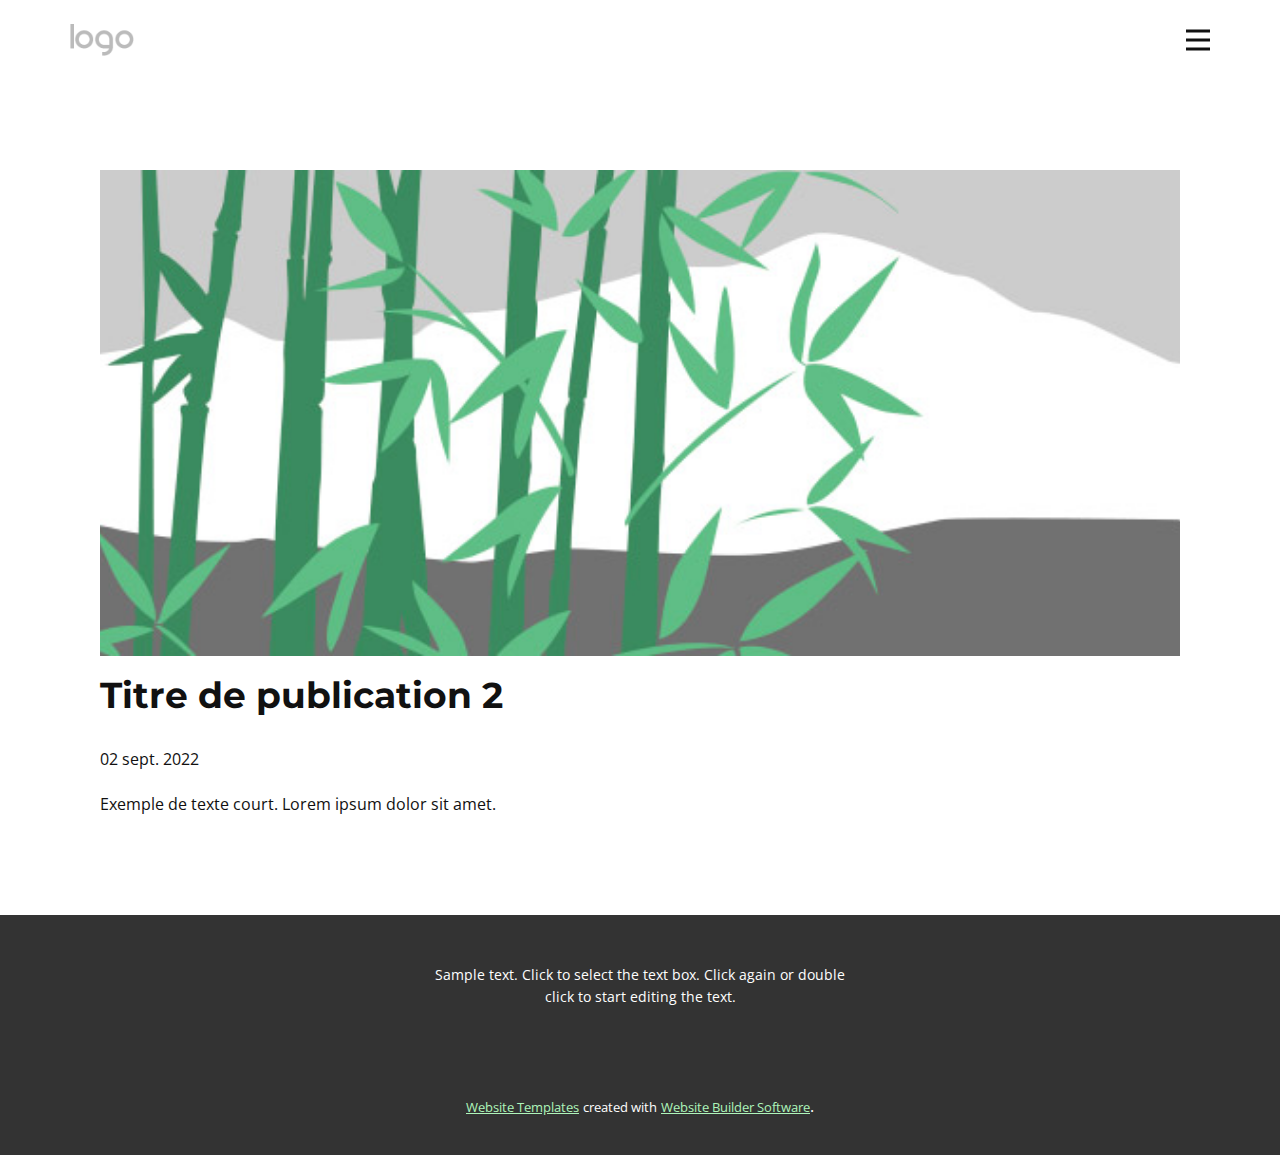
<file: Nouveau dossier/blog/publication-1.html>
<!doctype html>
<html style="font-size: 16px;" lang="fr"><head>
    <meta name="viewport" content="width=device-width, initial-scale=1.0">
    <meta charset="utf-8">
    <meta name="keywords" content="Titre de publication 1">
    <meta name="description" content="">
    <title>Titre de publication 2</title>
    <link rel="stylesheet" href="../nicepage.css" media="screen">
<link rel="stylesheet" href="../Post-Template.css" media="screen">
    <script class="u-script" type="text/javascript" src="../jquery.js" "="" defer=""></script>
    <script class="u-script" type="text/javascript" src="../nicepage.js" "="" defer=""></script>
    <meta name="generator" content="Nicepage 4.17.10, nicepage.com">
    <link id="u-theme-google-font" rel="stylesheet" href="https://fonts.googleapis.com/css?family=Montserrat:100,100i,200,200i,300,300i,400,400i,500,500i,600,600i,700,700i,800,800i,900,900i|Open+Sans:300,300i,400,400i,500,500i,600,600i,700,700i,800,800i">
    
    
    <script type="application/ld+json">{
		"@context": "http://schema.org",
		"@type": "Organization",
		"name": "",
		"logo": "images/default-logo.png"
}</script>
    <meta name="theme-color" content="#18922c">
  </head>
  <body class="u-body u-xl-mode" data-lang="fr"><header class="u-clearfix u-header u-header" id="sec-92d8"><div class="u-clearfix u-sheet u-valign-middle u-sheet-1">
        <a href="#" class="u-image u-logo u-image-1">
          <img src="../images/default-logo.png" class="u-logo-image u-logo-image-1">
        </a>
        <nav class="u-menu u-menu-dropdown u-offcanvas u-menu-1" data-responsive-from="XL">
          <div class="menu-collapse" style="font-size: 1rem; letter-spacing: 0px; font-weight: 500;" wfd-invisible="true">
            <a class="u-button-style u-custom-active-color u-custom-border u-custom-border-color u-custom-hover-color u-custom-left-right-menu-spacing u-custom-padding-bottom u-custom-text-active-color u-custom-text-color u-custom-text-hover-color u-custom-top-bottom-menu-spacing u-nav-link u-text-active-palette-1-base u-text-hover-palette-2-base" href="#">
              <svg class="u-svg-link" viewBox="0 0 24 24"><use xmlns:xlink="http://www.w3.org/1999/xlink" xlink:href="#menu-hamburger"></use></svg>
              <svg class="u-svg-content" version="1.1" id="menu-hamburger" viewBox="0 0 16 16" x="0px" y="0px" xmlns:xlink="http://www.w3.org/1999/xlink" xmlns="http://www.w3.org/2000/svg"><g><rect y="1" width="16" height="2"></rect><rect y="7" width="16" height="2"></rect><rect y="13" width="16" height="2"></rect>
</g></svg>
            </a>
          </div>
          <div class="u-nav-container">
            <ul class="u-nav u-spacing-2 u-unstyled u-nav-1"><li class="u-nav-item"><a class="u-active-grey-5 u-button-style u-hover-grey-10 u-nav-link u-text-active-grey-90 u-text-grey-90 u-text-hover-grey-90" href="../Accueil.html" style="padding: 10px 20px;">Accueil</a>
</li><li class="u-nav-item"><a class="u-active-grey-5 u-button-style u-hover-grey-10 u-nav-link u-text-active-grey-90 u-text-grey-90 u-text-hover-grey-90" href="../À-propos-de.html" style="padding: 10px 20px;">À propos de</a>
</li><li class="u-nav-item"><a class="u-active-grey-5 u-button-style u-hover-grey-10 u-nav-link u-text-active-grey-90 u-text-grey-90 u-text-hover-grey-90" href="../Contact.html" style="padding: 10px 20px;">Contact</a>
</li></ul>
          </div>
          <div class="u-nav-container-collapse" wfd-invisible="true">
            <div class="u-black u-container-style u-inner-container-layout u-opacity u-opacity-95 u-sidenav">
              <div class="u-inner-container-layout u-sidenav-overflow">
                <div class="u-menu-close"></div>
                <ul class="u-align-center u-nav u-popupmenu-items u-unstyled u-nav-2"><li class="u-nav-item"><a class="u-button-style u-nav-link" href="../Accueil.html" style="padding: 10px 20px;">Accueil</a>
</li><li class="u-nav-item"><a class="u-button-style u-nav-link" href="../À-propos-de.html" style="padding: 10px 20px;">À propos de</a>
</li><li class="u-nav-item"><a class="u-button-style u-nav-link" href="../Contact.html" style="padding: 10px 20px;">Contact</a>
</li></ul>
              </div>
            </div>
            <div class="u-black u-menu-overlay u-opacity u-opacity-70" wfd-invisible="true"></div>
          </div>
        </nav>
      </div></header>
    <section class="u-align-center u-clearfix u-section-1" id="sec-1179">
      <div class="u-clearfix u-sheet u-valign-middle-md u-valign-middle-sm u-valign-middle-xs u-sheet-1"><!--post_details--><!--post_details_options_json--><!--{"source":""}--><!--/post_details_options_json--><!--blog_post-->
        <div class="u-container-style u-expanded-width u-post-details u-post-details-1">
          <div class="u-container-layout u-valign-middle u-container-layout-1"><!--blog_post_image-->
            <img alt="" class="u-blog-control u-expanded-width u-image u-image-default u-image-1" src="../images/68f64b9d.jpeg"><!--/blog_post_image--><!--blog_post_header-->
            <h2 class="u-blog-control u-text u-text-1">Titre de publication 2</h2><!--/blog_post_header--><!--blog_post_metadata-->
            <div class="u-blog-control u-metadata u-metadata-1"><!--blog_post_metadata_date-->
              <span class="u-meta-date u-meta-icon">02 sept. 2022</span><!--/blog_post_metadata_date--><!--blog_post_metadata_category-->
              <!--/blog_post_metadata_category--><!--blog_post_metadata_comments-->
              <!--/blog_post_metadata_comments-->
            </div><!--/blog_post_metadata--><!--blog_post_content-->
            <div class="u-align-justify u-blog-control u-post-content u-text u-text-2 fr-view">
  Exemple de texte court. Lorem ipsum dolor sit amet.
  </div><!--/blog_post_content-->
          </div>
        </div><!--/blog_post--><!--/post_details-->
      </div>
    </section>
    
    
    <footer class="u-align-center u-clearfix u-footer u-grey-80 u-footer" id="sec-7348"><div class="u-clearfix u-sheet u-sheet-1">
        <p class="u-small-text u-text u-text-variant u-text-1">Sample text. Click to select the text box. Click again or double click to start editing the text.</p>
      </div></footer>
    <section class="u-backlink u-clearfix u-grey-80">
      <a class="u-link" href="https://nicepage.com/website-templates" target="_blank">
        <span>Website Templates</span>
      </a>
      <p class="u-text">
        <span>created with</span>
      </p>
      <a class="u-link" href="" target="_blank">
        <span>Website Builder Software</span>
      </a>. 
    </section>
  
</body></html>
</file>
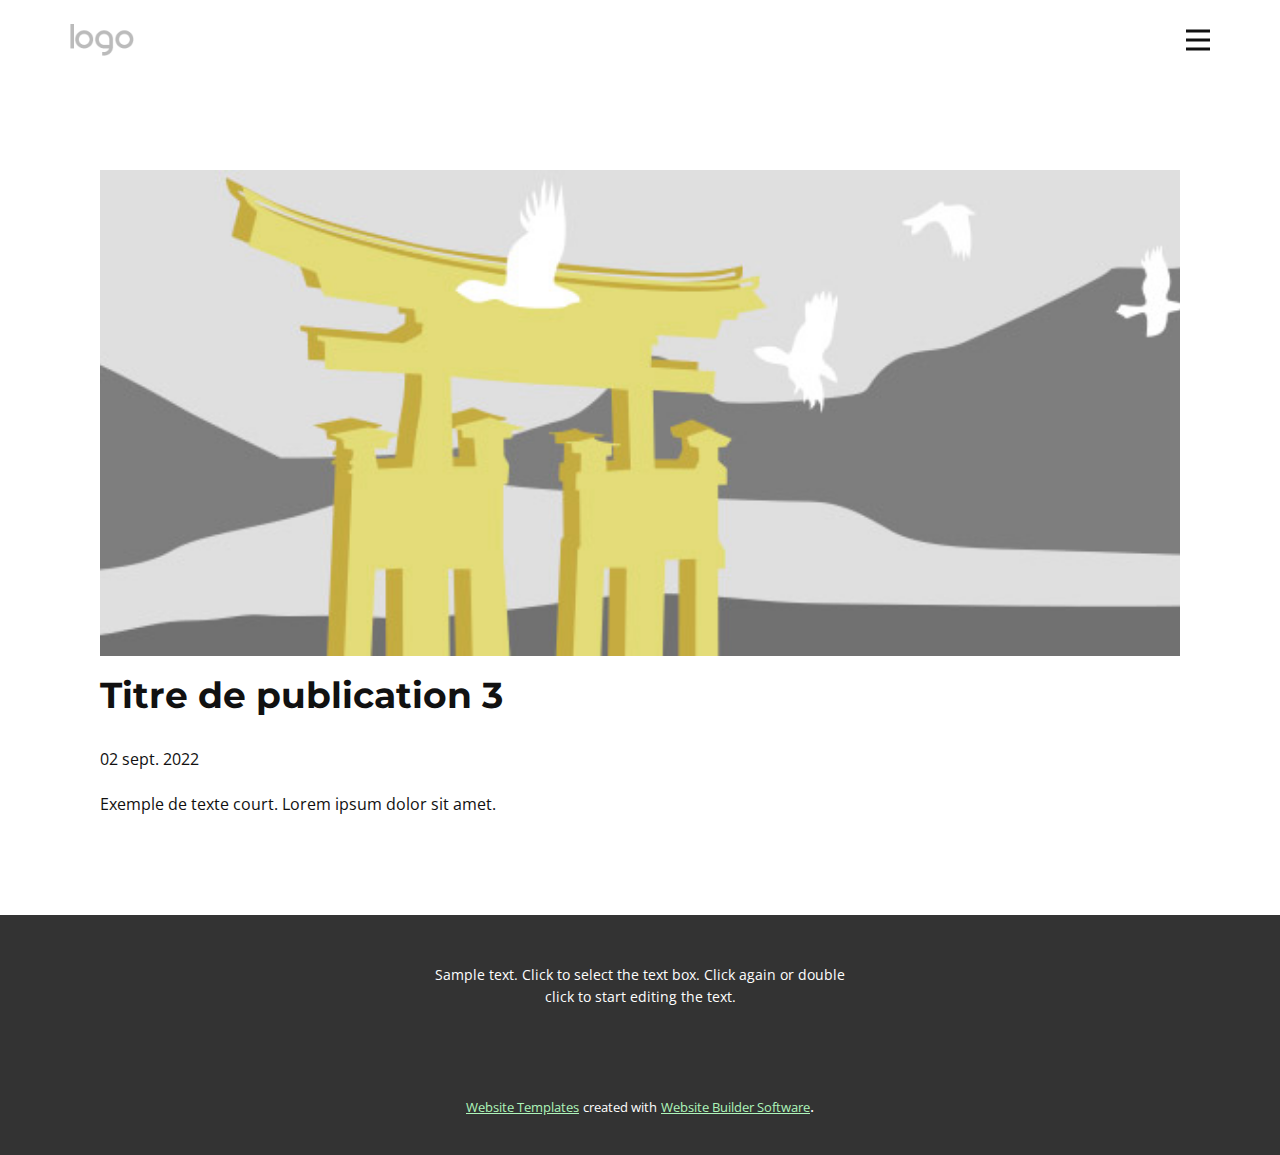
<file: Nouveau dossier/blog/publication-2.html>
<!doctype html>
<html style="font-size: 16px;" lang="fr"><head>
    <meta name="viewport" content="width=device-width, initial-scale=1.0">
    <meta charset="utf-8">
    <meta name="keywords" content="Titre de publication 1">
    <meta name="description" content="">
    <title>Titre de publication 3</title>
    <link rel="stylesheet" href="../nicepage.css" media="screen">
<link rel="stylesheet" href="../Post-Template.css" media="screen">
    <script class="u-script" type="text/javascript" src="../jquery.js" "="" defer=""></script>
    <script class="u-script" type="text/javascript" src="../nicepage.js" "="" defer=""></script>
    <meta name="generator" content="Nicepage 4.17.10, nicepage.com">
    <link id="u-theme-google-font" rel="stylesheet" href="https://fonts.googleapis.com/css?family=Montserrat:100,100i,200,200i,300,300i,400,400i,500,500i,600,600i,700,700i,800,800i,900,900i|Open+Sans:300,300i,400,400i,500,500i,600,600i,700,700i,800,800i">
    
    
    <script type="application/ld+json">{
		"@context": "http://schema.org",
		"@type": "Organization",
		"name": "",
		"logo": "images/default-logo.png"
}</script>
    <meta name="theme-color" content="#18922c">
  </head>
  <body class="u-body u-xl-mode" data-lang="fr"><header class="u-clearfix u-header u-header" id="sec-92d8"><div class="u-clearfix u-sheet u-valign-middle u-sheet-1">
        <a href="#" class="u-image u-logo u-image-1">
          <img src="../images/default-logo.png" class="u-logo-image u-logo-image-1">
        </a>
        <nav class="u-menu u-menu-dropdown u-offcanvas u-menu-1" data-responsive-from="XL">
          <div class="menu-collapse" style="font-size: 1rem; letter-spacing: 0px; font-weight: 500;" wfd-invisible="true">
            <a class="u-button-style u-custom-active-color u-custom-border u-custom-border-color u-custom-hover-color u-custom-left-right-menu-spacing u-custom-padding-bottom u-custom-text-active-color u-custom-text-color u-custom-text-hover-color u-custom-top-bottom-menu-spacing u-nav-link u-text-active-palette-1-base u-text-hover-palette-2-base" href="#">
              <svg class="u-svg-link" viewBox="0 0 24 24"><use xmlns:xlink="http://www.w3.org/1999/xlink" xlink:href="#menu-hamburger"></use></svg>
              <svg class="u-svg-content" version="1.1" id="menu-hamburger" viewBox="0 0 16 16" x="0px" y="0px" xmlns:xlink="http://www.w3.org/1999/xlink" xmlns="http://www.w3.org/2000/svg"><g><rect y="1" width="16" height="2"></rect><rect y="7" width="16" height="2"></rect><rect y="13" width="16" height="2"></rect>
</g></svg>
            </a>
          </div>
          <div class="u-nav-container">
            <ul class="u-nav u-spacing-2 u-unstyled u-nav-1"><li class="u-nav-item"><a class="u-active-grey-5 u-button-style u-hover-grey-10 u-nav-link u-text-active-grey-90 u-text-grey-90 u-text-hover-grey-90" href="../Accueil.html" style="padding: 10px 20px;">Accueil</a>
</li><li class="u-nav-item"><a class="u-active-grey-5 u-button-style u-hover-grey-10 u-nav-link u-text-active-grey-90 u-text-grey-90 u-text-hover-grey-90" href="../À-propos-de.html" style="padding: 10px 20px;">À propos de</a>
</li><li class="u-nav-item"><a class="u-active-grey-5 u-button-style u-hover-grey-10 u-nav-link u-text-active-grey-90 u-text-grey-90 u-text-hover-grey-90" href="../Contact.html" style="padding: 10px 20px;">Contact</a>
</li></ul>
          </div>
          <div class="u-nav-container-collapse" wfd-invisible="true">
            <div class="u-black u-container-style u-inner-container-layout u-opacity u-opacity-95 u-sidenav">
              <div class="u-inner-container-layout u-sidenav-overflow">
                <div class="u-menu-close"></div>
                <ul class="u-align-center u-nav u-popupmenu-items u-unstyled u-nav-2"><li class="u-nav-item"><a class="u-button-style u-nav-link" href="../Accueil.html" style="padding: 10px 20px;">Accueil</a>
</li><li class="u-nav-item"><a class="u-button-style u-nav-link" href="../À-propos-de.html" style="padding: 10px 20px;">À propos de</a>
</li><li class="u-nav-item"><a class="u-button-style u-nav-link" href="../Contact.html" style="padding: 10px 20px;">Contact</a>
</li></ul>
              </div>
            </div>
            <div class="u-black u-menu-overlay u-opacity u-opacity-70" wfd-invisible="true"></div>
          </div>
        </nav>
      </div></header>
    <section class="u-align-center u-clearfix u-section-1" id="sec-1179">
      <div class="u-clearfix u-sheet u-valign-middle-md u-valign-middle-sm u-valign-middle-xs u-sheet-1"><!--post_details--><!--post_details_options_json--><!--{"source":""}--><!--/post_details_options_json--><!--blog_post-->
        <div class="u-container-style u-expanded-width u-post-details u-post-details-1">
          <div class="u-container-layout u-valign-middle u-container-layout-1"><!--blog_post_image-->
            <img alt="" class="u-blog-control u-expanded-width u-image u-image-default u-image-1" src="../images/8ad73f3c.jpeg"><!--/blog_post_image--><!--blog_post_header-->
            <h2 class="u-blog-control u-text u-text-1">Titre de publication 3</h2><!--/blog_post_header--><!--blog_post_metadata-->
            <div class="u-blog-control u-metadata u-metadata-1"><!--blog_post_metadata_date-->
              <span class="u-meta-date u-meta-icon">02 sept. 2022</span><!--/blog_post_metadata_date--><!--blog_post_metadata_category-->
              <!--/blog_post_metadata_category--><!--blog_post_metadata_comments-->
              <!--/blog_post_metadata_comments-->
            </div><!--/blog_post_metadata--><!--blog_post_content-->
            <div class="u-align-justify u-blog-control u-post-content u-text u-text-2 fr-view">
  Exemple de texte court. Lorem ipsum dolor sit amet.
  </div><!--/blog_post_content-->
          </div>
        </div><!--/blog_post--><!--/post_details-->
      </div>
    </section>
    
    
    <footer class="u-align-center u-clearfix u-footer u-grey-80 u-footer" id="sec-7348"><div class="u-clearfix u-sheet u-sheet-1">
        <p class="u-small-text u-text u-text-variant u-text-1">Sample text. Click to select the text box. Click again or double click to start editing the text.</p>
      </div></footer>
    <section class="u-backlink u-clearfix u-grey-80">
      <a class="u-link" href="https://nicepage.com/website-templates" target="_blank">
        <span>Website Templates</span>
      </a>
      <p class="u-text">
        <span>created with</span>
      </p>
      <a class="u-link" href="" target="_blank">
        <span>Website Builder Software</span>
      </a>. 
    </section>
  
</body></html>
</file>
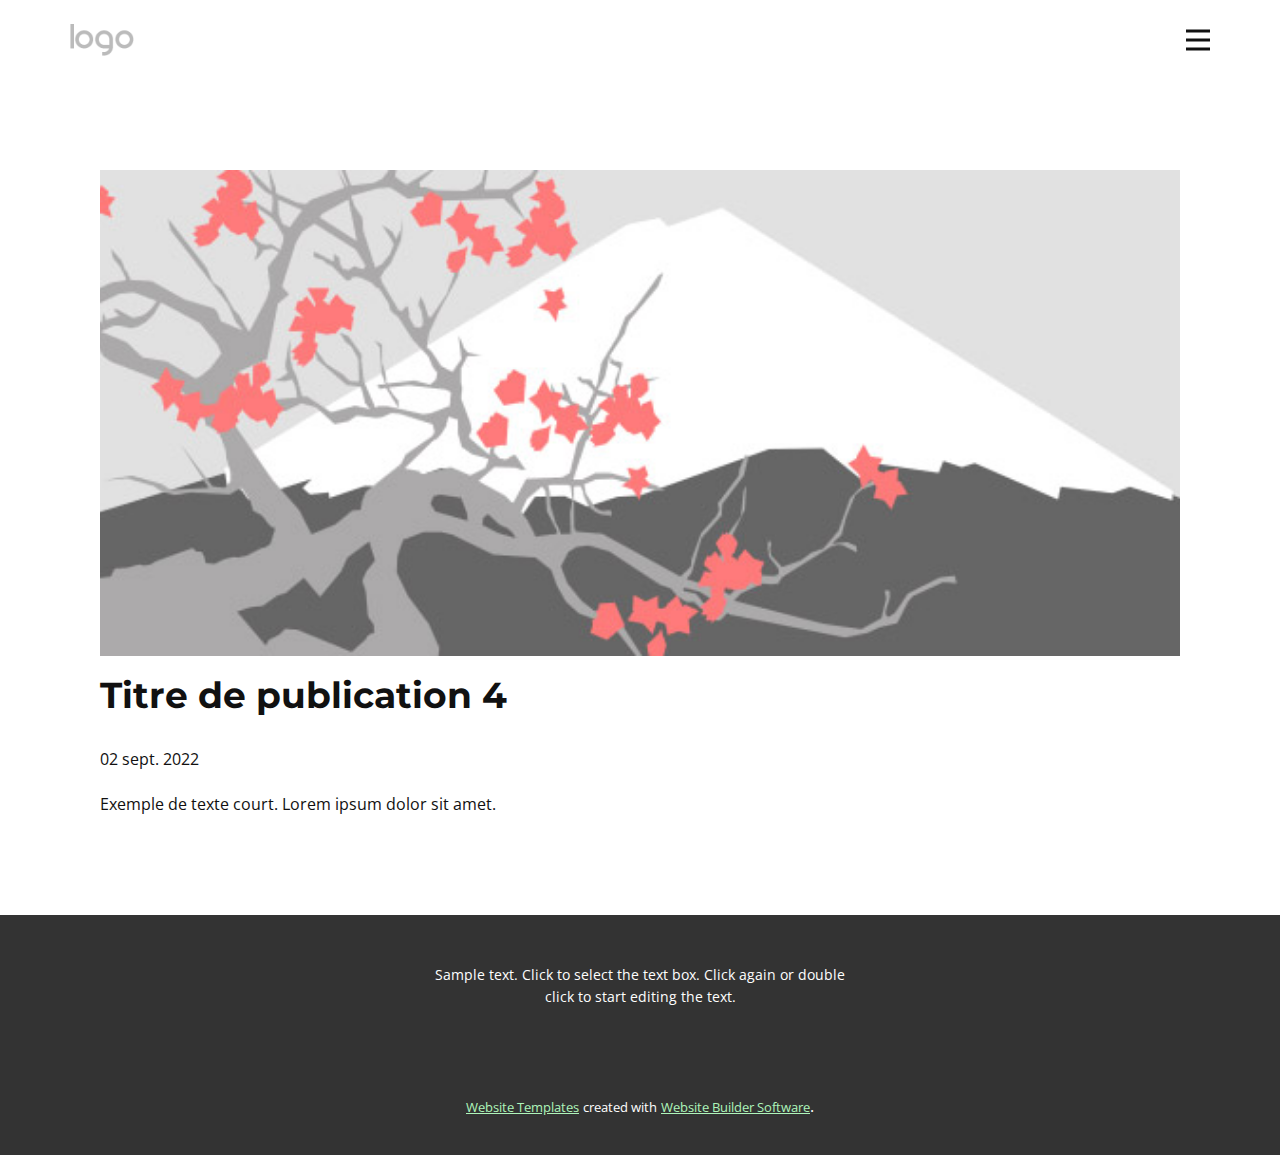
<file: Nouveau dossier/blog/publication-3.html>
<!doctype html>
<html style="font-size: 16px;" lang="fr"><head>
    <meta name="viewport" content="width=device-width, initial-scale=1.0">
    <meta charset="utf-8">
    <meta name="keywords" content="Titre de publication 1">
    <meta name="description" content="">
    <title>Titre de publication 4</title>
    <link rel="stylesheet" href="../nicepage.css" media="screen">
<link rel="stylesheet" href="../Post-Template.css" media="screen">
    <script class="u-script" type="text/javascript" src="../jquery.js" "="" defer=""></script>
    <script class="u-script" type="text/javascript" src="../nicepage.js" "="" defer=""></script>
    <meta name="generator" content="Nicepage 4.17.10, nicepage.com">
    <link id="u-theme-google-font" rel="stylesheet" href="https://fonts.googleapis.com/css?family=Montserrat:100,100i,200,200i,300,300i,400,400i,500,500i,600,600i,700,700i,800,800i,900,900i|Open+Sans:300,300i,400,400i,500,500i,600,600i,700,700i,800,800i">
    
    
    <script type="application/ld+json">{
		"@context": "http://schema.org",
		"@type": "Organization",
		"name": "",
		"logo": "images/default-logo.png"
}</script>
    <meta name="theme-color" content="#18922c">
  </head>
  <body class="u-body u-xl-mode" data-lang="fr"><header class="u-clearfix u-header u-header" id="sec-92d8"><div class="u-clearfix u-sheet u-valign-middle u-sheet-1">
        <a href="#" class="u-image u-logo u-image-1">
          <img src="../images/default-logo.png" class="u-logo-image u-logo-image-1">
        </a>
        <nav class="u-menu u-menu-dropdown u-offcanvas u-menu-1" data-responsive-from="XL">
          <div class="menu-collapse" style="font-size: 1rem; letter-spacing: 0px; font-weight: 500;" wfd-invisible="true">
            <a class="u-button-style u-custom-active-color u-custom-border u-custom-border-color u-custom-hover-color u-custom-left-right-menu-spacing u-custom-padding-bottom u-custom-text-active-color u-custom-text-color u-custom-text-hover-color u-custom-top-bottom-menu-spacing u-nav-link u-text-active-palette-1-base u-text-hover-palette-2-base" href="#">
              <svg class="u-svg-link" viewBox="0 0 24 24"><use xmlns:xlink="http://www.w3.org/1999/xlink" xlink:href="#menu-hamburger"></use></svg>
              <svg class="u-svg-content" version="1.1" id="menu-hamburger" viewBox="0 0 16 16" x="0px" y="0px" xmlns:xlink="http://www.w3.org/1999/xlink" xmlns="http://www.w3.org/2000/svg"><g><rect y="1" width="16" height="2"></rect><rect y="7" width="16" height="2"></rect><rect y="13" width="16" height="2"></rect>
</g></svg>
            </a>
          </div>
          <div class="u-nav-container">
            <ul class="u-nav u-spacing-2 u-unstyled u-nav-1"><li class="u-nav-item"><a class="u-active-grey-5 u-button-style u-hover-grey-10 u-nav-link u-text-active-grey-90 u-text-grey-90 u-text-hover-grey-90" href="../Accueil.html" style="padding: 10px 20px;">Accueil</a>
</li><li class="u-nav-item"><a class="u-active-grey-5 u-button-style u-hover-grey-10 u-nav-link u-text-active-grey-90 u-text-grey-90 u-text-hover-grey-90" href="../À-propos-de.html" style="padding: 10px 20px;">À propos de</a>
</li><li class="u-nav-item"><a class="u-active-grey-5 u-button-style u-hover-grey-10 u-nav-link u-text-active-grey-90 u-text-grey-90 u-text-hover-grey-90" href="../Contact.html" style="padding: 10px 20px;">Contact</a>
</li></ul>
          </div>
          <div class="u-nav-container-collapse" wfd-invisible="true">
            <div class="u-black u-container-style u-inner-container-layout u-opacity u-opacity-95 u-sidenav">
              <div class="u-inner-container-layout u-sidenav-overflow">
                <div class="u-menu-close"></div>
                <ul class="u-align-center u-nav u-popupmenu-items u-unstyled u-nav-2"><li class="u-nav-item"><a class="u-button-style u-nav-link" href="../Accueil.html" style="padding: 10px 20px;">Accueil</a>
</li><li class="u-nav-item"><a class="u-button-style u-nav-link" href="../À-propos-de.html" style="padding: 10px 20px;">À propos de</a>
</li><li class="u-nav-item"><a class="u-button-style u-nav-link" href="../Contact.html" style="padding: 10px 20px;">Contact</a>
</li></ul>
              </div>
            </div>
            <div class="u-black u-menu-overlay u-opacity u-opacity-70" wfd-invisible="true"></div>
          </div>
        </nav>
      </div></header>
    <section class="u-align-center u-clearfix u-section-1" id="sec-1179">
      <div class="u-clearfix u-sheet u-valign-middle-md u-valign-middle-sm u-valign-middle-xs u-sheet-1"><!--post_details--><!--post_details_options_json--><!--{"source":""}--><!--/post_details_options_json--><!--blog_post-->
        <div class="u-container-style u-expanded-width u-post-details u-post-details-1">
          <div class="u-container-layout u-valign-middle u-container-layout-1"><!--blog_post_image-->
            <img alt="" class="u-blog-control u-expanded-width u-image u-image-default u-image-1" src="../images/0fd3416c.jpeg"><!--/blog_post_image--><!--blog_post_header-->
            <h2 class="u-blog-control u-text u-text-1">Titre de publication 4</h2><!--/blog_post_header--><!--blog_post_metadata-->
            <div class="u-blog-control u-metadata u-metadata-1"><!--blog_post_metadata_date-->
              <span class="u-meta-date u-meta-icon">02 sept. 2022</span><!--/blog_post_metadata_date--><!--blog_post_metadata_category-->
              <!--/blog_post_metadata_category--><!--blog_post_metadata_comments-->
              <!--/blog_post_metadata_comments-->
            </div><!--/blog_post_metadata--><!--blog_post_content-->
            <div class="u-align-justify u-blog-control u-post-content u-text u-text-2 fr-view">
  Exemple de texte court. Lorem ipsum dolor sit amet.
  </div><!--/blog_post_content-->
          </div>
        </div><!--/blog_post--><!--/post_details-->
      </div>
    </section>
    
    
    <footer class="u-align-center u-clearfix u-footer u-grey-80 u-footer" id="sec-7348"><div class="u-clearfix u-sheet u-sheet-1">
        <p class="u-small-text u-text u-text-variant u-text-1">Sample text. Click to select the text box. Click again or double click to start editing the text.</p>
      </div></footer>
    <section class="u-backlink u-clearfix u-grey-80">
      <a class="u-link" href="https://nicepage.com/website-templates" target="_blank">
        <span>Website Templates</span>
      </a>
      <p class="u-text">
        <span>created with</span>
      </p>
      <a class="u-link" href="" target="_blank">
        <span>Website Builder Software</span>
      </a>. 
    </section>
  
</body></html>
</file>
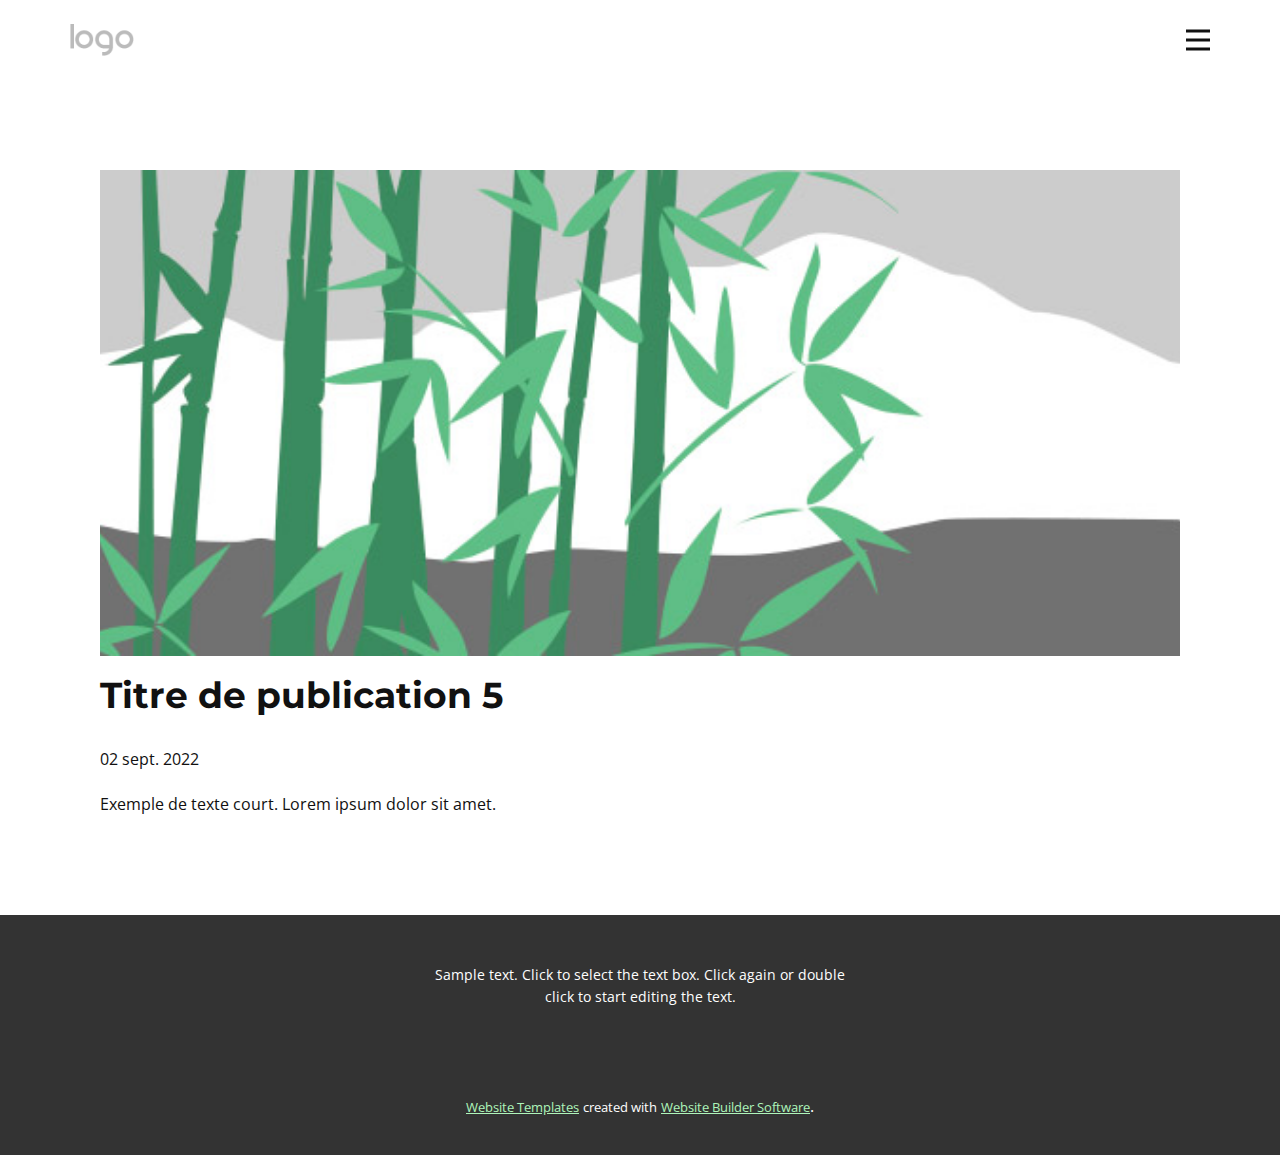
<file: Nouveau dossier/blog/publication-4.html>
<!doctype html>
<html style="font-size: 16px;" lang="fr"><head>
    <meta name="viewport" content="width=device-width, initial-scale=1.0">
    <meta charset="utf-8">
    <meta name="keywords" content="Titre de publication 1">
    <meta name="description" content="">
    <title>Titre de publication 5</title>
    <link rel="stylesheet" href="../nicepage.css" media="screen">
<link rel="stylesheet" href="../Post-Template.css" media="screen">
    <script class="u-script" type="text/javascript" src="../jquery.js" "="" defer=""></script>
    <script class="u-script" type="text/javascript" src="../nicepage.js" "="" defer=""></script>
    <meta name="generator" content="Nicepage 4.17.10, nicepage.com">
    <link id="u-theme-google-font" rel="stylesheet" href="https://fonts.googleapis.com/css?family=Montserrat:100,100i,200,200i,300,300i,400,400i,500,500i,600,600i,700,700i,800,800i,900,900i|Open+Sans:300,300i,400,400i,500,500i,600,600i,700,700i,800,800i">
    
    
    <script type="application/ld+json">{
		"@context": "http://schema.org",
		"@type": "Organization",
		"name": "",
		"logo": "images/default-logo.png"
}</script>
    <meta name="theme-color" content="#18922c">
  </head>
  <body class="u-body u-xl-mode" data-lang="fr"><header class="u-clearfix u-header u-header" id="sec-92d8"><div class="u-clearfix u-sheet u-valign-middle u-sheet-1">
        <a href="#" class="u-image u-logo u-image-1">
          <img src="../images/default-logo.png" class="u-logo-image u-logo-image-1">
        </a>
        <nav class="u-menu u-menu-dropdown u-offcanvas u-menu-1" data-responsive-from="XL">
          <div class="menu-collapse" style="font-size: 1rem; letter-spacing: 0px; font-weight: 500;" wfd-invisible="true">
            <a class="u-button-style u-custom-active-color u-custom-border u-custom-border-color u-custom-hover-color u-custom-left-right-menu-spacing u-custom-padding-bottom u-custom-text-active-color u-custom-text-color u-custom-text-hover-color u-custom-top-bottom-menu-spacing u-nav-link u-text-active-palette-1-base u-text-hover-palette-2-base" href="#">
              <svg class="u-svg-link" viewBox="0 0 24 24"><use xmlns:xlink="http://www.w3.org/1999/xlink" xlink:href="#menu-hamburger"></use></svg>
              <svg class="u-svg-content" version="1.1" id="menu-hamburger" viewBox="0 0 16 16" x="0px" y="0px" xmlns:xlink="http://www.w3.org/1999/xlink" xmlns="http://www.w3.org/2000/svg"><g><rect y="1" width="16" height="2"></rect><rect y="7" width="16" height="2"></rect><rect y="13" width="16" height="2"></rect>
</g></svg>
            </a>
          </div>
          <div class="u-nav-container">
            <ul class="u-nav u-spacing-2 u-unstyled u-nav-1"><li class="u-nav-item"><a class="u-active-grey-5 u-button-style u-hover-grey-10 u-nav-link u-text-active-grey-90 u-text-grey-90 u-text-hover-grey-90" href="../Accueil.html" style="padding: 10px 20px;">Accueil</a>
</li><li class="u-nav-item"><a class="u-active-grey-5 u-button-style u-hover-grey-10 u-nav-link u-text-active-grey-90 u-text-grey-90 u-text-hover-grey-90" href="../À-propos-de.html" style="padding: 10px 20px;">À propos de</a>
</li><li class="u-nav-item"><a class="u-active-grey-5 u-button-style u-hover-grey-10 u-nav-link u-text-active-grey-90 u-text-grey-90 u-text-hover-grey-90" href="../Contact.html" style="padding: 10px 20px;">Contact</a>
</li></ul>
          </div>
          <div class="u-nav-container-collapse" wfd-invisible="true">
            <div class="u-black u-container-style u-inner-container-layout u-opacity u-opacity-95 u-sidenav">
              <div class="u-inner-container-layout u-sidenav-overflow">
                <div class="u-menu-close"></div>
                <ul class="u-align-center u-nav u-popupmenu-items u-unstyled u-nav-2"><li class="u-nav-item"><a class="u-button-style u-nav-link" href="../Accueil.html" style="padding: 10px 20px;">Accueil</a>
</li><li class="u-nav-item"><a class="u-button-style u-nav-link" href="../À-propos-de.html" style="padding: 10px 20px;">À propos de</a>
</li><li class="u-nav-item"><a class="u-button-style u-nav-link" href="../Contact.html" style="padding: 10px 20px;">Contact</a>
</li></ul>
              </div>
            </div>
            <div class="u-black u-menu-overlay u-opacity u-opacity-70" wfd-invisible="true"></div>
          </div>
        </nav>
      </div></header>
    <section class="u-align-center u-clearfix u-section-1" id="sec-1179">
      <div class="u-clearfix u-sheet u-valign-middle-md u-valign-middle-sm u-valign-middle-xs u-sheet-1"><!--post_details--><!--post_details_options_json--><!--{"source":""}--><!--/post_details_options_json--><!--blog_post-->
        <div class="u-container-style u-expanded-width u-post-details u-post-details-1">
          <div class="u-container-layout u-valign-middle u-container-layout-1"><!--blog_post_image-->
            <img alt="" class="u-blog-control u-expanded-width u-image u-image-default u-image-1" src="../images/68f64b9d.jpeg"><!--/blog_post_image--><!--blog_post_header-->
            <h2 class="u-blog-control u-text u-text-1">Titre de publication 5</h2><!--/blog_post_header--><!--blog_post_metadata-->
            <div class="u-blog-control u-metadata u-metadata-1"><!--blog_post_metadata_date-->
              <span class="u-meta-date u-meta-icon">02 sept. 2022</span><!--/blog_post_metadata_date--><!--blog_post_metadata_category-->
              <!--/blog_post_metadata_category--><!--blog_post_metadata_comments-->
              <!--/blog_post_metadata_comments-->
            </div><!--/blog_post_metadata--><!--blog_post_content-->
            <div class="u-align-justify u-blog-control u-post-content u-text u-text-2 fr-view">
  Exemple de texte court. Lorem ipsum dolor sit amet.
  </div><!--/blog_post_content-->
          </div>
        </div><!--/blog_post--><!--/post_details-->
      </div>
    </section>
    
    
    <footer class="u-align-center u-clearfix u-footer u-grey-80 u-footer" id="sec-7348"><div class="u-clearfix u-sheet u-sheet-1">
        <p class="u-small-text u-text u-text-variant u-text-1">Sample text. Click to select the text box. Click again or double click to start editing the text.</p>
      </div></footer>
    <section class="u-backlink u-clearfix u-grey-80">
      <a class="u-link" href="https://nicepage.com/website-templates" target="_blank">
        <span>Website Templates</span>
      </a>
      <p class="u-text">
        <span>created with</span>
      </p>
      <a class="u-link" href="" target="_blank">
        <span>Website Builder Software</span>
      </a>. 
    </section>
  
</body></html>
</file>
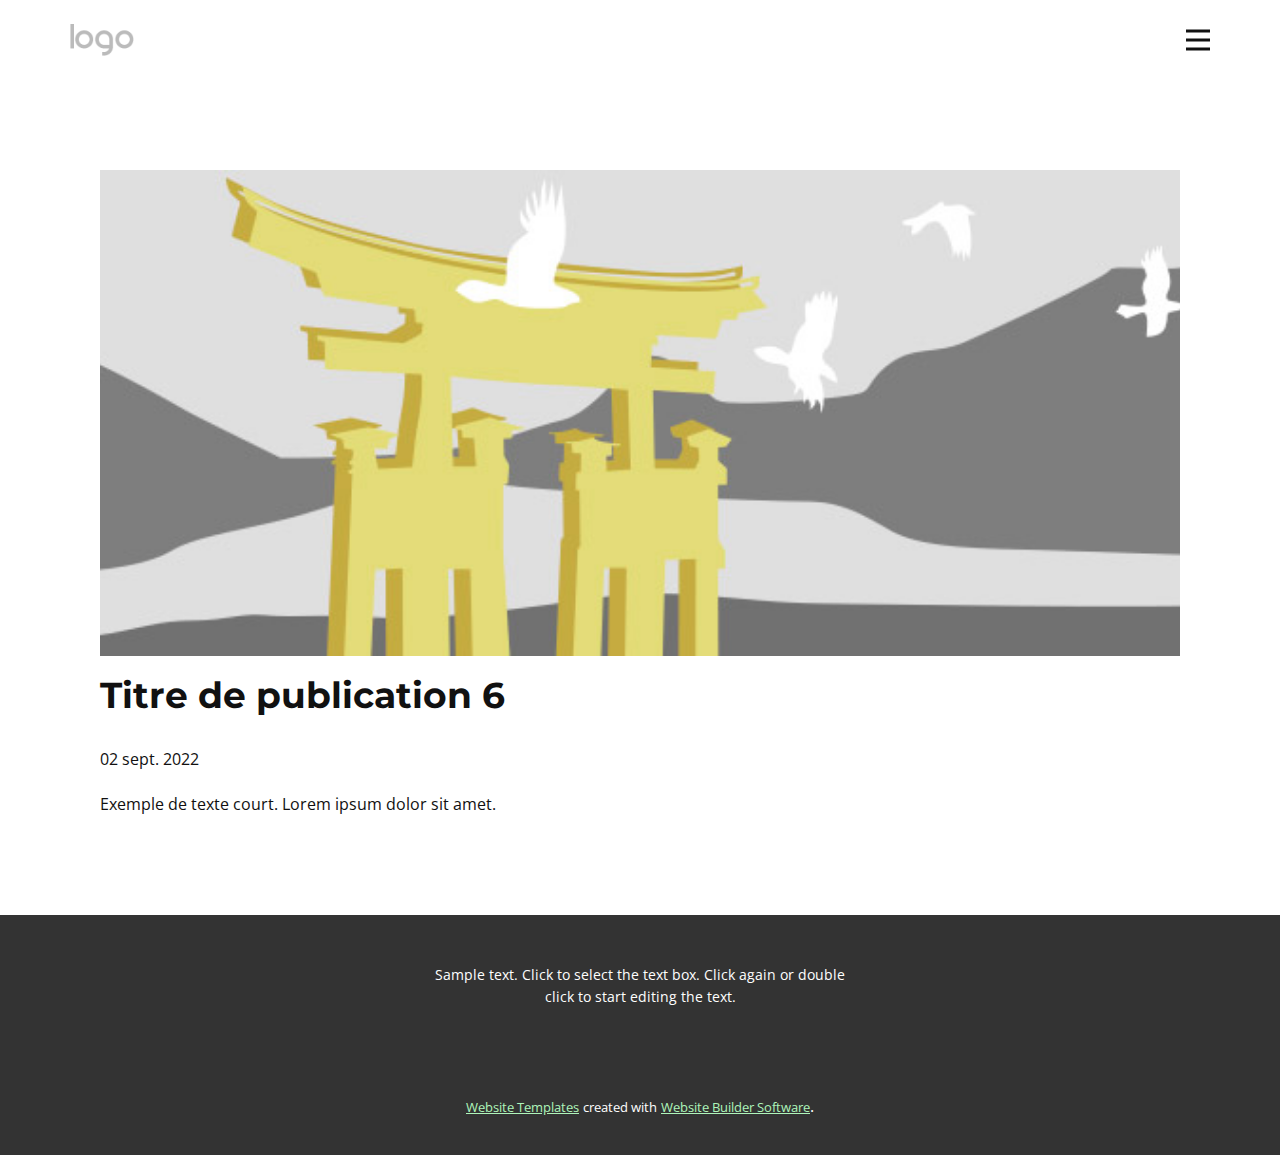
<file: Nouveau dossier/blog/publication-5.html>
<!doctype html>
<html style="font-size: 16px;" lang="fr"><head>
    <meta name="viewport" content="width=device-width, initial-scale=1.0">
    <meta charset="utf-8">
    <meta name="keywords" content="Titre de publication 1">
    <meta name="description" content="">
    <title>Titre de publication 6</title>
    <link rel="stylesheet" href="../nicepage.css" media="screen">
<link rel="stylesheet" href="../Post-Template.css" media="screen">
    <script class="u-script" type="text/javascript" src="../jquery.js" "="" defer=""></script>
    <script class="u-script" type="text/javascript" src="../nicepage.js" "="" defer=""></script>
    <meta name="generator" content="Nicepage 4.17.10, nicepage.com">
    <link id="u-theme-google-font" rel="stylesheet" href="https://fonts.googleapis.com/css?family=Montserrat:100,100i,200,200i,300,300i,400,400i,500,500i,600,600i,700,700i,800,800i,900,900i|Open+Sans:300,300i,400,400i,500,500i,600,600i,700,700i,800,800i">
    
    
    <script type="application/ld+json">{
		"@context": "http://schema.org",
		"@type": "Organization",
		"name": "",
		"logo": "images/default-logo.png"
}</script>
    <meta name="theme-color" content="#18922c">
  </head>
  <body class="u-body u-xl-mode" data-lang="fr"><header class="u-clearfix u-header u-header" id="sec-92d8"><div class="u-clearfix u-sheet u-valign-middle u-sheet-1">
        <a href="#" class="u-image u-logo u-image-1">
          <img src="../images/default-logo.png" class="u-logo-image u-logo-image-1">
        </a>
        <nav class="u-menu u-menu-dropdown u-offcanvas u-menu-1" data-responsive-from="XL">
          <div class="menu-collapse" style="font-size: 1rem; letter-spacing: 0px; font-weight: 500;" wfd-invisible="true">
            <a class="u-button-style u-custom-active-color u-custom-border u-custom-border-color u-custom-hover-color u-custom-left-right-menu-spacing u-custom-padding-bottom u-custom-text-active-color u-custom-text-color u-custom-text-hover-color u-custom-top-bottom-menu-spacing u-nav-link u-text-active-palette-1-base u-text-hover-palette-2-base" href="#">
              <svg class="u-svg-link" viewBox="0 0 24 24"><use xmlns:xlink="http://www.w3.org/1999/xlink" xlink:href="#menu-hamburger"></use></svg>
              <svg class="u-svg-content" version="1.1" id="menu-hamburger" viewBox="0 0 16 16" x="0px" y="0px" xmlns:xlink="http://www.w3.org/1999/xlink" xmlns="http://www.w3.org/2000/svg"><g><rect y="1" width="16" height="2"></rect><rect y="7" width="16" height="2"></rect><rect y="13" width="16" height="2"></rect>
</g></svg>
            </a>
          </div>
          <div class="u-nav-container">
            <ul class="u-nav u-spacing-2 u-unstyled u-nav-1"><li class="u-nav-item"><a class="u-active-grey-5 u-button-style u-hover-grey-10 u-nav-link u-text-active-grey-90 u-text-grey-90 u-text-hover-grey-90" href="../Accueil.html" style="padding: 10px 20px;">Accueil</a>
</li><li class="u-nav-item"><a class="u-active-grey-5 u-button-style u-hover-grey-10 u-nav-link u-text-active-grey-90 u-text-grey-90 u-text-hover-grey-90" href="../À-propos-de.html" style="padding: 10px 20px;">À propos de</a>
</li><li class="u-nav-item"><a class="u-active-grey-5 u-button-style u-hover-grey-10 u-nav-link u-text-active-grey-90 u-text-grey-90 u-text-hover-grey-90" href="../Contact.html" style="padding: 10px 20px;">Contact</a>
</li></ul>
          </div>
          <div class="u-nav-container-collapse" wfd-invisible="true">
            <div class="u-black u-container-style u-inner-container-layout u-opacity u-opacity-95 u-sidenav">
              <div class="u-inner-container-layout u-sidenav-overflow">
                <div class="u-menu-close"></div>
                <ul class="u-align-center u-nav u-popupmenu-items u-unstyled u-nav-2"><li class="u-nav-item"><a class="u-button-style u-nav-link" href="../Accueil.html" style="padding: 10px 20px;">Accueil</a>
</li><li class="u-nav-item"><a class="u-button-style u-nav-link" href="../À-propos-de.html" style="padding: 10px 20px;">À propos de</a>
</li><li class="u-nav-item"><a class="u-button-style u-nav-link" href="../Contact.html" style="padding: 10px 20px;">Contact</a>
</li></ul>
              </div>
            </div>
            <div class="u-black u-menu-overlay u-opacity u-opacity-70" wfd-invisible="true"></div>
          </div>
        </nav>
      </div></header>
    <section class="u-align-center u-clearfix u-section-1" id="sec-1179">
      <div class="u-clearfix u-sheet u-valign-middle-md u-valign-middle-sm u-valign-middle-xs u-sheet-1"><!--post_details--><!--post_details_options_json--><!--{"source":""}--><!--/post_details_options_json--><!--blog_post-->
        <div class="u-container-style u-expanded-width u-post-details u-post-details-1">
          <div class="u-container-layout u-valign-middle u-container-layout-1"><!--blog_post_image-->
            <img alt="" class="u-blog-control u-expanded-width u-image u-image-default u-image-1" src="../images/8ad73f3c.jpeg"><!--/blog_post_image--><!--blog_post_header-->
            <h2 class="u-blog-control u-text u-text-1">Titre de publication 6</h2><!--/blog_post_header--><!--blog_post_metadata-->
            <div class="u-blog-control u-metadata u-metadata-1"><!--blog_post_metadata_date-->
              <span class="u-meta-date u-meta-icon">02 sept. 2022</span><!--/blog_post_metadata_date--><!--blog_post_metadata_category-->
              <!--/blog_post_metadata_category--><!--blog_post_metadata_comments-->
              <!--/blog_post_metadata_comments-->
            </div><!--/blog_post_metadata--><!--blog_post_content-->
            <div class="u-align-justify u-blog-control u-post-content u-text u-text-2 fr-view">
  Exemple de texte court. Lorem ipsum dolor sit amet.
  </div><!--/blog_post_content-->
          </div>
        </div><!--/blog_post--><!--/post_details-->
      </div>
    </section>
    
    
    <footer class="u-align-center u-clearfix u-footer u-grey-80 u-footer" id="sec-7348"><div class="u-clearfix u-sheet u-sheet-1">
        <p class="u-small-text u-text u-text-variant u-text-1">Sample text. Click to select the text box. Click again or double click to start editing the text.</p>
      </div></footer>
    <section class="u-backlink u-clearfix u-grey-80">
      <a class="u-link" href="https://nicepage.com/website-templates" target="_blank">
        <span>Website Templates</span>
      </a>
      <p class="u-text">
        <span>created with</span>
      </p>
      <a class="u-link" href="" target="_blank">
        <span>Website Builder Software</span>
      </a>. 
    </section>
  
</body></html>
</file>
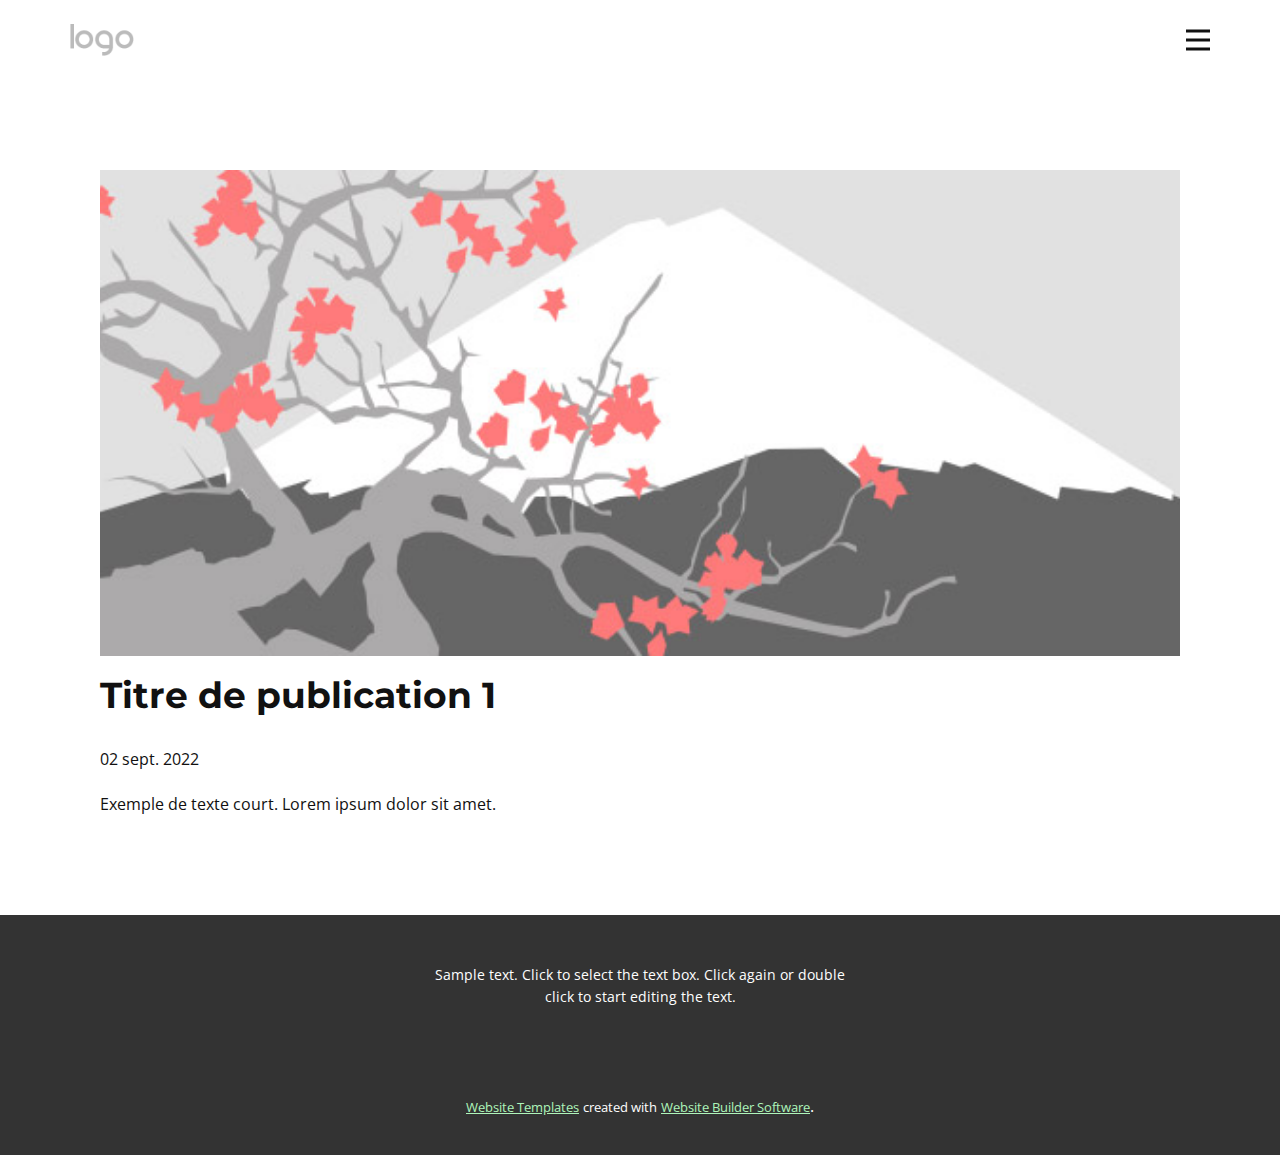
<file: Nouveau dossier/blog/publication.html>
<!doctype html>
<html style="font-size: 16px;" lang="fr"><head>
    <meta name="viewport" content="width=device-width, initial-scale=1.0">
    <meta charset="utf-8">
    <meta name="keywords" content="Titre de publication 1">
    <meta name="description" content="">
    <title>Titre de publication 1</title>
    <link rel="stylesheet" href="../nicepage.css" media="screen">
<link rel="stylesheet" href="../Post-Template.css" media="screen">
    <script class="u-script" type="text/javascript" src="../jquery.js" "="" defer=""></script>
    <script class="u-script" type="text/javascript" src="../nicepage.js" "="" defer=""></script>
    <meta name="generator" content="Nicepage 4.17.10, nicepage.com">
    <link id="u-theme-google-font" rel="stylesheet" href="https://fonts.googleapis.com/css?family=Montserrat:100,100i,200,200i,300,300i,400,400i,500,500i,600,600i,700,700i,800,800i,900,900i|Open+Sans:300,300i,400,400i,500,500i,600,600i,700,700i,800,800i">
    
    
    <script type="application/ld+json">{
		"@context": "http://schema.org",
		"@type": "Organization",
		"name": "",
		"logo": "images/default-logo.png"
}</script>
    <meta name="theme-color" content="#18922c">
  </head>
  <body class="u-body u-xl-mode" data-lang="fr"><header class="u-clearfix u-header u-header" id="sec-92d8"><div class="u-clearfix u-sheet u-valign-middle u-sheet-1">
        <a href="#" class="u-image u-logo u-image-1">
          <img src="../images/default-logo.png" class="u-logo-image u-logo-image-1">
        </a>
        <nav class="u-menu u-menu-dropdown u-offcanvas u-menu-1" data-responsive-from="XL">
          <div class="menu-collapse" style="font-size: 1rem; letter-spacing: 0px; font-weight: 500;" wfd-invisible="true">
            <a class="u-button-style u-custom-active-color u-custom-border u-custom-border-color u-custom-hover-color u-custom-left-right-menu-spacing u-custom-padding-bottom u-custom-text-active-color u-custom-text-color u-custom-text-hover-color u-custom-top-bottom-menu-spacing u-nav-link u-text-active-palette-1-base u-text-hover-palette-2-base" href="#">
              <svg class="u-svg-link" viewBox="0 0 24 24"><use xmlns:xlink="http://www.w3.org/1999/xlink" xlink:href="#menu-hamburger"></use></svg>
              <svg class="u-svg-content" version="1.1" id="menu-hamburger" viewBox="0 0 16 16" x="0px" y="0px" xmlns:xlink="http://www.w3.org/1999/xlink" xmlns="http://www.w3.org/2000/svg"><g><rect y="1" width="16" height="2"></rect><rect y="7" width="16" height="2"></rect><rect y="13" width="16" height="2"></rect>
</g></svg>
            </a>
          </div>
          <div class="u-nav-container">
            <ul class="u-nav u-spacing-2 u-unstyled u-nav-1"><li class="u-nav-item"><a class="u-active-grey-5 u-button-style u-hover-grey-10 u-nav-link u-text-active-grey-90 u-text-grey-90 u-text-hover-grey-90" href="../Accueil.html" style="padding: 10px 20px;">Accueil</a>
</li><li class="u-nav-item"><a class="u-active-grey-5 u-button-style u-hover-grey-10 u-nav-link u-text-active-grey-90 u-text-grey-90 u-text-hover-grey-90" href="../À-propos-de.html" style="padding: 10px 20px;">À propos de</a>
</li><li class="u-nav-item"><a class="u-active-grey-5 u-button-style u-hover-grey-10 u-nav-link u-text-active-grey-90 u-text-grey-90 u-text-hover-grey-90" href="../Contact.html" style="padding: 10px 20px;">Contact</a>
</li></ul>
          </div>
          <div class="u-nav-container-collapse" wfd-invisible="true">
            <div class="u-black u-container-style u-inner-container-layout u-opacity u-opacity-95 u-sidenav">
              <div class="u-inner-container-layout u-sidenav-overflow">
                <div class="u-menu-close"></div>
                <ul class="u-align-center u-nav u-popupmenu-items u-unstyled u-nav-2"><li class="u-nav-item"><a class="u-button-style u-nav-link" href="../Accueil.html" style="padding: 10px 20px;">Accueil</a>
</li><li class="u-nav-item"><a class="u-button-style u-nav-link" href="../À-propos-de.html" style="padding: 10px 20px;">À propos de</a>
</li><li class="u-nav-item"><a class="u-button-style u-nav-link" href="../Contact.html" style="padding: 10px 20px;">Contact</a>
</li></ul>
              </div>
            </div>
            <div class="u-black u-menu-overlay u-opacity u-opacity-70" wfd-invisible="true"></div>
          </div>
        </nav>
      </div></header>
    <section class="u-align-center u-clearfix u-section-1" id="sec-1179">
      <div class="u-clearfix u-sheet u-valign-middle-md u-valign-middle-sm u-valign-middle-xs u-sheet-1"><!--post_details--><!--post_details_options_json--><!--{"source":""}--><!--/post_details_options_json--><!--blog_post-->
        <div class="u-container-style u-expanded-width u-post-details u-post-details-1">
          <div class="u-container-layout u-valign-middle u-container-layout-1"><!--blog_post_image-->
            <img alt="" class="u-blog-control u-expanded-width u-image u-image-default u-image-1" src="../images/0fd3416c.jpeg"><!--/blog_post_image--><!--blog_post_header-->
            <h2 class="u-blog-control u-text u-text-1">Titre de publication 1</h2><!--/blog_post_header--><!--blog_post_metadata-->
            <div class="u-blog-control u-metadata u-metadata-1"><!--blog_post_metadata_date-->
              <span class="u-meta-date u-meta-icon">02 sept. 2022</span><!--/blog_post_metadata_date--><!--blog_post_metadata_category-->
              <!--/blog_post_metadata_category--><!--blog_post_metadata_comments-->
              <!--/blog_post_metadata_comments-->
            </div><!--/blog_post_metadata--><!--blog_post_content-->
            <div class="u-align-justify u-blog-control u-post-content u-text u-text-2 fr-view">
  Exemple de texte court. Lorem ipsum dolor sit amet.
  </div><!--/blog_post_content-->
          </div>
        </div><!--/blog_post--><!--/post_details-->
      </div>
    </section>
    
    
    <footer class="u-align-center u-clearfix u-footer u-grey-80 u-footer" id="sec-7348"><div class="u-clearfix u-sheet u-sheet-1">
        <p class="u-small-text u-text u-text-variant u-text-1">Sample text. Click to select the text box. Click again or double click to start editing the text.</p>
      </div></footer>
    <section class="u-backlink u-clearfix u-grey-80">
      <a class="u-link" href="https://nicepage.com/website-templates" target="_blank">
        <span>Website Templates</span>
      </a>
      <p class="u-text">
        <span>created with</span>
      </p>
      <a class="u-link" href="" target="_blank">
        <span>Website Builder Software</span>
      </a>. 
    </section>
  
</body></html>
</file>
